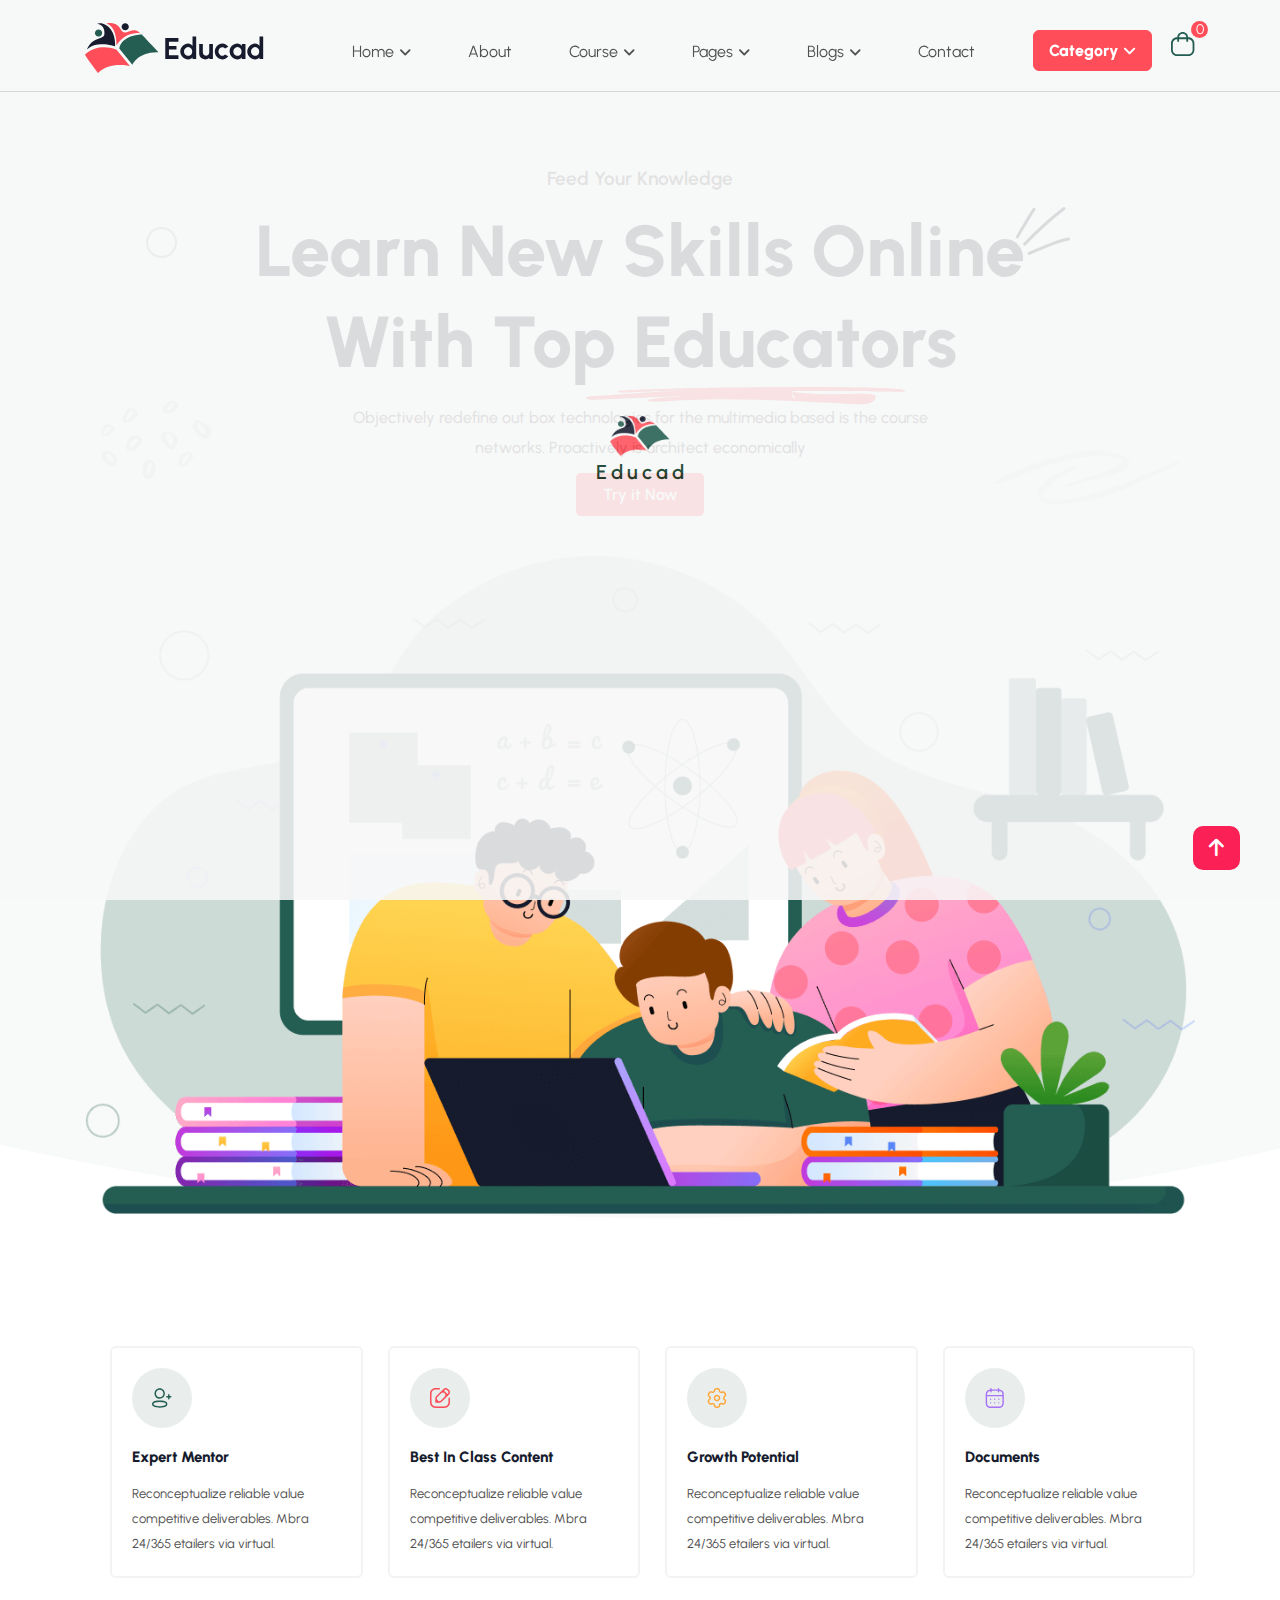
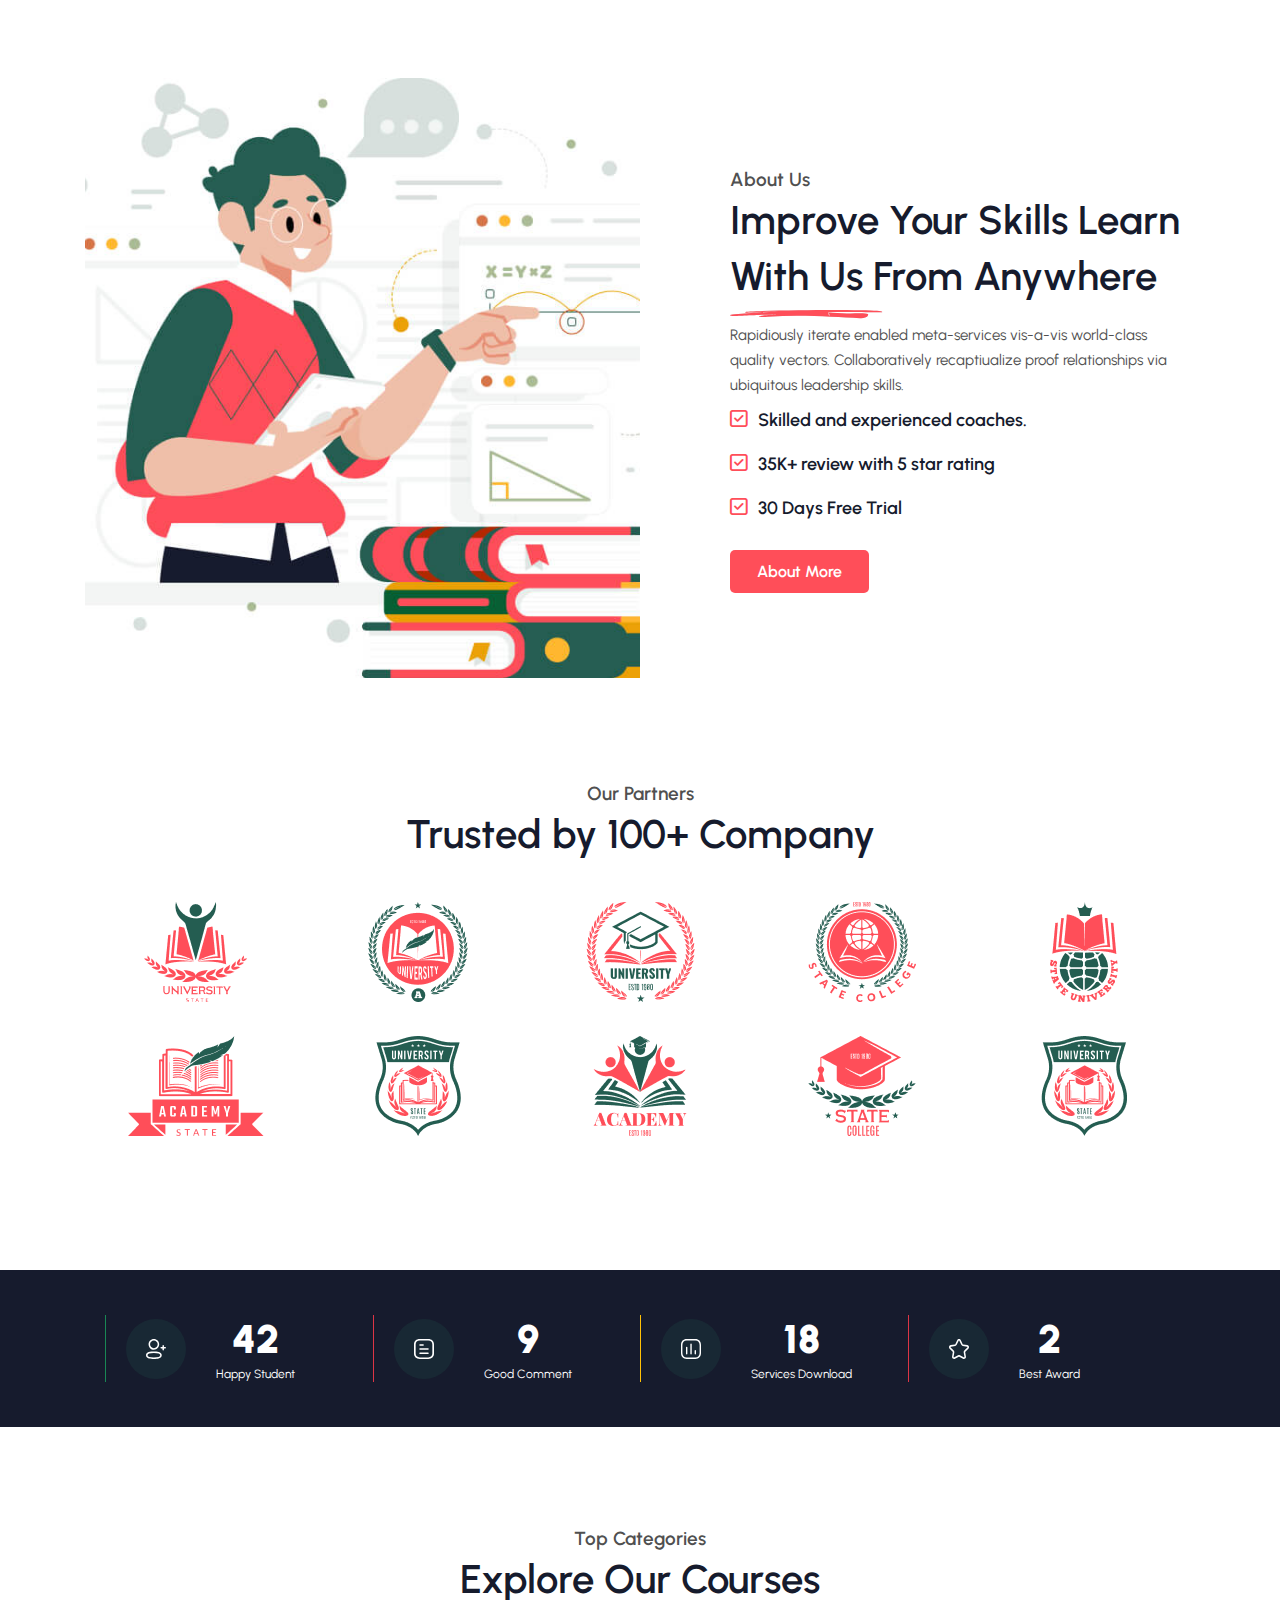
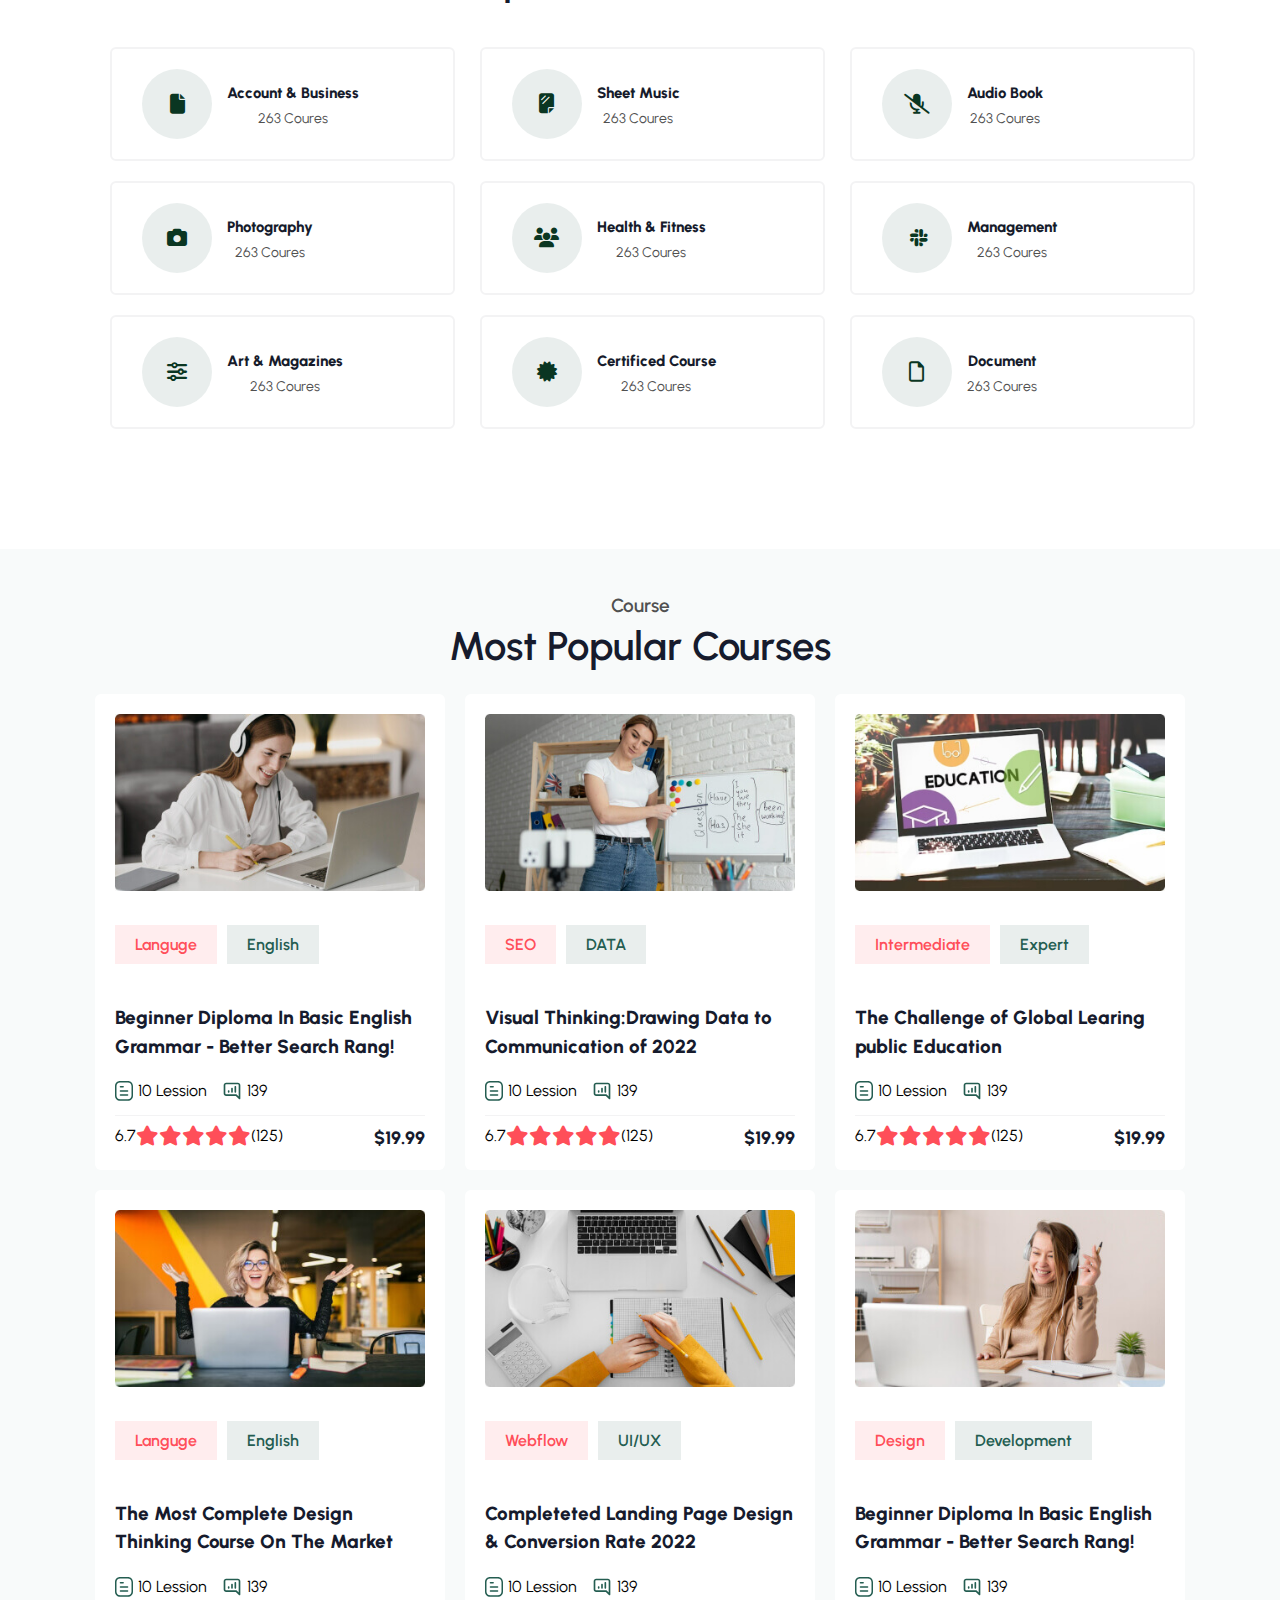
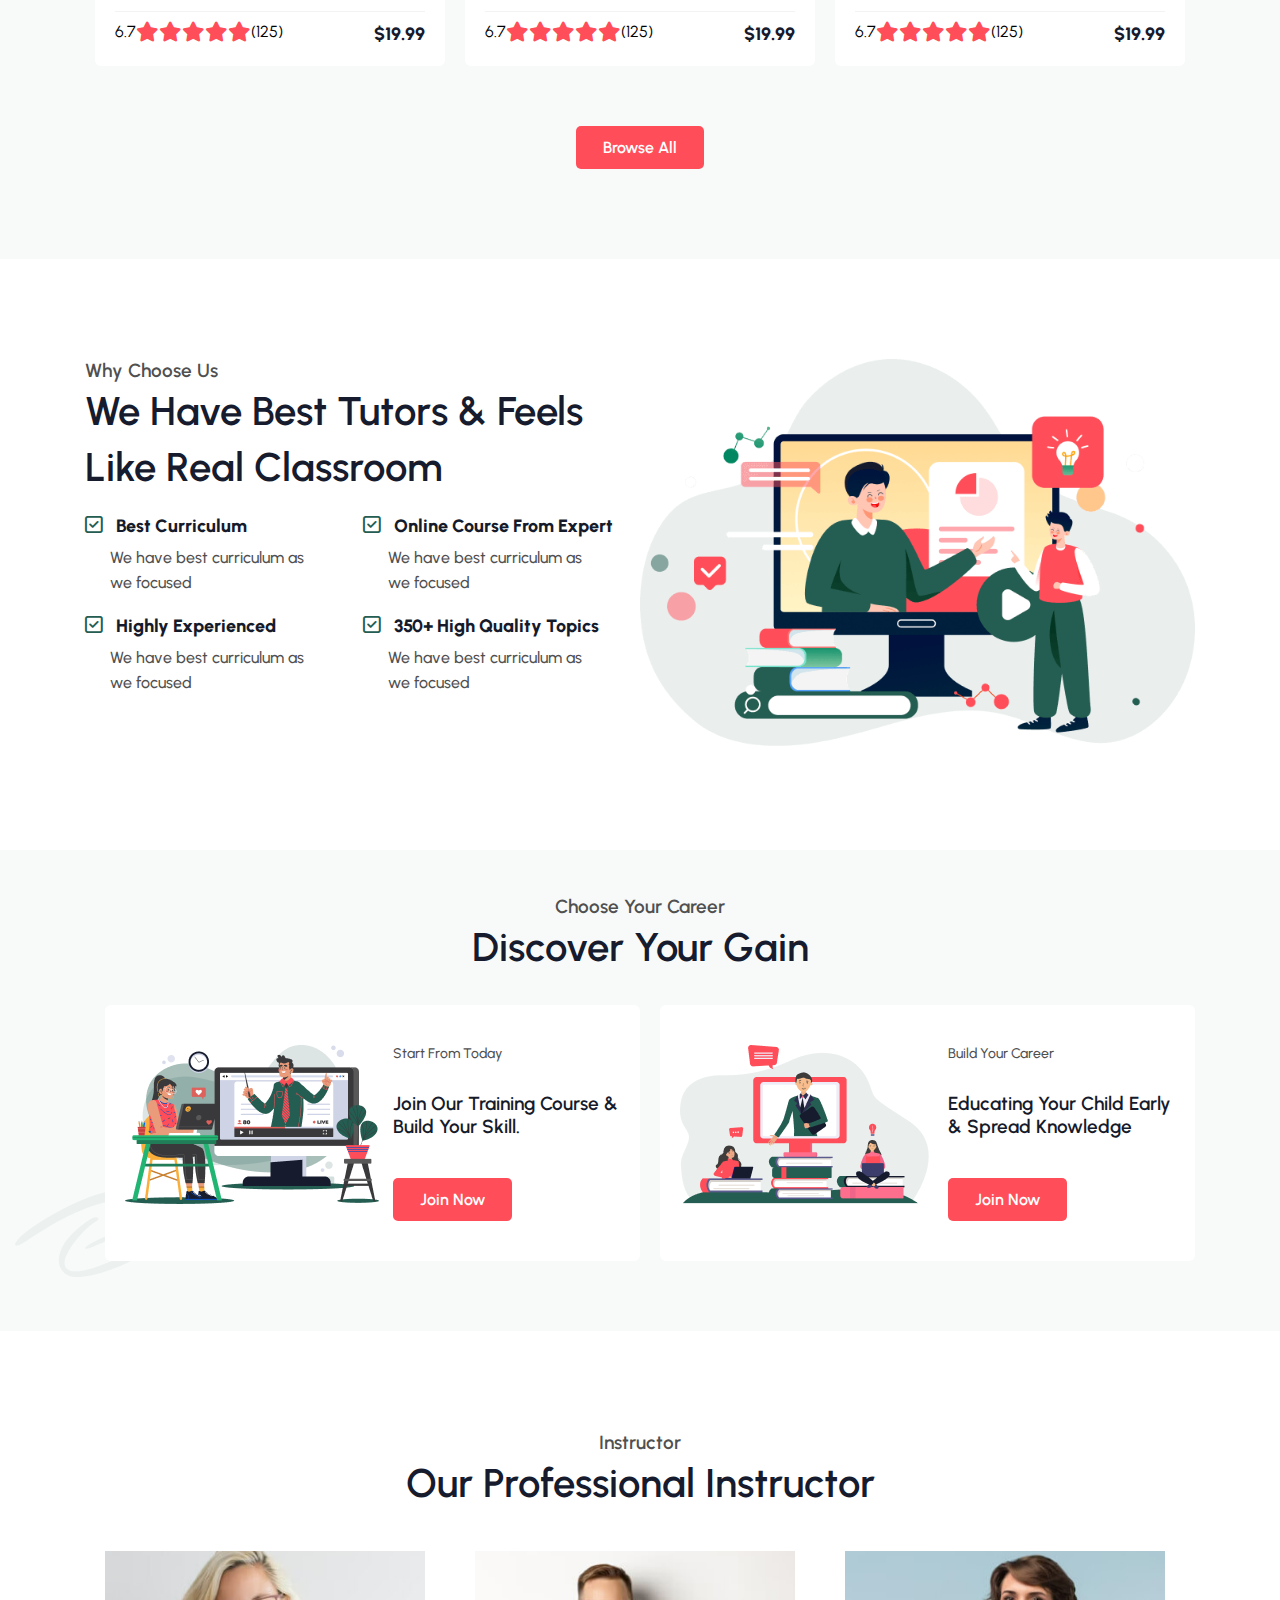
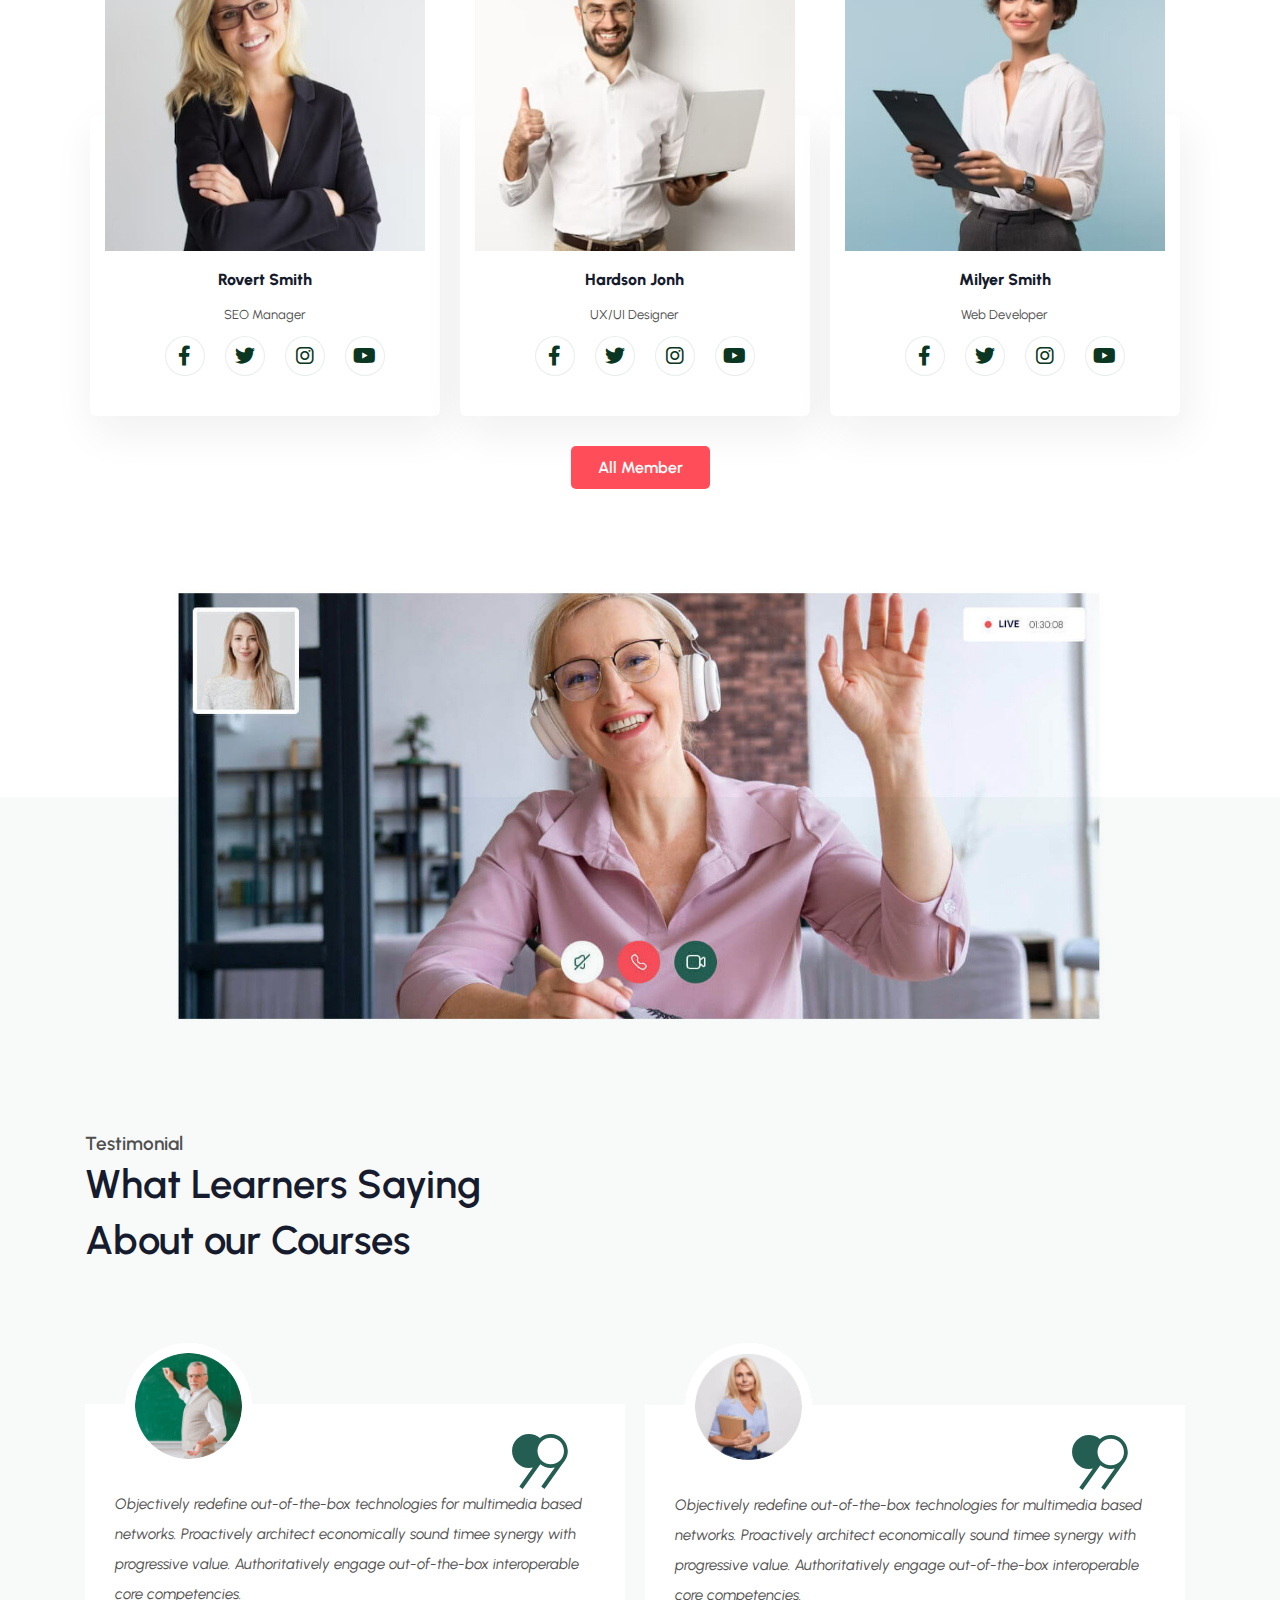
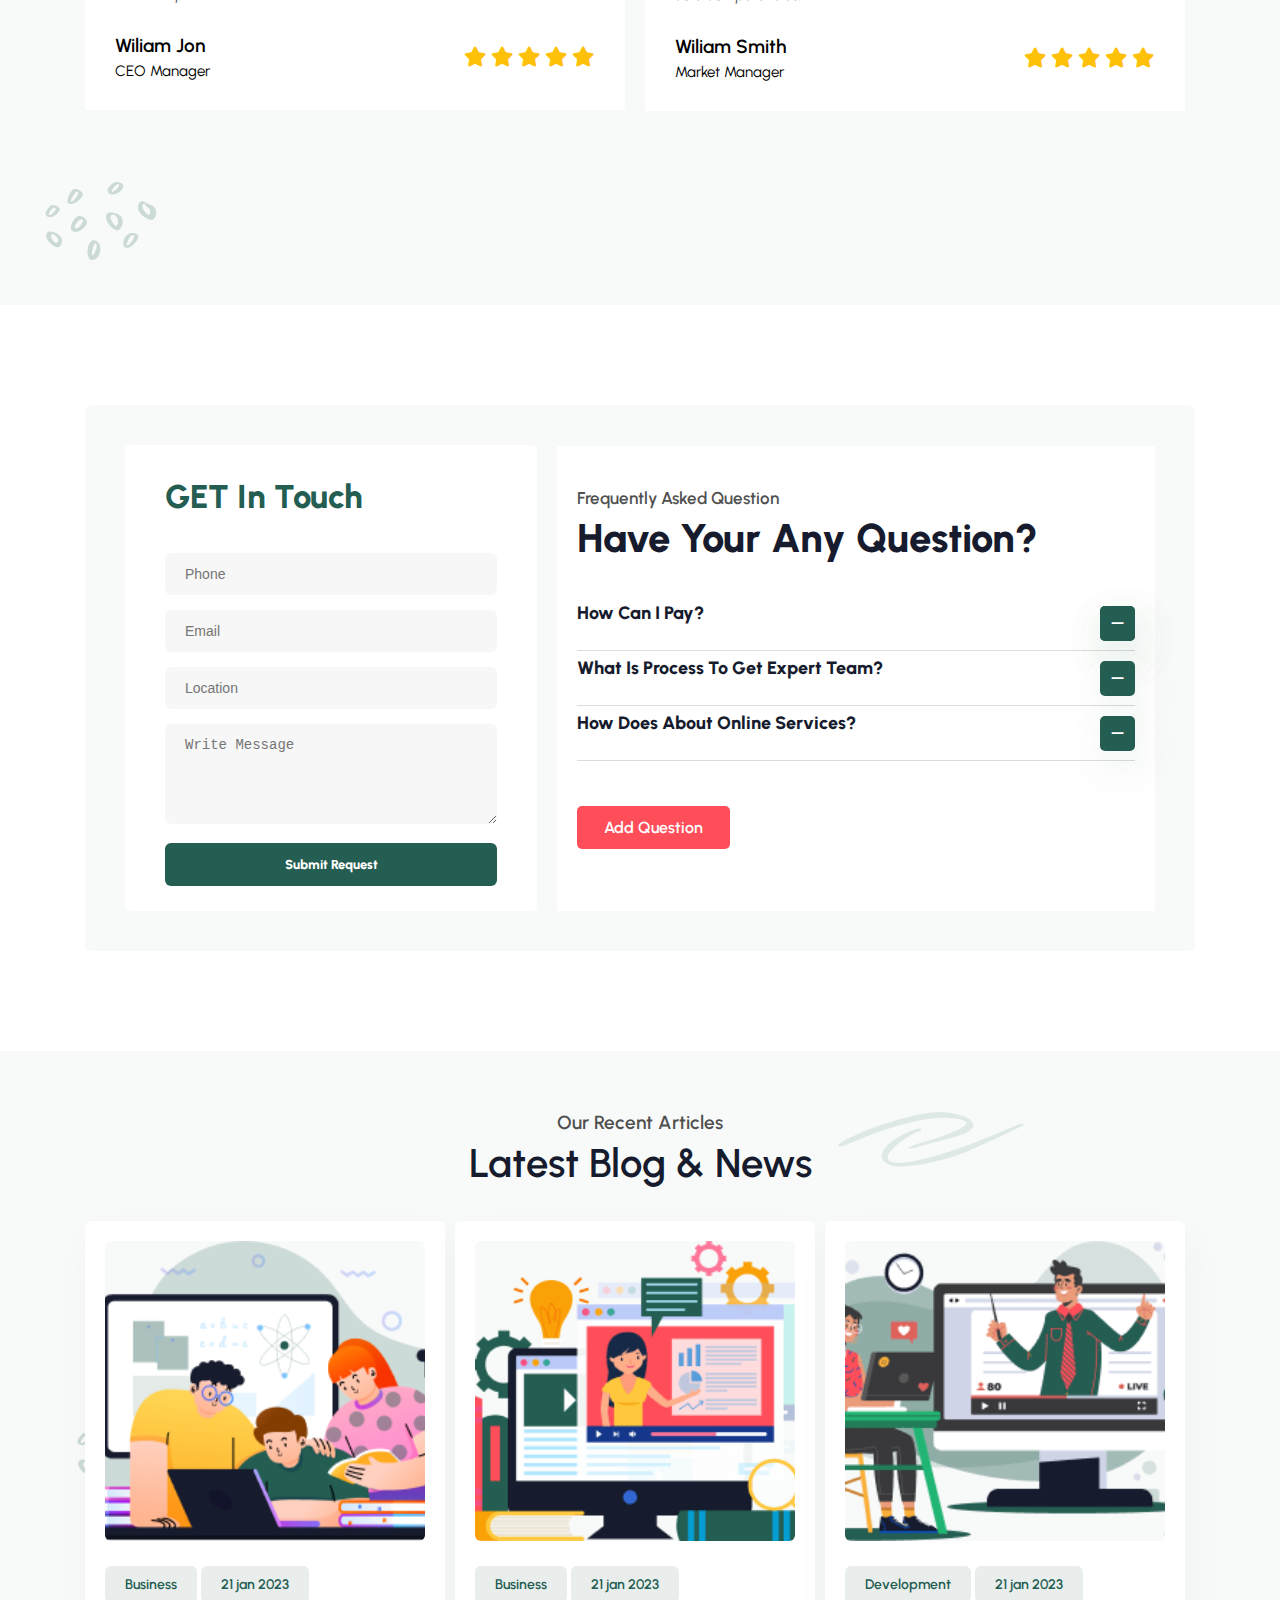
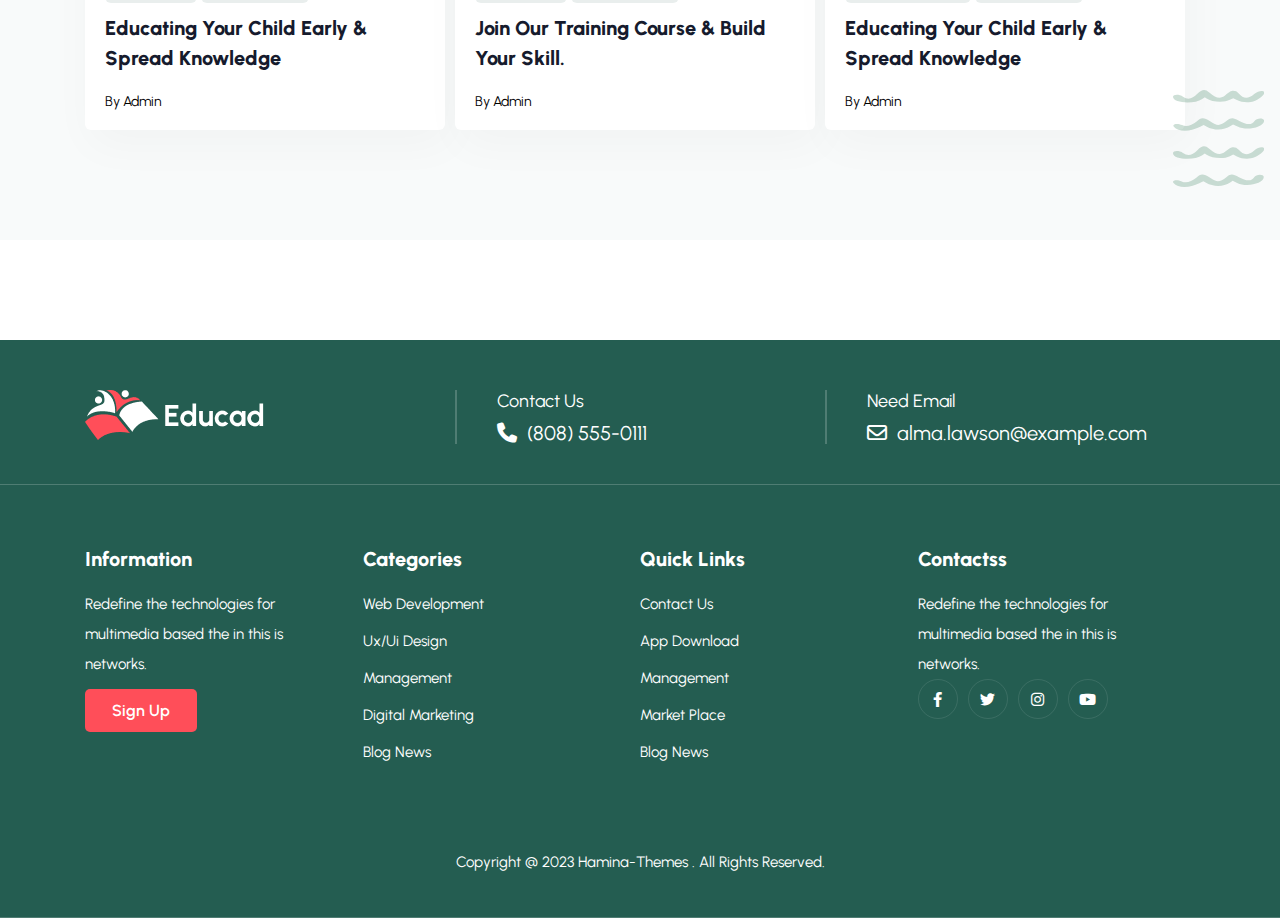
<file: index.html>
<!DOCTYPE html>
<html lang="en">

<head>
    <meta charset="UTF-8">
    <meta name="viewport" content="width=device-width, initial-scale=1.0">
    <title>Document</title>
    <link rel="stylesheet" type="text/css" href="css/animate.css">
    <link rel="stylesheet" type="text/css" href="css/owl.carousel.min.css">
    <link rel="stylesheet" type="text/css" href="css/owl.theme.default.min.css">
    <link rel="stylesheet" type="text/css" href="icon/fontawesome/css/all.min.css">
    <link rel="stylesheet" type="text/css" href="font/urbanist/stylesheet.css">
    <link rel="stylesheet" type="text/css" href="css/style.css">
    <link rel="stylesheet" type="text/css" href="css/media.css">
</head>

<body>

    <!-- PRELODER -->

     <div class="overlay">
        <div class="loadder">
            <div class="icon text-center">
                <img src="img/loader.png" alt="loder" title="loader" width="60">
            </div> 
             <div class="txt-loading">
                <span data-text-preloader="E" class="letters-loading">E</span>
                <span data-text-preloader="d" class="letters-loading">d</span>
                <span data-text-preloader="u" class="letters-loading">u</span>
                <span data-text-preloader="c" class="letters-loading">c</span>
                <span data-text-preloader="a" class="letters-loading">a</span>
                <span data-text-preloader="d" class="letters-loading">d</span>
            </div>
        </div>
    </div> 

   <!-- PRELOSER END  -->
   
    <header>
        <div class="container">
            <div class="d-flex justify-between align-center" id="top">
                <a href="javscript:void(0)">
                    <img src="img/logo.svg" alt="logo-img" title="logo-img" />
                </a>
                <nav class="text-center">
                    <ul class="d-flex align-center">
                        <li class="drp1">
                            <a href="javascript:void(0)">Home<i class="fa-solid fa-angle-down"></i></a>
                            <div class="drp-menu1 text-center">
                                <ul>
                                    <li>
                                        <a href="javascript:void(0)">Home1</a>
                                    </li>
                                    <li>
                                        <a href="javascript:void(0)">Home2</a>
                                    </li>
                                    <li>
                                        <a href="javascript:void(0)">Home3</a>
                                    </li>
                                </ul>
                            </div>
                        </li>
                        <li>
                            <a href="javascript:void(0)">About</a>
                        </li>
                        <li class="course-sub-menu">
                            <a href="javascript:void(0)">Course<i class="fa-solid fa-angle-down"></i></a>
                            <div class="sub-menu1">
                                <ul>
                                    <li>
                                        <a href="javascript:void(0)">Course List</a>
                                    </li>
                                    <li>
                                        <a href="javascript:void(0)">Course Grid</a>
                                    </li>
                                    <li>
                                        <a href="javascript:void(0)">Course Detail</a>
                                    </li>
                                </ul>
                            </div>
                        </li>
                        <li class="pages-sub-menu">
                            <a href="javascript:void(0)">Pages<i class="fa-solid fa-angle-down"></i></a>
                            <div class="sub-menu2">
                                <ul>
                                    <li>
                                        <a href="javascript:void(0)">Faq</a>
                                    </li>
                                    <li>
                                        <a href="javascript:void(0)">Inastuctor</a>
                                    </li>
                                    <li>
                                        <a href="javascript:void(0)">Insructor Details</a>
                                    </li>
                                    <li>
                                        <a href="javascript:void(0)">Sop</a>
                                    </li>
                                    <li>
                                        <a href="javascript:void(0)">Login</a>
                                    </li>
                                    <li>
                                        <a href="javascript:void(0)">Sign up</a>
                                    </li>
                                    <li>
                                        <a href="javascript:void(0)">Cart</a>
                                    </li>
                                    <li>
                                        <a href="javascript:void(0)">Check Out</a>
                                    </li>
                                    <li>
                                        <a href="javascript:void(0)">Error</a>
                                    </li>
                                </ul>
                            </div>
                        </li>
                        <li class="blog-sub-menu">
                            <a href="javascript:void(0)">Blogs<i class="fa-solid fa-angle-down"></i></a>
                            <div class="sub-menu3">
                                <ul>
                                    <li>
                                        <a href="javascript:void(0)">Block List</a>
                                    </li>
                                    <li>
                                        <a href="javascript:void(0)">Block Grid</a>
                                    </li>
                                    <li>
                                        <a href="javascript:void(0)">Block Detail</a>
                                    </li>
                                </ul>
                           </div>
                        </li>
                        <li>
                            <a href="javascript:void(0)">Contact</a>
                        </li>
                    </nav>
                <div class="header-icon">
                    <a href="javascript:void(0)"class="header-button">Category<i class="fa-solid fa-angle-down"></i></a>
                    <a href="javascript:void(0)" class="shopping-cart position-relative"><img src="img/cart.svg" alt="cart"
                        title="cart" />
                    <span class="position-absolute">0</span>
                   </a>
                </div>
                <a href="javascript:void(0)" class="toggle-menu"><i class="fa-solid fa-bars"></i></a>
                <a href="javascript:void(0)" class="close-btn"><i class="fa-solid fa-xmark"></i></a>
            </div>
        </div>
    </header>

    <!-- BANNER -->

    <main>
        <section class="banner text-center">
            <div class="container">
                <div class="banner-content position-relative  wow bounceInUp" data-wow-duration="2s">
                    <h6>Feed Your Knowledge</h6>
                    <h1 class="position-relative">Learn New Skills Online With Top Educators</h1>
                    <div class="banner-shap4">
                    <img src="img/bnr-shap4.svg" alt="shap4" title="shap4" class="position-absolute"/>
                    </div>
                    <div class="banner-shap5">
                        <img src="img/bnr-shap5.svg" alt="shap5" title="shap5" />
                    </div>
                    <p>Objectively redefine out box technologies for the multimedia based is the course networks.
                        Proactively is architect economically</p>
                    <a href="javascript:void(0)">Try it Now</a>
                </div>
                <div class="banner-shap1 position-absolute">
                    <img src="img/bnr-shap1.svg" alt="shap-round" title="shap-round">
                </div>
                <div class="banner-shap2">
                    <img src="img/bnr-shap2.svg" alt="shap2" title="shap2" />
                </div>
                <div class="banner-shap3">
                    <img src="img/bnr-shap3.svg" alt="shap3" title="shap3" />
                </div>
                <div class="banner-img">
                    <img src="img/hero-main-banner-1.png" title="banner-bg" alt="banner-bg" width="100%"/>
                </div>
            </div>
        </section>

        <!-- FEATURES -->

        <section class="features">
            <div class="container">
                <div class="row">
                    <div class="w-4 w-lg-3 w-xs-1 w-iphone-1 w-sm-2">
                        <div class="features-items">
                            <div class="fetures-icon">
                                <img src="img/feature-icon1.svg" alt="features-icon1" title="features-icon1"/>
                            </div>
                            <div class="features-content">
                                <h3>Expert Mentor</h3>
                                <p>Reconceptualize reliable value competitive deliverables. Mbra 24/365 etailers via
                                    virtual.</p>
                            </div>
                        </div>
                    </div>
                    <div class="w-4 w-lg-3 w-xs-1 w-iphone-1 w-sm-2">
                        <div class="features-items">
                            <div class="fetures-icon">
                                <img src="img/feature-icon2.svg" alt="features-icon1" title="features-icon1"/>
                            </div>
                            <div class="features-content">
                                <h3>Best In Class Content</h3>
                                <p>Reconceptualize reliable value competitive deliverables. Mbra 24/365 etailers via
                                    virtual.</p>
                            </div>
                        </div>
                    </div>
                    <div class="w-4 w-lg-3 w-xs-1 w-iphone-1 w-sm-2">
                        <div class="features-items">
                            <div class="fetures-icon">
                                <img src="img/feature-icon3.svg" alt="features-icon1" title="features-icon1" />
                            </div>
                            <div class="features-content">
                                <h3>Growth Potential</h3>
                                <p>Reconceptualize reliable value competitive deliverables. Mbra 24/365 etailers via
                                    virtual.</p>
                            </div>
                        </div>
                    </div>
                    <div class="w-4 w-lg-3 w-xs-1 w-iphone-1 w-sm-2">
                        <div class="features-items">
                            <div class="fetures-icon">
                                <img src="img/feature-icon4.svg" alt="features-icon1" title="features-icon1" />
                            </div>
                            <div class="features-content">
                                <h3>Documents</h3>
                                <p>Reconceptualize reliable value competitive deliverables. Mbra 24/365 etailers via
                                    virtual.</p>
                            </div>
                        </div>
                    </div>
                </div>
            </div>
        </section>

        <!-- ABOUT US -->

        <section class="about-us">
            <div class="container">
                <div class="row align-center">
                    <div class="w-2 w-lg-2 w-pro-1">
                        <div class="about-us-img wow slideInLeft" data-wow-duration="2s">
                            <img src="img/about-1.png" alt="about-1" title="about-1" height="600px" width="100%" />
                        </div>
                    </div>
                    <div class="w-2 w-lg-2 w-pro-1">
                        <div class="about-us-content wow slideInRight" data-wow-duration="2s">
                            <h6>About Us</h6>
                            <h2>Improve Your Skills Learn With Us From Anywhere</h2>
                            <div class="ab-shape-img">
                                <img src="img/line-ab-2.svg" />
                            </div>
                            <p>Rapidiously iterate enabled meta-services vis-a-vis world-class quality vectors.
                                Collaboratively recaptiualize proof relationships via ubiquitous leadership skills.</p>
                            <ul>
                                <li><i class="fa-regular fa-square-check"></i>Skilled and experienced coaches.</li>
                                <li><i class="fa-regular fa-square-check"></i>35K+ review with 5 star rating</li>
                                <li><i class="fa-regular fa-square-check"></i>30 Days Free Trial</li>
                            </ul>
                            <a href="javascript:void(0)">About More</a>
                        </div>
                    </div>
                </div>
            </div>
        </section>

        <!-- PARTNER -->

        <section class="partner">
            <div class="container">
                <div class="partner-title text-center wow bounceInUp" data-wow-duration="2s">
                    <h6>Our Partners</h6>
                    <h2>Trusted by 100+ Company</h2>
                </div>
                <div class="partner-inner text-center">
                    <div class="row">
                        <div class="w-5 w-xs-3 w-sm-3 w-air-3 w-iphone-2">
                            <div class="partner-items">
                                <img src="img/partner-1.png" alt="partner-1" title="partner-1" />
                            </div>
                        </div>
                        <div class="w-5 w-xs-3 w-sm-3 w-air-3 w-iphone-2">
                            <div class="partner-items">
                                <img src="img/partner-2.png" alt="partner-2" title="partner-2" />
                            </div>
                        </div>
                        <div class="w-5 w-xs-3 w-sm-3 w-air-3 w-iphone-2">
                            <div class="partner-items">
                                <img src="img/partner-3.png" alt="partner-3" title="partner-3" />
                            </div>
                        </div>
                        <div class="w-5 w-xs-3 w-sm-3 w-air-3 w-iphone-2">
                            <div class="partner-items">
                                <img src="img/partner-4.png" alt="partner-4" title="partner-4" />
                            </div>
                        </div>
                        <div class="w-5 w-xs-3 w-sm-3 w-air-3 w-iphone-2">
                            <div class="partner-items">
                                <img src="img/partner-5.png" alt="partner-5" title="partner-5" />
                            </div>
                        </div>
                        <div class="w-5 w-xs-3 w-sm-3 w-air-3 w-iphone-2">
                            <div class="partner-items">
                                <img src="img/partner-6.png" alt="partner-6" title="partner-6" />
                            </div>
                        </div>
                        <div class="w-5 w-xs-3 w-sm-3 w-air-3 w-iphone-2">
                            <div class="partner-items">
                                <img src="img/partner-7.png" alt="partner-7" title="partner-7" />
                            </div>
                        </div>
                        <div class="w-5 w-xs-3 w-sm-3 w-air-3 w-iphone-2">
                            <div class="partner-items">
                                <img src="img/partner-8.png" alt="partner-8" title="partner-8" />
                            </div>
                        </div>
                        <div class="w-5 w-xs-3 w-sm-3 w-air-3 w-iphone-2">
                            <div class="partner-items">
                                <img src="img/partner-9.png" alt="partner-9" title="partner-9" />
                            </div>
                        </div>
                        <div class="w-5 w-xs-3 w-sm-3 w-air-3 w-iphone-2">
                            <div class="partner-items">
                                <img src="img/partner-10.png" alt="partner-10" title="partner-10" />
                            </div>
                        </div>
                    </div>
                </div>
            </div>
        </section>

        <!-- COUNTER -->

        <section class="valuation">
            <div class="container">
                   <div class="valuation-inner text-center">
                        <div class="row">
                            <div class="w-4 w-sm-2 w-xs-2 w-air-2 w-iphone-1 w-lg-3">
                                <div class="valuation-items d-flex align-center">
                                    <div class="counter-icon">
                                        <img src="img/counter-img1.svg" alt="counter-img1" title="counter-img1"
                                            height="20px" width="20px" />
                                    </div>
                                    <div class="counter-content">
                                        <h2 id="student">0</h2>
                                        <span>Happy Student</span>
                                    </div>
                                </div>
                            </div>
                            <div class="w-4 w-sm-2 w-xs-2 w-air-2 w-iphone-1 w-lg-3">
                                <div class="valuation-items d-flex align-center">
                                    <div class="counter-icon">
                                        <img src="img/counter-img2.svg" alt="counter-img2" title="counter-img2"
                                            height="20px" width="20px" />
                                    </div>
                                    <div class="counter-content">
                                        <h2 id="comment">0</h2>
                                        <span>Good Comment</span>
                                    </div>
                                </div>
                            </div>
                            <div class="w-4 w-sm-2 w-xs-2 w-air-2 w-iphone-1 w-lg-3">
                                <div class="valuation-items d-flex align-center">
                                    <div class="counter-icon">
                                        <img src="img/counter-img3.svg" alt="counter-img3" title="counter-img3"
                                            height="20px" width="20px" />
                                    </div>
                                    <div class="counter-content">
                                        <h2 id="services">0</h2>
                                        <span>Services Download</span>
                                    </div>
                                </div>
                            </div>
                            <div class="w-4 w-sm-2 w-xs-2 w-air-2 w-iphone-1 w-lg-3">
                                <div class="valuation-items d-flex align-center">
                                    <div class="counter-icon">
                                        <img src="img/counter-img4.svg" alt="counter-img4" title="counter-img4"
                                            height="20px" width="20px" />
                                    </div>
                                    <div class="counter-content">
                                        <h2 id="award">0</h2>
                                        <span>Best Award</span>
                                    </div>
                                </div>
                            </div>
                        </div>
                    </div>
                </div>
            </div>
        </section>

        <!-- CATEGORY -->

        <section class="category">
            <div class="container">
                <div class="category-title text-center wow bounceInUp" data-wow-duration="2">
                    <h6>Top Categories</h6>
                    <h2>Explore Our Courses</h2>
                </div>
                <div class="category-inner text-center wow bounceInUp" data-wow-duration="3s">
                    <div class="row">
                        <div class="w-3 w-sm-2 w-xs-2 w-air-2 w-iphone-1">
                            <div class="category-items d-flex align-center">
                                <div class="category-items-icon">
                                    <a href="javascript:void(0)">
                                        <i class="fa-solid fa-file"></i>
                                    </a>
                                </div>
                                <div class="category-content">
                                    <a href="javascript:void(0)">
                                        <h4>Account & Business</h4>
                                    </a>
                                    <p>263 Coures</p>
                                </div>
                            </div>
                        </div>
                        <div class="w-3 w-sm-2 w-xs-2 w-air-2 w-iphone-1">
                            <div class="category-items d-flex align-center">
                                <div class="category-items-icon">
                                    <a href="javascript:void(0)">
                                        <i class="fa-solid fa-sheet-plastic"></i>
                                    </a>
                                </div>
                                <div class="category-content">
                                    <a href="javascript:void(0)">
                                        <h4>Sheet Music</h4>
                                    </a>
                                    <p>263 Coures</p>
                                </div>
                            </div>
                        </div>
                        <div class="w-3 w-sm-2 w-xs-2 w-air-2 w-iphone-1">
                            <div class="category-items d-flex align-center">
                                <div class="category-items-icon">
                                    <a href="javascript:void(0)">
                                        <i class="fa-solid fa-microphone-slash"></i>
                                    </a>
                                </div>
                                <div class="category-content">
                                    <a href="javascript:void(0)">
                                        <h4>Audio Book</h4>
                                    </a>
                                    <p>263 Coures</p>
                                </div>
                            </div>
                        </div>
                        <div class="w-3 w-sm-2 w-xs-2 w-air-2 w-iphone-1">
                            <div class="category-items d-flex align-center">
                                <div class="category-items-icon">
                                    <a href="javascript:void(0)">
                                        <i class="fa-solid fa-camera"></i>
                                    </a>
                                </div>
                                <div class="category-content">
                                    <a href="javascript:void(0)">
                                        <h4>Photography</h4>
                                    </a>
                                    <p>263 Coures</p>
                                </div>
                            </div>
                        </div>
                        <div class="w-3 w-sm-2 w-xs-2 w-air-2 w-iphone-1">
                            <div class="category-items d-flex align-center">
                                <div class="category-items-icon">
                                    <a href="javascript:void(0)">
                                        <i class="fa-solid fa-users"></i>
                                    </a>
                                </div>
                                <div class="category-content">
                                    <a href="javascript:void(0)">
                                        <h4>Health & Fitness</h4>
                                    </a>
                                    <p>263 Coures</p>
                                </div>
                            </div>
                        </div>
                        <div class="w-3 w-sm-2 w-xs-2 w-air-2 w-iphone-1">
                            <div class="category-items d-flex align-center">
                                <div class="category-items-icon">
                                    <a href="javascript:void(0)">
                                        <i class="fa-solid fa-grid-2"></i>
                                        <i class="fa-brands fa-slack"></i>
                                    </a>
                                </div>
                                <div class="category-content">
                                    <a href="javascript:void(0)">
                                        <h4>Management</h4>
                                    </a>
                                    <p>263 Coures</p>
                                </div>
                            </div>
                        </div>
                        <div class="w-3 w-sm-2 w-xs-2 w-air-2 w-iphone-1">
                            <div class="category-items d-flex align-center">
                                <div class="category-items-icon">
                                    <a href="javascript:void(0)">
                                        <i class="fa-solid fa-sliders"></i>
                                    </a>
                                </div>
                                <div class="category-content">
                                    <a href="javascript:void(0)">
                                        <h4>Art & Magazines</h4>
                                    </a>
                                    <p>263 Coures</p>
                                </div>
                            </div>
                        </div>
                        <div class="w-3 w-sm-2 w-xs-2 w-air-2 w-iphone-1">
                            <div class="category-items d-flex align-center">
                                <div class="category-items-icon">
                                    <a href="javascript:void(0)">
                                        <i class="fa-solid fa-certificate"></i>
                                    </a>
                                </div>
                                <div class="category-content">
                                    <a href="javascript:void(0)">
                                        <h4>Certificed Course</h4>
                                    </a>
                                    <p>263 Coures</p>
                                </div>
                            </div>
                        </div>
                        <div class="w-3 w-sm-2 w-xs-2 w-air-2 w-iphone-1">
                            <div class="category-items d-flex align-center">
                                <div class="category-items-icon">
                                    <a href="javascript:void(0)">
                                        <i class="fa-regular fa-file"></i>
                                    </a>
                                </div>
                                <div class="category-content">
                                    <a href="javascript:void(0)">
                                        <h4>Document</h4>
                                    </a>
                                    <p>263 Coures</p>
                                </div>
                            </div>
                        </div>
                    </div>
                </div>
            </div>
        </section>

        <!-- COURSE -->

        <section class="course">
            <div class="container">
                <div class="course-title text-center">
                    <h6>Course</h6>
                    <h2>Most Popular Courses</h2>
                </div>
                <div class="course-inner">
                    <div class="row">
                        <div class="w-3 w-sm-1 w-xs-1 w-pro-2">
                           <div class="course-items">
                                <img src="img/course-thumb-1.jpg" alt="course-thumb-1" title="course-theme-1"
                                width="100%" />
                                <ul class="d-flex">
                                    <li><a href="javascript:void(0)" class="category-1">Languge</a></li>
                                    <li><a href="javascript:void(0)" class="category-2">English</a></li>
                                </ul>
                                <h2><a href="javascript:void(0)">
                                    Beginner Diploma In Basic English Grammar - Better Search Rang!
                                </a></h2>
                                <div class="meta d-flex">
                                    <ul class="d-flex">
                                        <li class="c-icon1"><img src="img/course-category-icon1.svg"></li>
                                        <li><span>10 Lession</span></li>
                                    </ul>
                                    <ul class="d-flex">
                                        <li><img src="img/course-category-icon2.svg"></li>
                                        <li><span>139</span></li>
                                    </ul>
                                </div>
                             <div class="course-ratting-icon d-flex justify-between">
                                    <ul class="d-flex">
                                        <li><span>6.7</span></li>
                                        <li><i class="fa-solid fa-star"></i></li>
                                        <li><i class="fa-solid fa-star"></i></li>
                                        <li><i class="fa-solid fa-star"></i></li>
                                        <li><i class="fa-solid fa-star"></i></li>
                                        <li><i class="fa-solid fa-star"></i></li>
                                        <li><span>(125)</span></li>
                                    </ul>
                                  <p>$19.99</p>
                               </div>
                            </div>
                        </div>
                        <div class="w-3 w-sm-1 w-xs-1 w-pro-2">
                           <div class="course-items">
                            <img src="img/course-thumb-2.jpg" alt="course-thumb-2" title="course-theme-2"
                            width="100%" />
                                    <ul class="d-flex">
                                        <li><a href="javascript:void(0)" class="category-1">SEO</a></li>
                                        <li><a href="javascript:void(0)" class="category-2">DATA</a></li>
                                    </ul>
                                    <h2><a href="javascript:void(0)">Visual Thinking:Drawing Data to Communication of 2022</a></h2>
                                    <div class="meta d-flex">
                                        <ul class="d-flex">
                                            <li><img src="img/course-category-icon1.svg"></li>
                                            <li><span>10 Lession</span></li>
                                        </ul>
                                        <ul class="d-flex">
                                            <li><img src="img/course-category-icon2.svg"></li>
                                            <li><span>139</span></li>
                                        </ul>
                                    </div>
                                 <div class="course-ratting-icon d-flex justify-between">
                                        <ul class="d-flex">
                                            <li><span>6.7</span></li>
                                            <li><i class="fa-solid fa-star"></i></li>
                                            <li><i class="fa-solid fa-star"></i></li>
                                            <li><i class="fa-solid fa-star"></i></li>
                                            <li><i class="fa-solid fa-star"></i></li>
                                            <li><i class="fa-solid fa-star"></i></li>
                                            <li><span>(125)</span></li>
                                        </ul>
                                      <p>$19.99</p>
                                   </div>
                                </div>
                            </div>
                        <div class="w-3 w-sm-1 w-xs-1 w-pro-2">
                            <div class="course-items">
                                <img src="img/course-thumb-3.jpg" alt="course-thumb-3" title="course-theme-3"
                                width="100%" />
                                <ul class="d-flex">
                                    <li><a href="javascript:void(0)" class="category-1">Intermediate</a></li>
                                    <li><a href="javascript:void(0)" class="category-2">Expert</a></li>
                                </ul>
                                <h2><a href="javascript:void(0)">
                                    The Challenge of Global Learing public Education
                                </a></h2>
                                <div class="meta d-flex">
                                    <ul class="d-flex">
                                        <li><img src="img/course-category-icon1.svg"></li>
                                        <li><span>10 Lession</span></li>
                                    </ul>
                                    <ul class="d-flex">
                                        <li><img src="img/course-category-icon2.svg"></li>
                                        <li><span>139</span></li>
                                    </ul>
                                </div>
                             <div class="course-ratting-icon d-flex justify-between">
                                    <ul class="d-flex">
                                        <li><span>6.7</span></li>
                                        <li><i class="fa-solid fa-star"></i></li>
                                        <li><i class="fa-solid fa-star"></i></li>
                                        <li><i class="fa-solid fa-star"></i></li>
                                        <li><i class="fa-solid fa-star"></i></li>
                                        <li><i class="fa-solid fa-star"></i></li>
                                        <li><span>(125)</span></li>
                                    </ul>
                                  <p>$19.99</p>
                               </div>
                            </div>
                            </div>
                            <div class="w-3 w-sm-1 w-xs-1 w-pro-2">
                                <div class="course-items">
                                     <img src="img/course-thumb-4.jpg" alt="course-thumb-4" title="course-theme-4"
                                     width="100%" />
                                     <ul class="d-flex">
                                         <li><a href="javascript:void(0)" class="category-1">Languge</a></li>
                                         <li><a href="javascript:void(0)" class="category-2">English</a></li>
                                     </ul>
                                     <h2><a href="javascript:void(0)">
                                         The Most Complete Design Thinking Course On The Market
                                     </a></h2>
                                     <div class="meta d-flex">
                                         <ul class="d-flex">
                                             <li><img src="img/course-category-icon1.svg"></li>
                                             <li><span>10 Lession</span></li>
                                         </ul>
                                         <ul class="d-flex">
                                             <li><img src="img/course-category-icon2.svg"></li>
                                             <li><span>139</span></li>
                                         </ul>
                                     </div>
                                  <div class="course-ratting-icon d-flex justify-between">
                                         <ul class="d-flex">
                                             <li><span>6.7</span></li>
                                             <li><i class="fa-solid fa-star"></i></li>
                                             <li><i class="fa-solid fa-star"></i></li>
                                             <li><i class="fa-solid fa-star"></i></li>
                                             <li><i class="fa-solid fa-star"></i></li>
                                             <li><i class="fa-solid fa-star"></i></li>
                                             <li><span>(125)</span></li>
                                         </ul>
                                       <p>$19.99</p>
                                    </div>
                                 </div>
                             </div>
                             <div class="w-3 w-sm-1 w-xs-1 w-pro-2">
                                <div class="course-items">
                                     <img src="img/course-thumb-5.jpg" alt="course-thumb-5" title="course-theme-5"
                                     width="100%" />
                                     <ul class="d-flex">
                                         <li><a href="javascript:void(0)" class="category-1">Webflow</a></li>
                                         <li><a href="javascript:void(0)" class="category-2">UI/UX</a></li>
                                     </ul>
                                     <h2><a href="javascript:void(0)">
                                        Completeted Landing Page Design & Conversion Rate 2022
                                     </a></h2>
                                     <div class="meta d-flex">
                                         <ul class="d-flex">
                                             <li><img src="img/course-category-icon1.svg"></li>
                                             <li><span>10 Lession</span></li>
                                         </ul>
                                         <ul class="d-flex">
                                             <li><img src="img/course-category-icon2.svg"></li>
                                             <li><span>139</span></li>
                                         </ul>
                                     </div>
                                  <div class="course-ratting-icon d-flex justify-between">
                                         <ul class="d-flex">
                                             <li><span>6.7</span></li>
                                             <li><i class="fa-solid fa-star"></i></li>
                                             <li><i class="fa-solid fa-star"></i></li>
                                             <li><i class="fa-solid fa-star"></i></li>
                                             <li><i class="fa-solid fa-star"></i></li>
                                             <li><i class="fa-solid fa-star"></i></li>
                                             <li><span>(125)</span></li>
                                         </ul>
                                       <p>$19.99</p>
                                    </div>
                                 </div>
                             </div>
                             <div class="w-3 w-sm-1 w-xs-1 w-pro-2">
                                <div class="course-items">
                                     <img src="img/course-thumb-6.jpg" alt="course-thumb-6" title="course-theme-6"
                                     width="100%" />
                                     <ul class="d-flex">
                                         <li><a href="javascript:void(0)" class="category-1">Design</a></li>
                                         <li><a href="javascript:void(0)" class="category-2">Development</a></li>
                                     </ul>
                                     <h2><a href="javascript:void(0)">
                                         Beginner Diploma In Basic English Grammar - Better Search Rang!
                                     </a></h2>
                                     <div class="meta d-flex">
                                         <ul class="d-flex">
                                             <li><img src="img/course-category-icon1.svg"></li>
                                             <li><span>10 Lession</span></li>
                                         </ul>
                                         <ul class="d-flex">
                                             <li><img src="img/course-category-icon2.svg"></li>
                                             <li><span>139</span></li>
                                         </ul>
                                     </div>
                                  <div class="course-ratting-icon d-flex justify-between">
                                         <ul class="d-flex">
                                             <li><span>6.7</span></li>
                                             <li><i class="fa-solid fa-star"></i></li>
                                             <li><i class="fa-solid fa-star"></i></li>
                                             <li><i class="fa-solid fa-star"></i></li>
                                             <li><i class="fa-solid fa-star"></i></li>
                                             <li><i class="fa-solid fa-star"></i></li>
                                             <li><span>(125)</span></li>
                                         </ul>
                                       <p>$19.99</p>
                                    </div>
                                 </div>
                             </div>
                        </div>
                       <div class="course-button"><a href="javascript:void()">Browse All</a></div>
                </div>
            </div>
            </section>
                        
        <!--  why-choose-us -->

        <section class="why-choose-us">
            <div class="container">
                <div class="row">
                    <div class="w-2 w-sm-1 w-xs-1 w-air-1">
                        <div class="why-choose-content wow slideInLeft" data-wow-duration="2s">
                            <div class="why-choose-content-title">
                                <h6>Why Choose Us</h6>
                                <h2>We Have Best Tutors & Feels Like Real Classroom</h2>
                            </div>
                            <div class="why-choose-content-inner">
                                <div class="row">
                                    <div class="w-2 w-xs-2 w-iphone-1">
                                        <div class="why-choose-content-items">
                                            <ul class="d-flex">
                                                <li><i class="fa-regular fa-square-check"></i></li>
                                                <li>Best Curriculum</li>
                                            </ul>
                                            <p>We have best curriculum as we focused</p>
                                        </div>
                                    </div>
                                    <div class="w-2 w-xs-2 w-iphone-1">
                                        <div class="why-choose-content-items">
                                            <ul class="d-flex">
                                                <li><i class="fa-regular fa-square-check"></i></li>
                                                <li>Online Course From Expert</li>
                                            </ul>
                                            <p>We have best curriculum as we focused</p>
                                        </div>
                                    </div>
                                    <div class="w-2 w-xs-2 w-iphone-1">
                                        <div class="why-choose-content-items">
                                            <ul class="d-flex">
                                                <li><i class="fa-regular fa-square-check"></i></li>
                                                <li>Highly Experienced</li>
                                            </ul>
                                            <p>We have best curriculum as we focused</p>
                                        </div>
                                    </div>
                                    <div class="w-2 w-xs-2 w-iphone-1">
                                        <div class="why-choose-content-items">
                                            <ul class="d-flex">
                                                <li><i class="fa-regular fa-square-check"></i></li>
                                                <li>350+ High Quality Topics</li>
                                            </ul>
                                            <p>We have best curriculum as we focused</p>
                                        </div>
                                    </div>
                                </div>
                            </div>
                        </div>
                    </div>
                    <div class="w-2 w-sm-1 w-xs-1 w-air-1 w-iphone-1">
                        <div class="why-choose-img wow slideInRight" data-wow-duration="2s">
                            <img src="img/about-us-img.png" alt="about-1" title="about-1" width="100%" />
                        </div>
                    </div>
                </div>
            </div>
        </section>

        <!-- CAREER SECTION -->

        <section class="career">
            <div class="container">
                <div class="career-title text-center wow bounceInUp" data-wow-duration="2s">
                    <h6>Choose Your Career</h6>
                    <h2>Discover Your Gain</h2>
                </div>
                <div class="career-shap1">
                    <img src="img/career-bg-shap1.svg" alt="career-bg-shap1" title="career-bg-shap1" />
                </div>
                <div class="career-inner wow bounceInUp" data-wow-duration="3s">
                    <div class="row">
                        <div class="w-2 w-lg-2 w-xs-1 w-sm-1">
                            <div class="career-items d-flex align-center">
                               <div class="row">
                                <div class="w-2 w-xs-1 w-air-1">
                                    <div class="career-img">
                                        <img src="img/career-img1.png" alt="career-img1" title="career-img1" />
                                    </div>
                                </div>
                               <div class="w-2 w-xs-1">
                                <div class="career-content w-air-1">
                                    <ul>
                                        <li>
                                            <h6>Start From Today</h6>
                                        </li>
                                        <li>
                                            <p href="javascript:void(0)">Join Our Training Course & Build Your Skill.
                                            </p>
                                        </li>
                                        <li><a href="javascript:void(0)">Join Now</a></li>
                                    </ul>
                                </div>
                               </div>
                            </div>
                               </div>
                        </div>
                        <div class="w-2 w-lg-2 w-xs-1 w-sm-1">
                            <div class="career-items d-flex align-center">
                                <div class="row">
                                    <div class="w-2 w-xs-1 w-air-1">
                                        <div class="career-img">
                                            <img src="img/career-img2.png" alt="career-img2" title="career-img2" />
                                        </div>
                                    </div>
                                    <div class="w-2 w-xs-1 w-air-1">
                                        <div class="career-content">
                                            <ul>
                                                <li>
                                                    <h6>Build Your Career</h6>
                                                </li>
                                                <li>
                                                    <p href="javascript:void(0)">Educating Your Child Early & Spread Knowledge
                                                    </p>
                                                </li>
                                                <li><a href="javascript:void(0)">Join Now</a></li>
                                            </ul>
                                        </div>
                                    </div>
                                </div>
                            </div>
                        </div>
                    </div>
                </div>
            </div>
        </section>

        <!-- TEAM ISTRUCTOR SECTION -->

        <section class="team-instructor">
            <div class="container">
                <div class="team-instructor-title text-center">
                    <h6>Instructor</h6>
                    <h2>Our Professional Instructor</h2>
                </div>
                <div class="team-instructor-inner">
                    <div class="row">
                        <div class="w-3 w-lg-3 w-xs-1 w-sm-2 w-air-2">
                            <div class="team-intructor-items">
                                <div class="team-instructor-img">
                                    <img src="img/team-instructor-1.jpg" alt="team-instructor-1"
                                        title="team-instructor-1" />
                                </div>
                                <div class="team-instructor-content text-center">
                                    <h3><a href="javascript:void(0)">Rovert Smith</a></h3>
                                    <p>SEO Manager</p>
                                    <div class="team-icon d-flex justify-center">
                                        <a href="javascript:void(0)"><i class="fa-brands fa-facebook-f"></i></a>
                                        <a href="javascript:void(0)"><i class="fa-brands fa-twitter"></i></a>
                                        <a href="javascript:void(0)"><i class="fa-brands fa-instagram"></i></a>
                                        <a href="javascript:void(0)"><i class="fa-brands fa-youtube"></i></a>
                                    </div>
                                </div>
                            </div>
                        </div>
                        <div class="w-3 w-lg-3 w-xs-1 w-sm-2 w-air-2">
                            <div class="team-intructor-items">
                                <div class="team-instructor-img">
                                    <img src="img/team-instructor-2.jpg" alt="team-instructor-2"
                                        title="team-instructor-2" />
                                </div>
                                <div class="team-instructor-content text-center">
                                    <h3><a href="javascript:void(0)">Hardson Jonh</a></h3>
                                    <p>UX/UI Designer</p>
                                    <div class="team-icon d-flex justify-center">
                                        <a href="javascript:void(0)"><i class="fa-brands fa-facebook-f"></i></a>
                                        <a href="javascript:void(0)"><i class="fa-brands fa-twitter"></i></a>
                                        <a href="javascript:void(0)"><i class="fa-brands fa-instagram"></i></a>
                                        <a href="javascript:void(0)"><i class="fa-brands fa-youtube"></i></a>
                                    </div>
                                </div>
                            </div>
                        </div>
                        <div class="w-3 w-lg-3 w-xs-1 w-sm-2 w-air-2">
                            <div class="team-intructor-items">
                                <div class="team-instructor-img">
                                    <img src="img/team-instructor-3.jpg" alt="team-instructor-3"
                                        title="team-instructor-3" />
                                </div>
                                <div class="team-instructor-content text-center">
                                    <h3><a href="javascript:void(0)">Milyer Smith</a></h3>
                                    <p>Web Developer</p>
                                    <div class="team-icon d-flex justify-center">
                                        <a href="javascript:void(0)"><i class="fa-brands fa-facebook-f"></i></a>
                                        <a href="javascript:void(0)"><i class="fa-brands fa-twitter"></i></a>
                                        <a href="javascript:void(0)"><i class="fa-brands fa-instagram"></i></a>
                                        <a href="javascript:void(0)"><i class="fa-brands fa-youtube"></i></a>
                                    </div>
                                </div>
                            </div>
                        </div>
                    </div>
                    <div class="team-button">
                        <a href="javascript:void(0)">All Member</a>
                    </div>
                </div>
            </div>
        </section>

        <!-- LIVE VIDEO SECTION -->

        <section class="live-video">
            <div class="container">
                <div class="video-img wow bounceIn" data-wow-duration="3s">
                    <img src="img/video-img-1.jpg" alt="video-img-1" title="video-img-1" width="100%" />
                </div>
            </div>
        </section>

        <!-- TESTIMONIAL -->

        <section class="testimonial">
            <div class="container">
                <div class="testimonial-title">
                    <h6>Testimonial</h6>
                    <h2>What Learners Saying About our Courses</h2>
                </div>

                <div class="owl-carousel owl-theme">
                    <div class="testimonial-items">
                        <div class="item">
                            <div class="testimonial-img">
                                <img src="img/testimonial-img2.png" alt="testimonial-img1" title="testimonial-img1" />
                            </div>
                            <div class="testmonial-content">
                                <div class="content-img d-flex">
                                    <img src="img/testimonial-shap.svg" alt="" />
                                </div>
                                <p> Objectively redefine out-of-the-box technologies for multimedia based
                                    networks.
                                    Proactively architect economically sound timee synergy with
                                    progressive value.
                                    Authoritatively engage out-of-the-box interoperable core
                                    competencies.</p>
                                <ul class="d-flex justify-between align-center">
                                    <li>
                                        <h3>Wiliam Jon</h3>
                                        <span>CEO Manager</span>
                                    </li>
                                    <li>
                                        <i class="fa-solid fa-star"></i>
                                        <i class="fa-solid fa-star"></i>
                                        <i class="fa-solid fa-star"></i>
                                        <i class="fa-solid fa-star"></i>
                                        <i class="fa-solid fa-star"></i>
                                    </li>
                                </ul>
                            </div>

                        </div>
                    </div>
                    <div class="testimonial-items">
                        <div class="testimonial-img">
                            <img src="img/testimonial-img1.png" alt="testimonial-img1" title="testimonial-img1" />
                        </div>
                        <div class="testmonial-content">
                            <div class="content-img d-flex">
                                <img src="img/testimonial-shap.svg" alt="" />
                            </div>
                            <p> Objectively redefine out-of-the-box technologies for multimedia based
                                networks.
                                Proactively architect economically sound timee synergy with
                                progressive value.
                                Authoritatively engage out-of-the-box interoperable core
                                competencies.</p>
                            <ul class="d-flex justify-between align-center">
                                <li>
                                    <h3>Wiliam Smith</h3>
                                    <span>Market Manager</span>
                                </li>
                                <li>
                                    <i class="fa-solid fa-star"></i>
                                    <i class="fa-solid fa-star"></i>
                                    <i class="fa-solid fa-star"></i>
                                    <i class="fa-solid fa-star"></i>
                                    <i class="fa-solid fa-star"></i>
                                </li>
                            </ul>
                        </div>
                    </div>
                    <div class="testimonial-items">
                        <div class="testimonial-img">
                            <img src="img/testimonial-img2.png" alt="testimonial-img1" title="testimonial-img1" />
                        </div>
                        <div class="testmonial-content">
                            <div class="content-img d-flex">
                                <img src="img/testimonial-shap.svg" alt="" />
                            </div>
                            <p> Objectively redefine out-of-the-box technologies for multimedia based
                                networks.
                                Proactively architect economically sound timee synergy with
                                progressive value.
                                Authoritatively engage out-of-the-box interoperable core
                                competencies.</p>
                            <ul class="d-flex justify-between align-center">
                                <li>
                                    <h3>Wiliam Jon</h3>
                                    <span>CEO Manager</span>
                                </li>
                                <li>
                                    <i class="fa-solid fa-star"></i>
                                    <i class="fa-solid fa-star"></i>
                                    <i class="fa-solid fa-star"></i>
                                    <i class="fa-solid fa-star"></i>
                                    <i class="fa-solid fa-star"></i>
                                </li>
                            </ul>
                        </div>
                    </div>
                    <div class="testimonial-items">
                        <div class="testimonial-img">
                            <img src="img/testimonial-img1.png" alt="testimonial-img1" title="testimonial-img1" />
                        </div>
                        <div class="testmonial-content">
                            <div class="content-img d-flex">
                                <img src="img/testimonial-shap.svg" alt="" />
                            </div>
                            <p> Objectively redefine out-of-the-box technologies for multimedia based
                                networks.
                                Proactively architect economically sound timee synergy with
                                progressive value.
                                Authoritatively engage out-of-the-box interoperable core
                                competencies.</p>
                            <ul class="d-flex justify-between align-center">
                                <li>
                                    <h3>Wiliam Smith</h3>
                                    <span>Market Manager</span>
                                </li>
                                <li>
                                    <i class="fa-solid fa-star"></i>
                                    <i class="fa-solid fa-star"></i>
                                    <i class="fa-solid fa-star"></i>
                                    <i class="fa-solid fa-star"></i>
                                    <i class="fa-solid fa-star"></i>
                                </li>
                            </ul>
                        </div>
                    </div>
                </div>
            </div>
            <img src="img/bnr-shap2.svg" alt="" class="bnr-sharp">
            </div>
        </section>

        <!-- QUESTION SECTION -->

        <section class="get-in-touch">
            <div class="container">
                <div class="question-inner">
                    <div class="row align-center">
                        <div class="w-40 w-sm-1 w-xs-1 w-air-1">
                            <div class="contact-form wow slideInLeft" data-wow-duration="2s">
                                <h2>GET In Touch</h2>
                                <form>
                                    <input type="text" placeholder="Phone">
                                    <input type="email" placeholder="Email">
                                    <input type="text" placeholder="Location">
                                    <textarea placeholder="Write Message" style="height:100px"></textarea>
                                    <button>Submit Request</button>
                                </form>
                            </div>
                        </div>
                        <div class="w-60 w-sm-1 w-xs-1 w-air-1">
                            <div class="faq">
                                <h6>Frequently Asked Question</h6>
                                <h2>Have Your Any Question?</h2>
                                <div class="faq-items">
                                    <div class="faq-question">
                                        <h3><a href="javascript:void(0)">How Can I Pay?<i class="fa-solid fa-plus"></i>
                                                <i class="fa-solid fa-minus plus-icon"></i>
                                            </a></h3>
                                        <div class="faq-contant">
                                            <p>Globally engineer high-payoff potentialities with impactful e-business.
                                                Interactively leverage existing backward-compatible ideas with
                                                user-centric e-services. Globally enhance.
                                            </p>
                                        </div>
                                    </div>
                                    <div class="faq-question">
                                        <h3><a href="javascript:void(0)">
                                                What Is Process To Get Expert Team?<i
                                                    class="fa-solid fa-minus plus-icon"></i></a></h3>
                                        <div class="faq-contant">
                                            <p>Globally engineer high-payoff potentialities with impactful e-business.
                                                Interactively leverage existing backward-compatible ideas with
                                                user-centric e-services. Globally enhance.
                                            </p>
                                        </div>
                                    </div>
                                    <div class="faq-question">
                                        <h3><a href="javascript:void(0)">How Does About Online Services?<i
                                                    class="fa-solid fa-minus plus-icon"></i></a></h3>
                                        <div class="faq-contant">
                                            <p>Globally engineer high-payoff potentialities with impactful e-business.
                                                Interactively leverage existing backward-compatible ideas with
                                                user-centric e-services. Globally enhance.
                                            </p>
                                        </div>
                                    </div>
                                    <div class="faq-button">
                                        <a href="javascript:void(0)">Add Question</a>
                                    </div>
                                </div>
                            </div>
                        </div>
                    </div>
                </div>
        </section>

        <!-- BLOG SECTION -->

        <section class="blog">
            <div class="container">
                <div class="blog-title text-center">
                    <h6>Our Recent Articles</h6>
                    <h2>Latest Blog & News</h2>
                </div>
                <div class="blog-shap-img1">
                    <img src="img/bnr-shap3.svg" alt="bnr-shap3" title="bnr-shap3"/>
                </div>
                <div class="blog-shap-img2">
                    <img src="img/bnr-shap2.svg" alt="bnr-shap3" title="bnr-shap3" />
                </div>
                <div class="blog-inner">
                    <div class="row">
                        <div class="w-3 w-lg-3 w-sm-1 w-xs-1 w-air-2">
                            <div class="blog-items">
                                <div class="blog-img">
                                    <img src="img/blog-1.png" alt="blog1" title="blog1" width="100%" height="300px"/>
                                </div>
                                <div class="blog-content">
                                    <div class="class-date">
                                        <a href="javascript:void(0)">Business</a>
                                        <a href="javascript:void(0)">21 jan 2023</a>
                                    </div>
                                </div>
                                <div class="blog-content-title">
                                    <a href="javascript:void(0)">Educating Your Child Early & Spread Knowledge</a>
                                </div>
                                <p>By Admin</p>
                            </div>
                        </div>
                        <div class="w-3 w-lg-3 w-sm-1 w-xs-1 w-air-2">
                            <div class="blog-items">
                                <div class="blog-img">
                                    <img src="img/blog-2.png" alt="blog2" title="blog2" width="100%" height="300px">
                                </div>
                                <div class="blog-content">
                                    <div class="class-date">
                                        <a href="javascript:void(0)">Business</a>
                                        <a href="javascript:void(0)">21 jan 2023</a>
                                    </div>
                                </div>
                                <div class="blog-content-title">
                                    <a href="javascript:void(0)">Join Our Training Course & Build Your Skill.</a>
                                </div>
                                <p>By Admin</p>
                            </div>
                        </div>
                        <div class="w-3 w-lg-3 w-sm-1 w-xs-1 w-air-2">
                            <div class="blog-items">
                                <div class="blog-img">
                                    <img src="img/blog-3.png" alt="blog3" title="blog3" width="100%" height="300px"/>
                                </div>
                                <div class="blog-content">
                                    <div class="class-date">
                                        <a href="javascript:void(0)">Development</a>
                                        <a href="javascript:void(0)">21 jan 2023</a>
                                    </div>
                                </div>
                                <div class="blog-content-title">
                                    <a href="javascript:void(0)">Educating Your Child Early & Spread Knowledge</a>
                                </div>
                                <p>By Admin</p>
                            </div>
                        </div>
                    </div>
                </div>
            </div>
        </section>
    </main>

    <!-- FOOTER -->

    <footer>
        <div class="contact">
            <div class="container">
                <div class="row">
                    <div class="w-3 w-xs-1 w-air-2">
                        <div class="contact-items">
                            <img src="img/footer-Logo (2).png" alt="logo" title="logo" />
                        </div>
                    </div>
                    <div class="w-3 w-xs-1 w-air-2">
                        <div class="contact-items">
                            <p>Contact Us</p>
                            <span><i class="fa-solid fa-phone"></i></span><a href="javscript:void(0)">(808) 555-0111</a>
                        </div>
                    </div>
                    <div class="w-3 w-xs-1 w-air-2">
                        <div class="contact-items">
                            <p>Need Email</p>
                            <span><i class="fa-regular fa-envelope"></i></span><a
                                href="javscript:void(0)">alma.lawson@example.com</a>
                        </div>
                    </div>
                </div>
            </div>
        </div>
        <div class="footer-inner">
            <div class="container">
                <div class="row">
                    <div class="w-4 w-sm-3 w-xs-1">
                        <div class="footer-items">
                            <h6>Information</h6>
                            <p>Redefine the technologies for multimedia based the in this is networks.</p>
                            <div class="footer-inner-botton">
                                <a href="javascript:void(0)">Sign Up</a>
                            </div>

                        </div>
                    </div>
                    <div class="w-4 w-sm-3 w-xs-1">
                        <div class="footer-items">
                            <h6>Categories</h6>
                            <ul>
                                <li><a href="javascript:void(0)">Web Development</a></li>
                                <li><a href="javascript:void(0)">Ux/Ui Design</a></li>
                                <li><a href="javascript:void(0)">Management</a></li>
                                <li><a href="javascript:void(0)">Digital Marketing</a></li>
                                <li><a href="javascript:void(0)">Blog News</a></li>
                            </ul>
                        </div>
                    </div>
                    <div class="w-4 w-sm-3 w-xs-1">
                            <div class="footer-items">
                                <h6>Quick Links</h6>
                                <ul>
                                    <li><a href="javascript:void(0)">Contact Us</a></li>
                                    <li><a href="javascript:void(0)">App Download</a></li>
                                    <li><a href="javascript:void(0)">Management</a></li>
                                    <li><a href="javascript:void(0)">Market Place</a></li>
                                    <li><a href="javascript:void(0)">Blog News</a></li>
                                </ul>
                            </div>
                        </div>
                    <div class="w-4 w-sm-3 w-xs-1">
                          <div class="footer-items">
                                <h6>Contactss</h6>
                                <p>Redefine the technologies for multimedia based the in this is networks.</p>
                                <div class="footer-icon d-flex">
                                    <a href="jvascript:void(0)"><i class="fa-brands fa-facebook-f"></i></a>
                                    <a href="jvascript:void(0)"><i class="fa-brands fa-twitter"></i></a>
                                    <a href="javascript:void(0)"><i class="fa-brands fa-instagram"></i></a>
                                    <a href="javascript:void(0)"><i class="fa-brands fa-youtube"></i></a>
                                </div>
                            </div>
                        </div>
                    </div>
                </div>
            </div>
        </div>

          <!-- COPYRIGHT -->

       <div class="copyright text-center"><p>Copyright @ 2023 Hamina-Themes . All Rights Reserved.</p></div>
    </footer>

    <!-- BACK-TO-TOP-BUTTON -->

    <a href="#top" class="back-to-top"><i class="fa-sharp fa-solid fa-arrow-up"></i></a>
    <!-- <script src="js/wow.min.js"></script> -->
    <script src="js/jquery-3.6.4.min.js"></script>
    <script src="js/custom-js.js"></script>
    <script src="js/owl.carousel.min.js"></script>
    <script>
        
        // CAROUSEL

        $('.owl-carousel').owlCarousel({
            margin: 10,
            responsiveClass: true,
            loop: true,
            autoplay: true,
            autoplayTimeout: 2000,
            loop: true,
            dots: false,
            responsive: {
                0: {
                    items: 1,
                },
                767: {
                    items: 1,
                },
                820:{
                    items:2,
                },
                991:{
                    items:2,
                },
                1000: {
                    items: 2,
                }
            }
        })
        new WOW().init();
    </script>
</body>

</html>
</file>
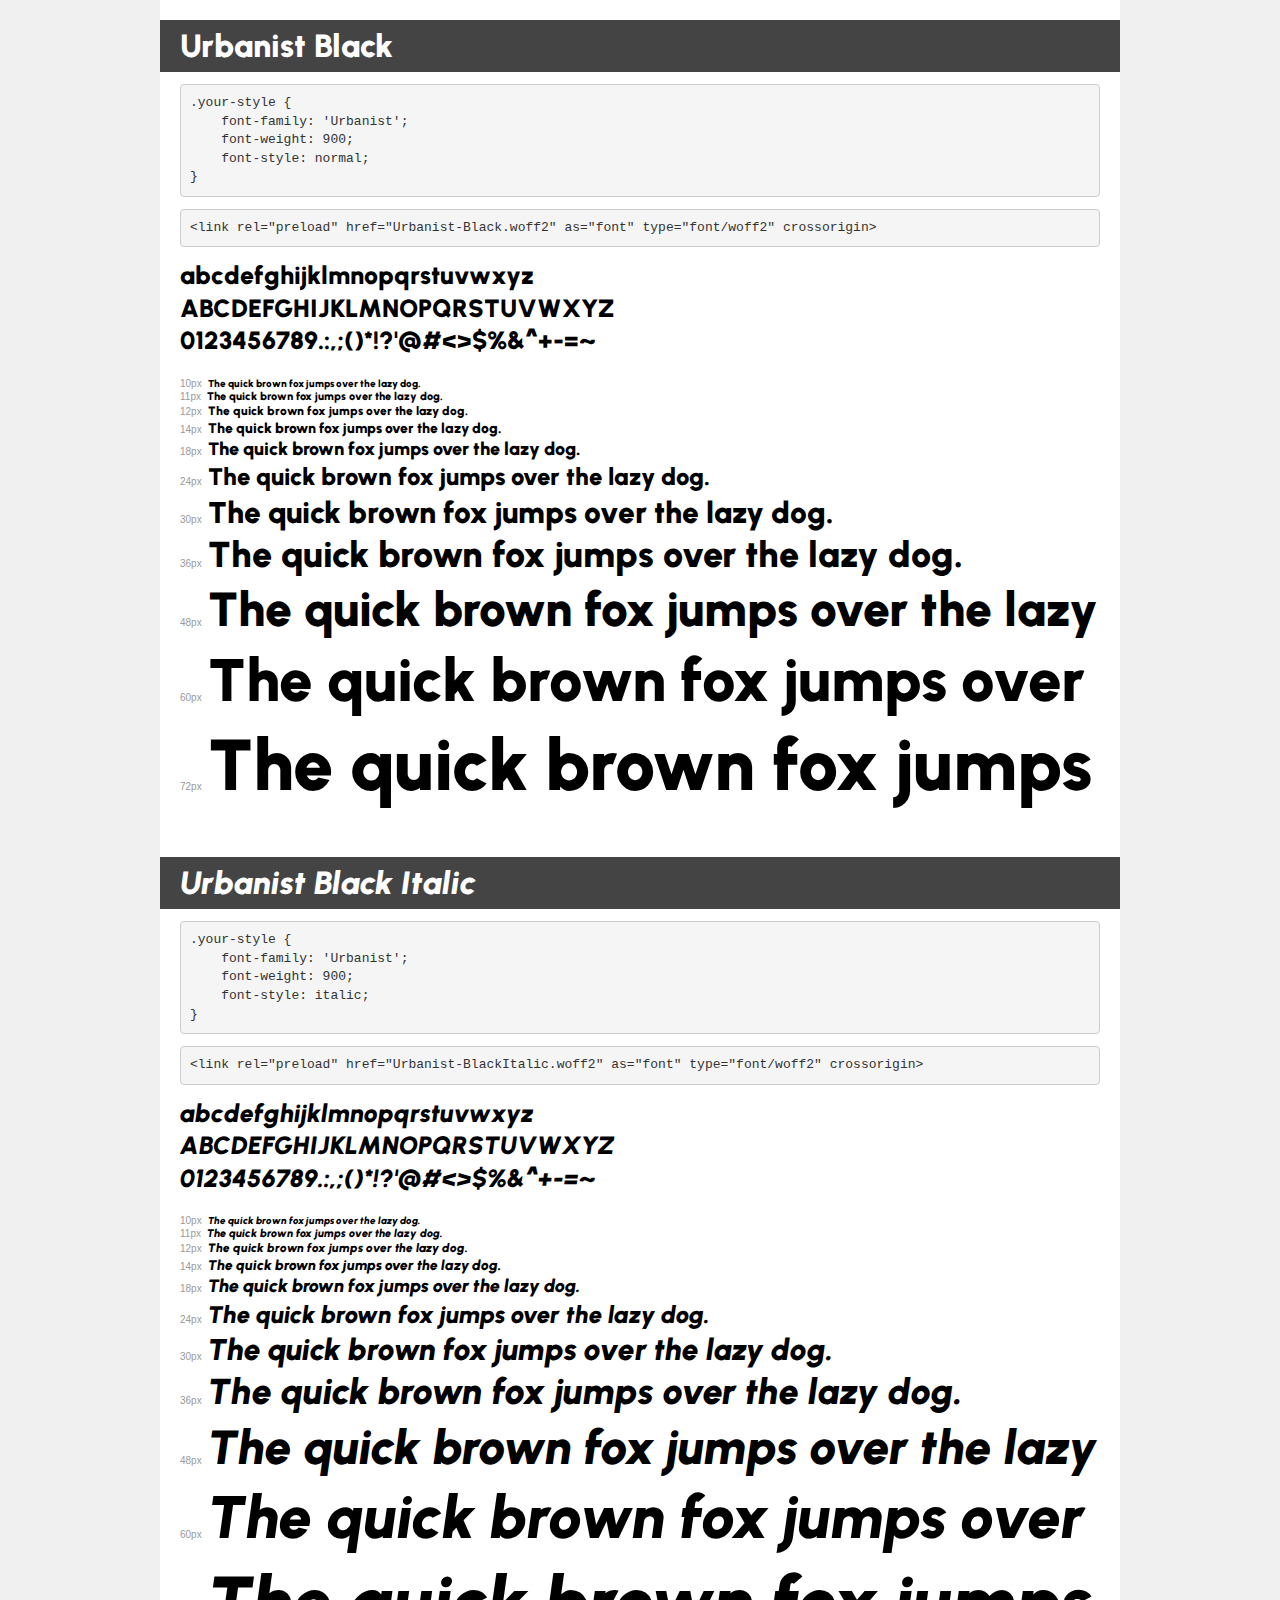
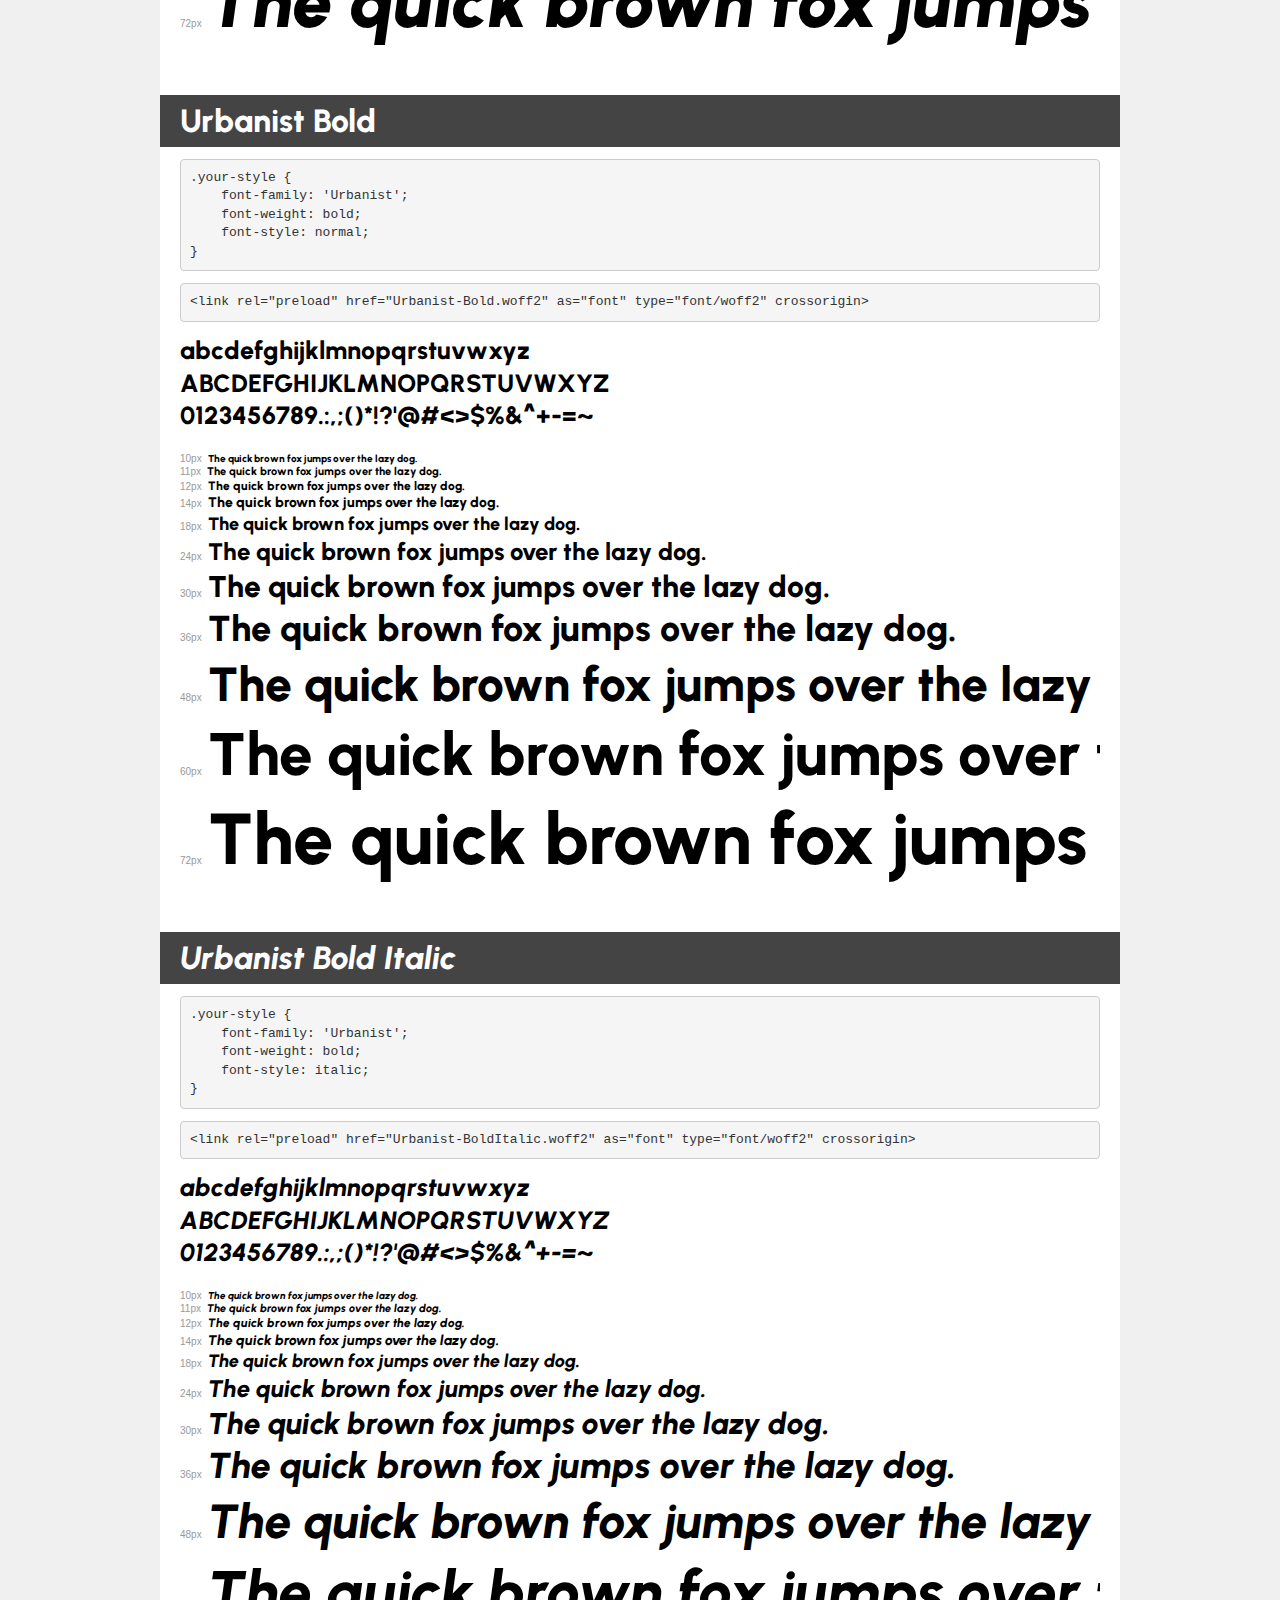
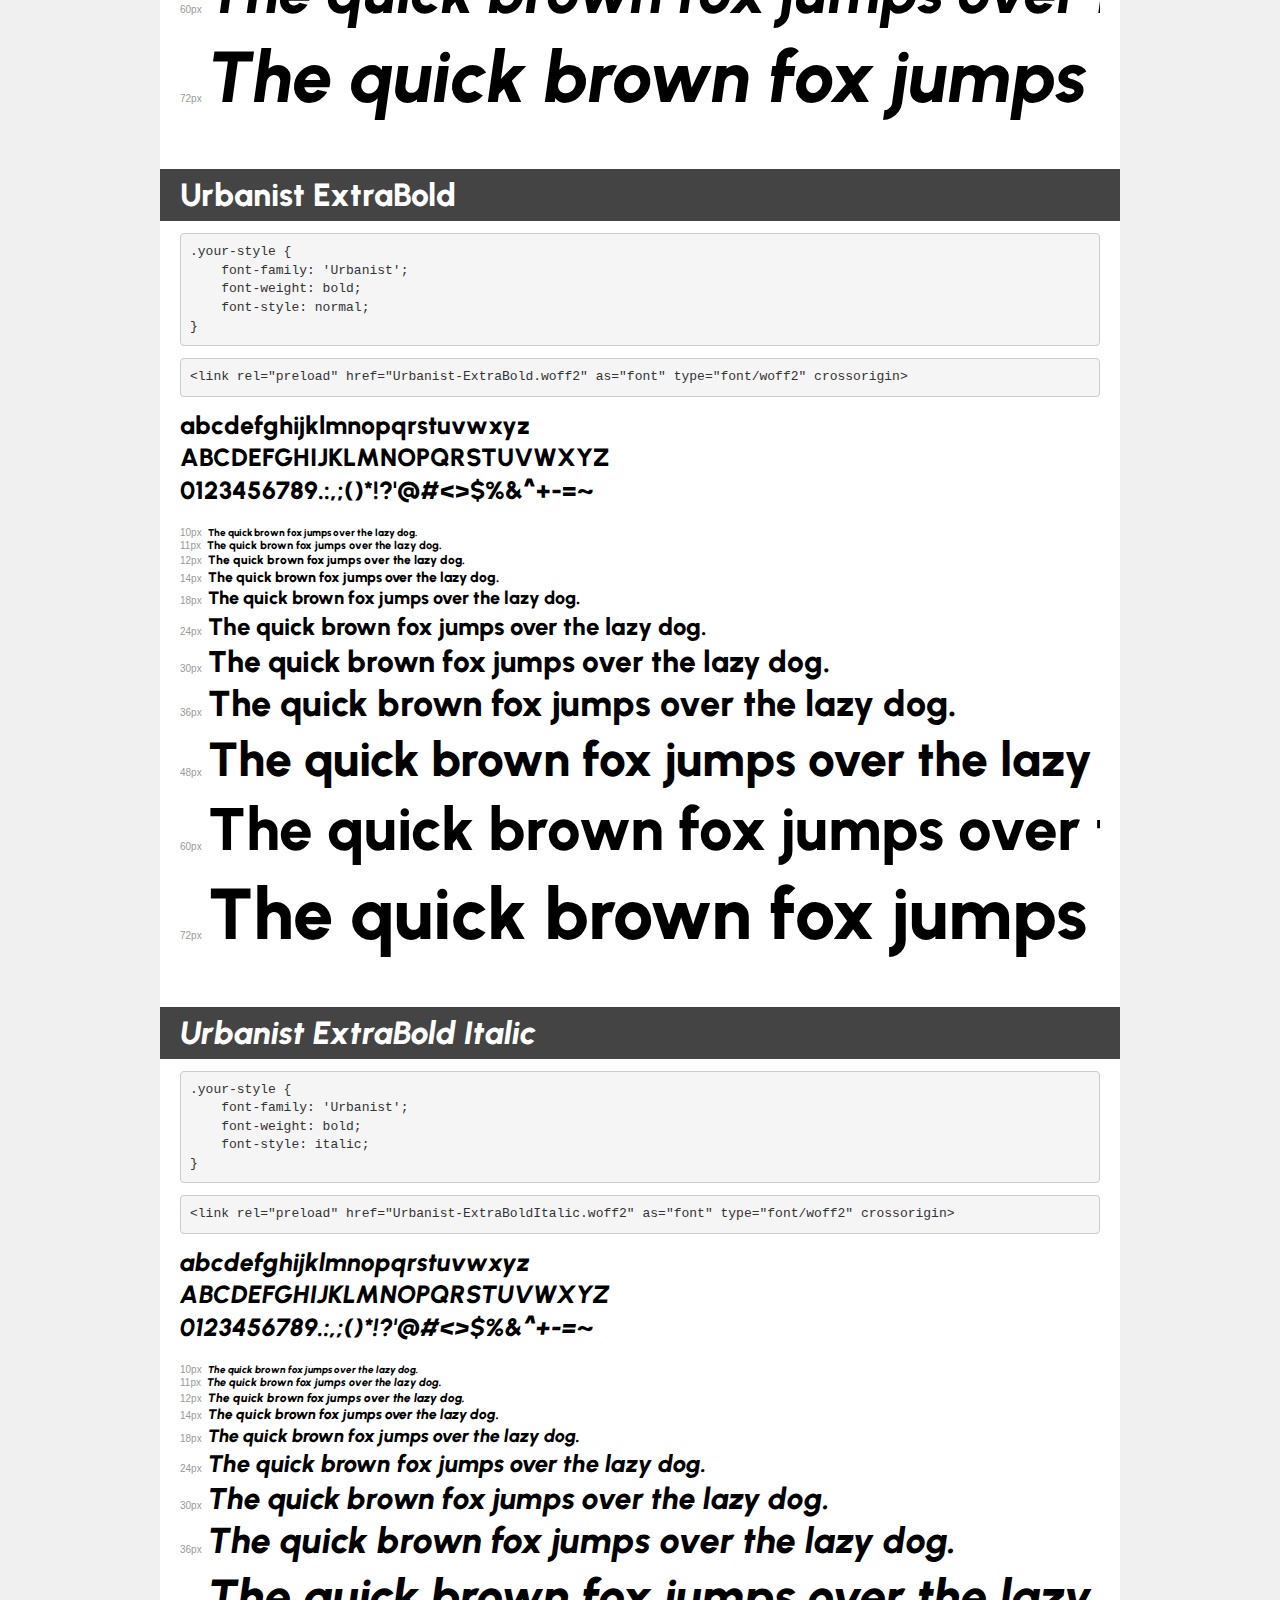
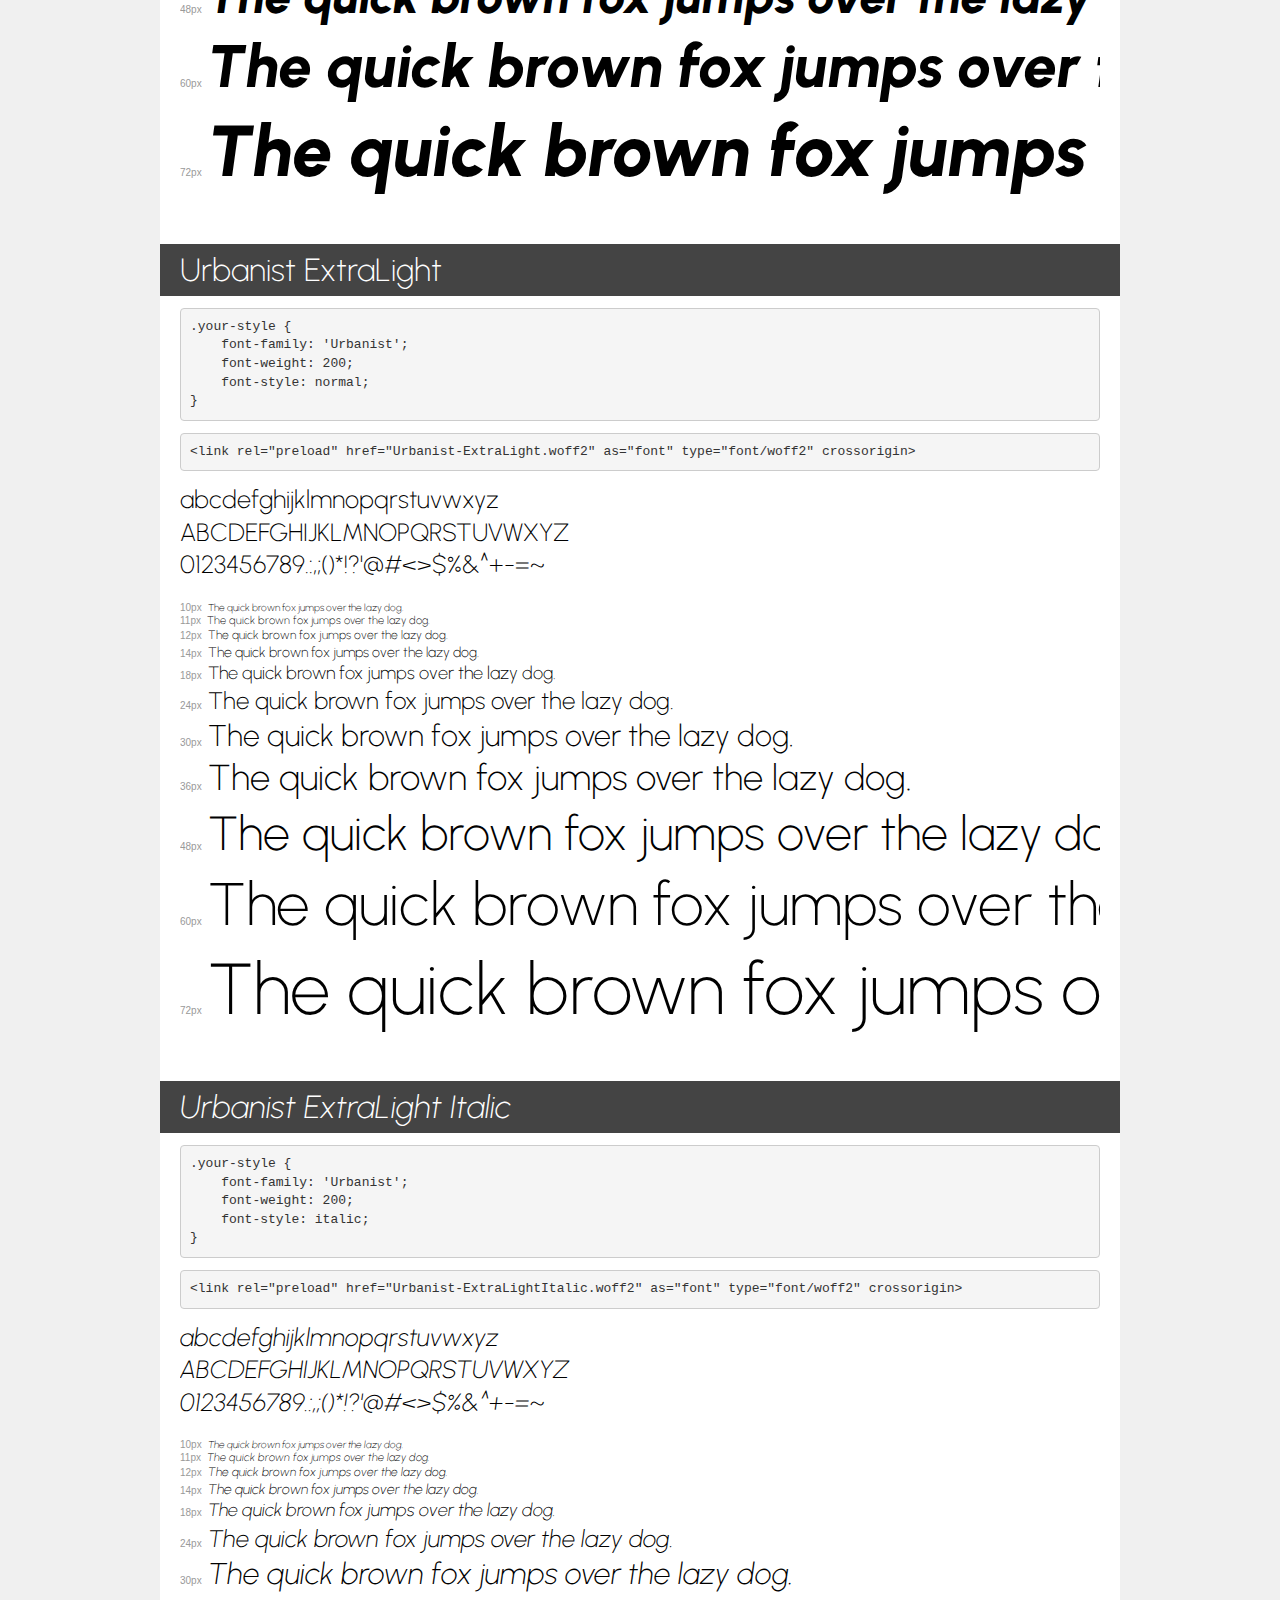
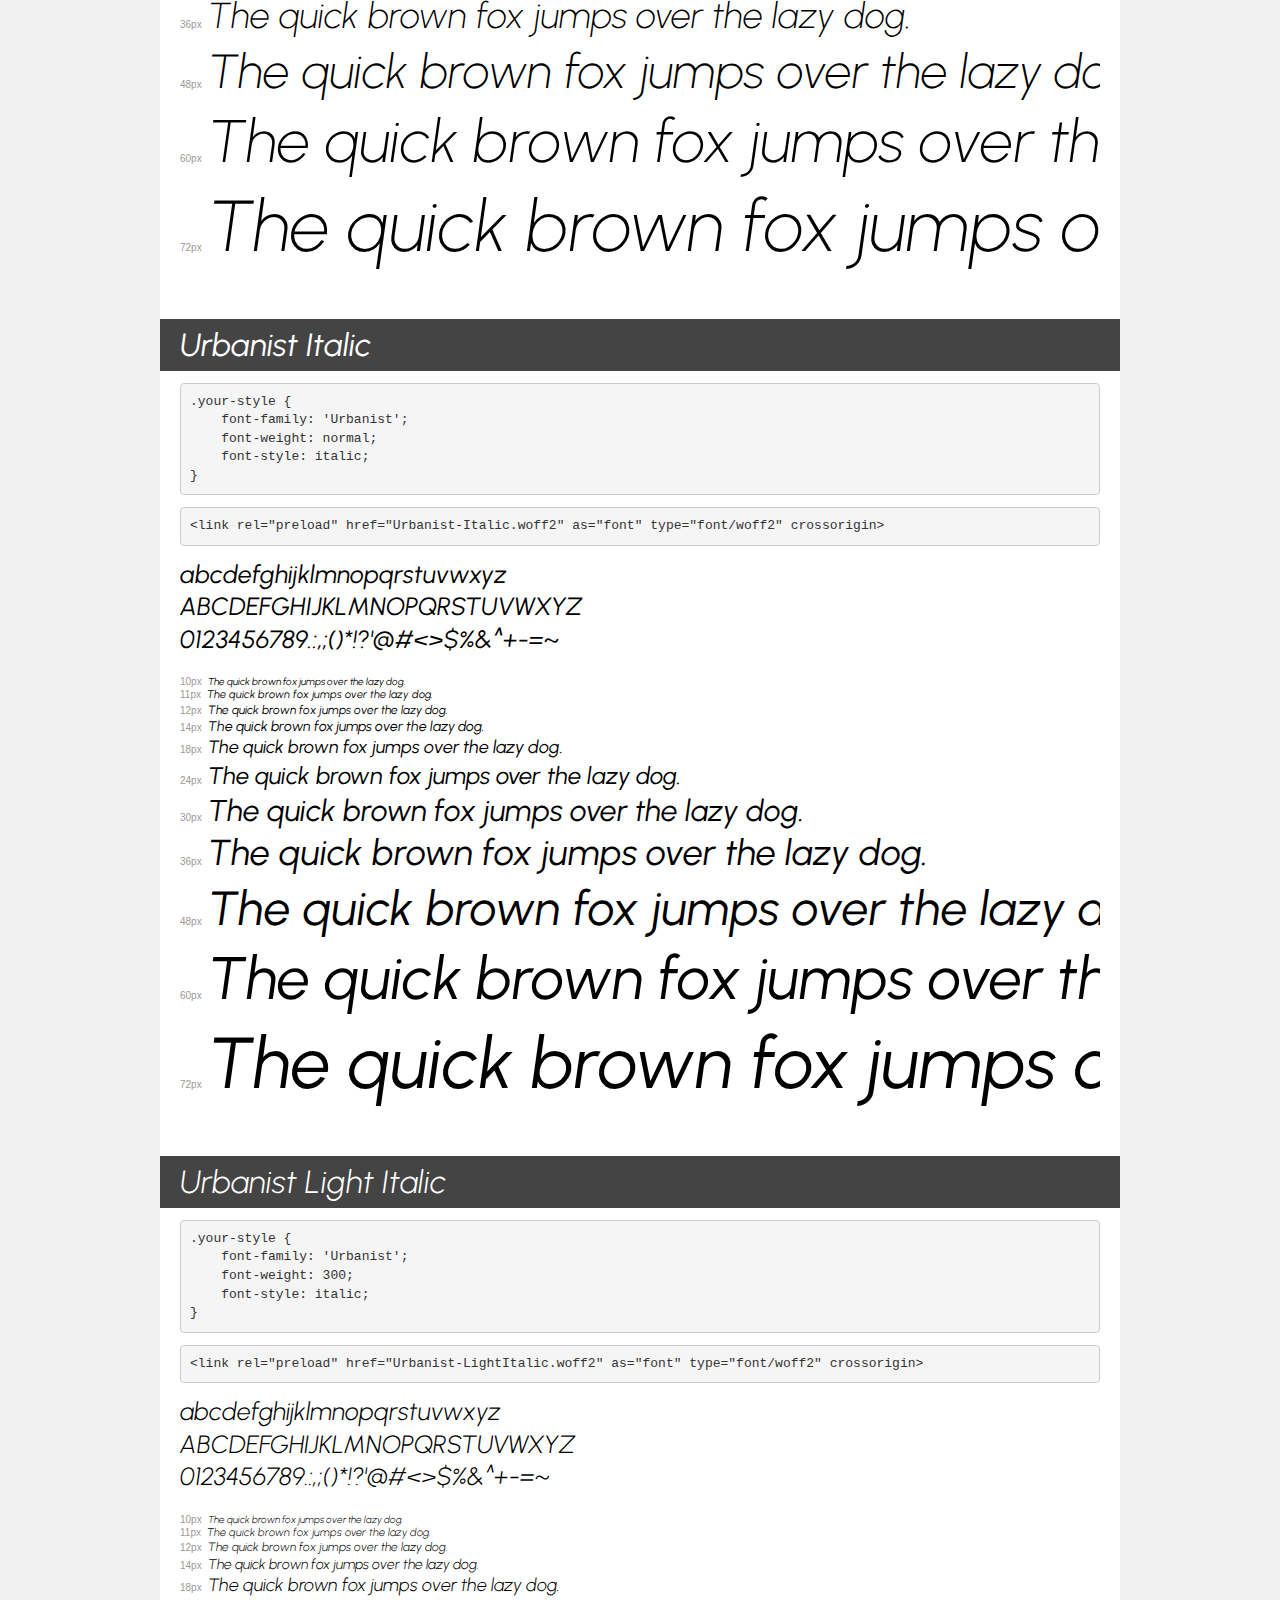
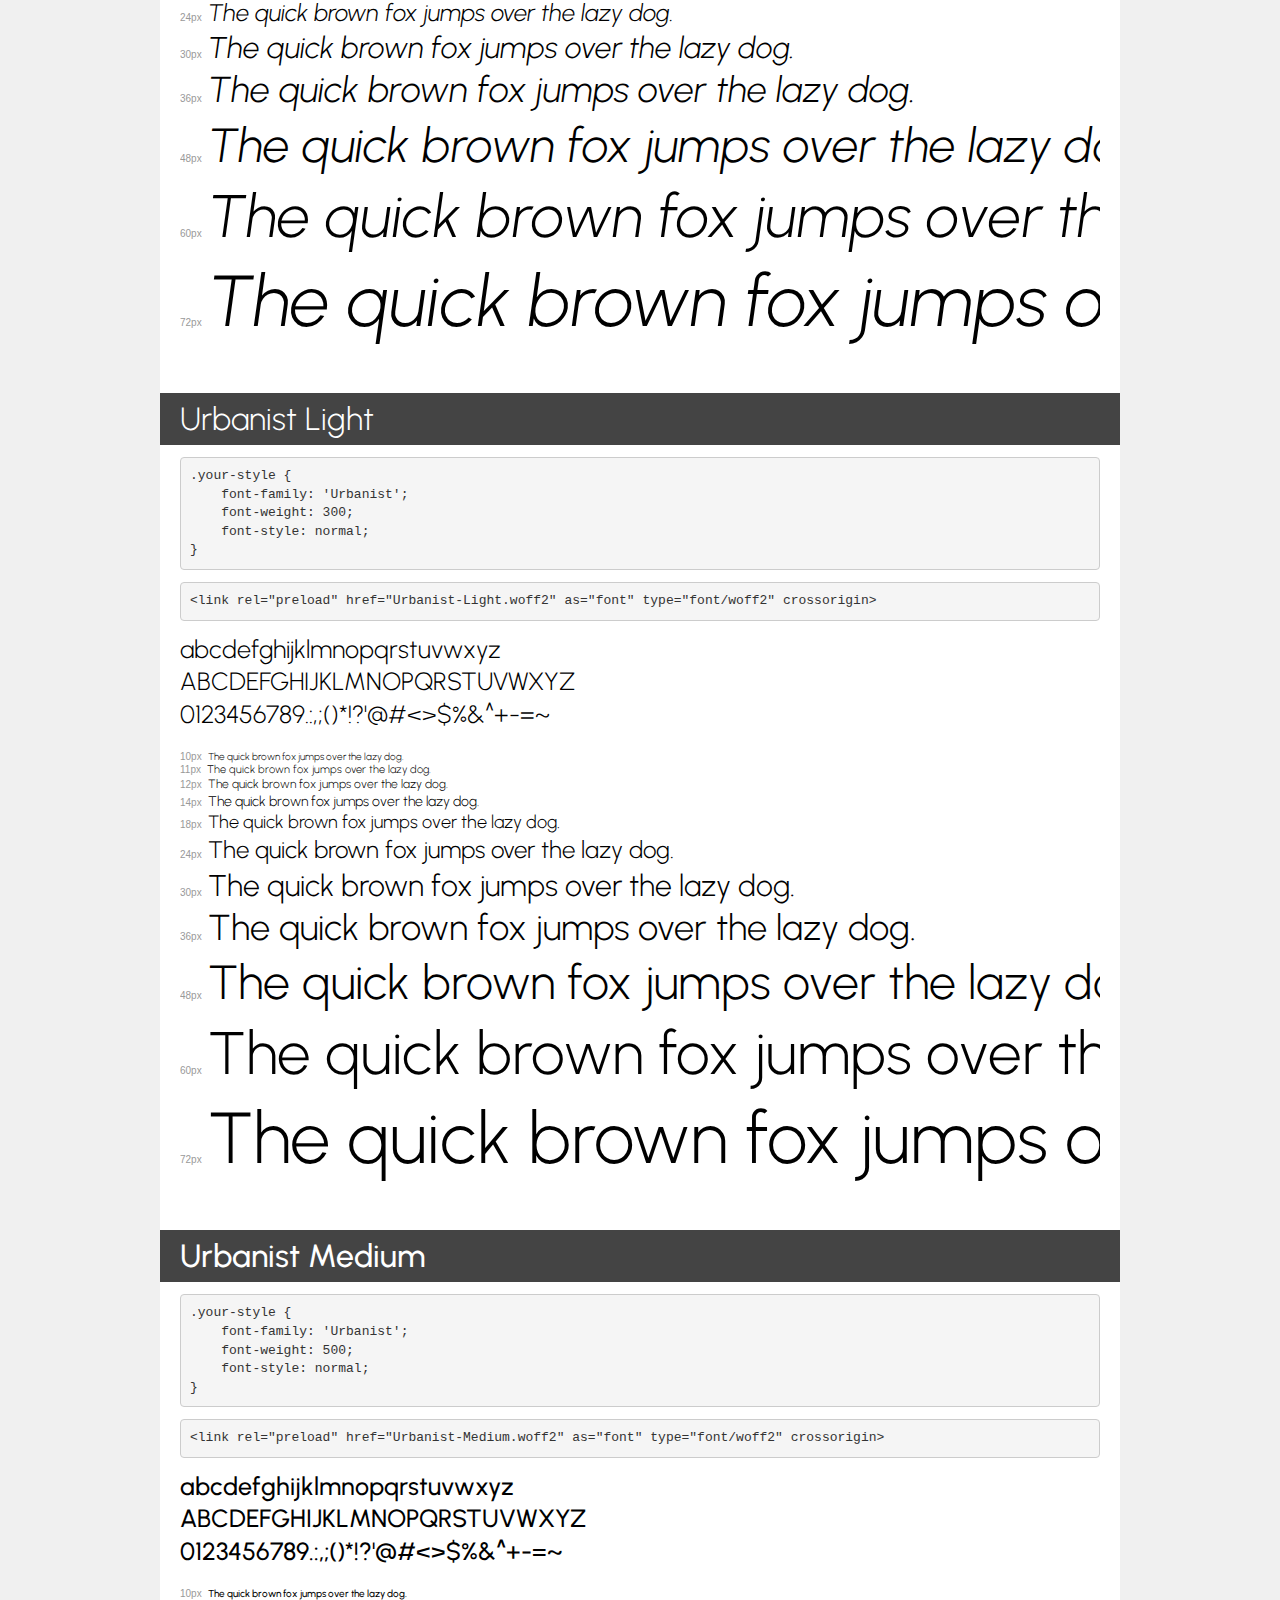
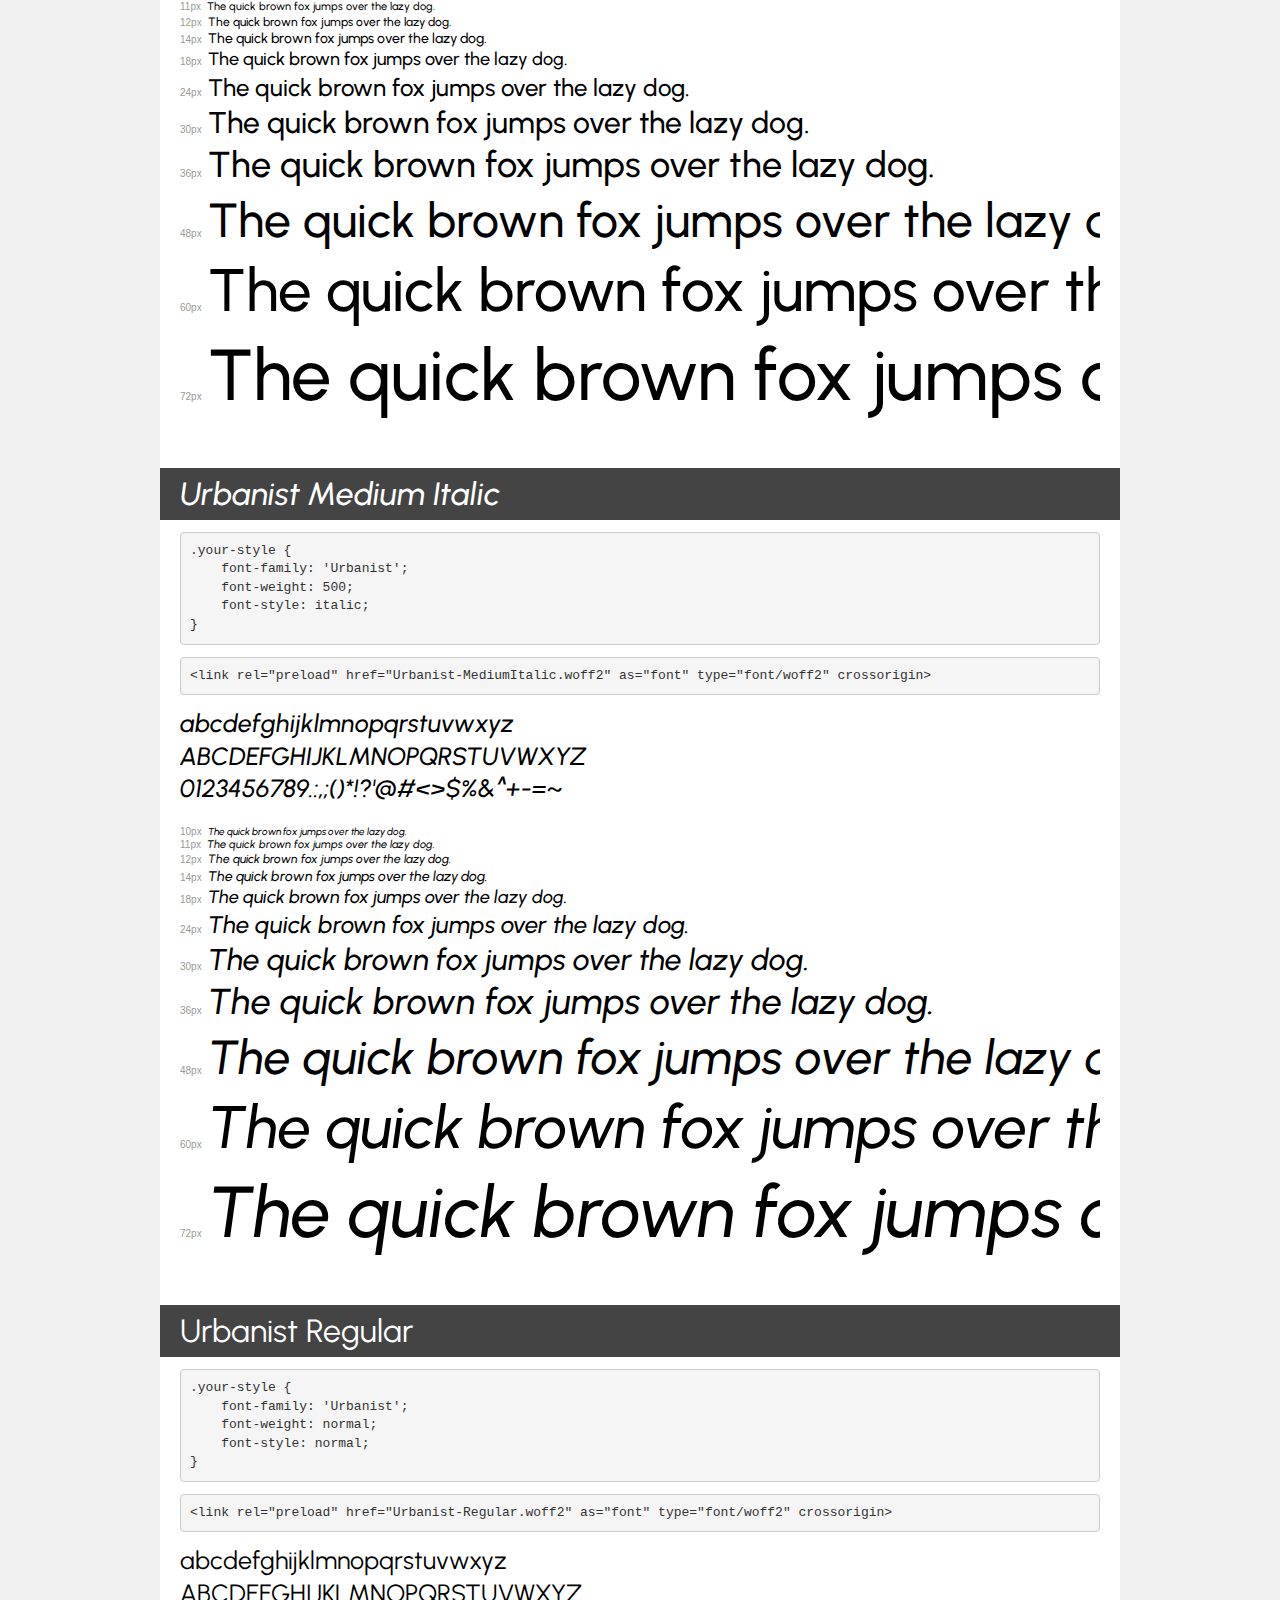
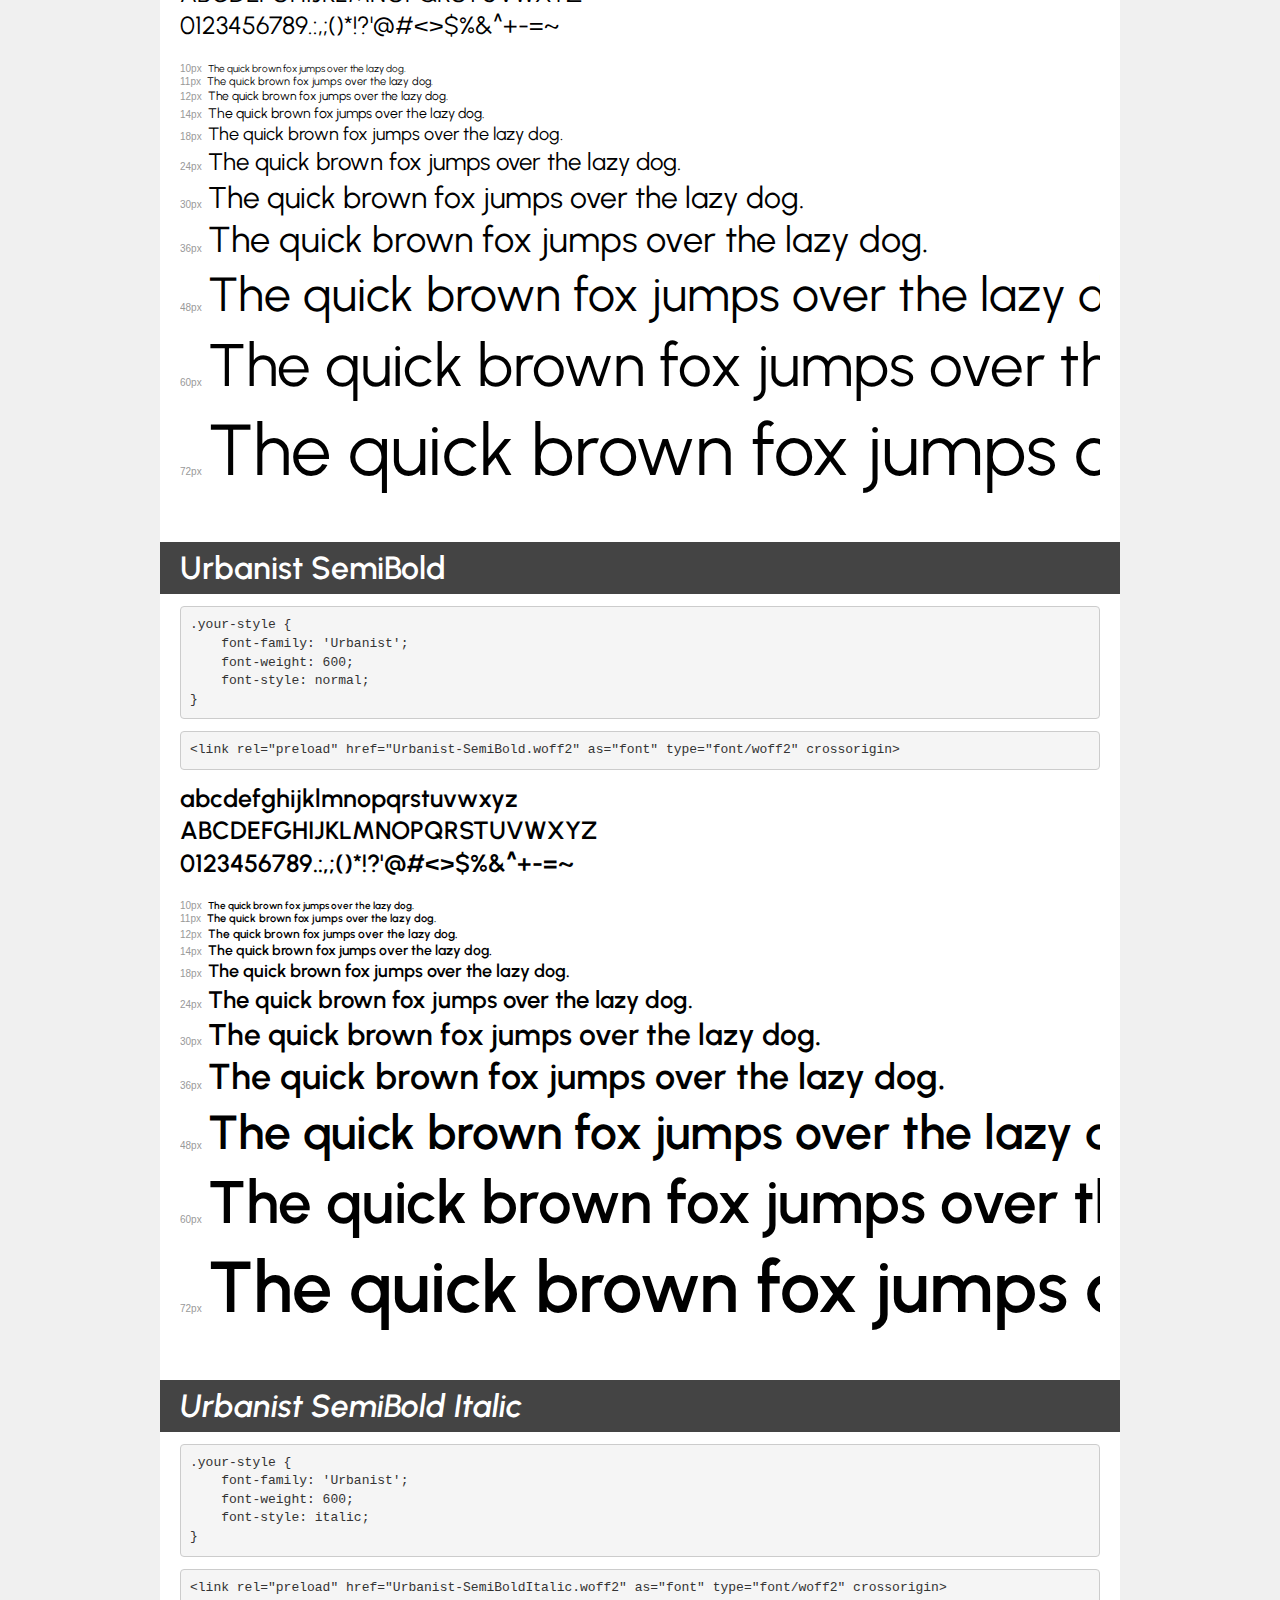
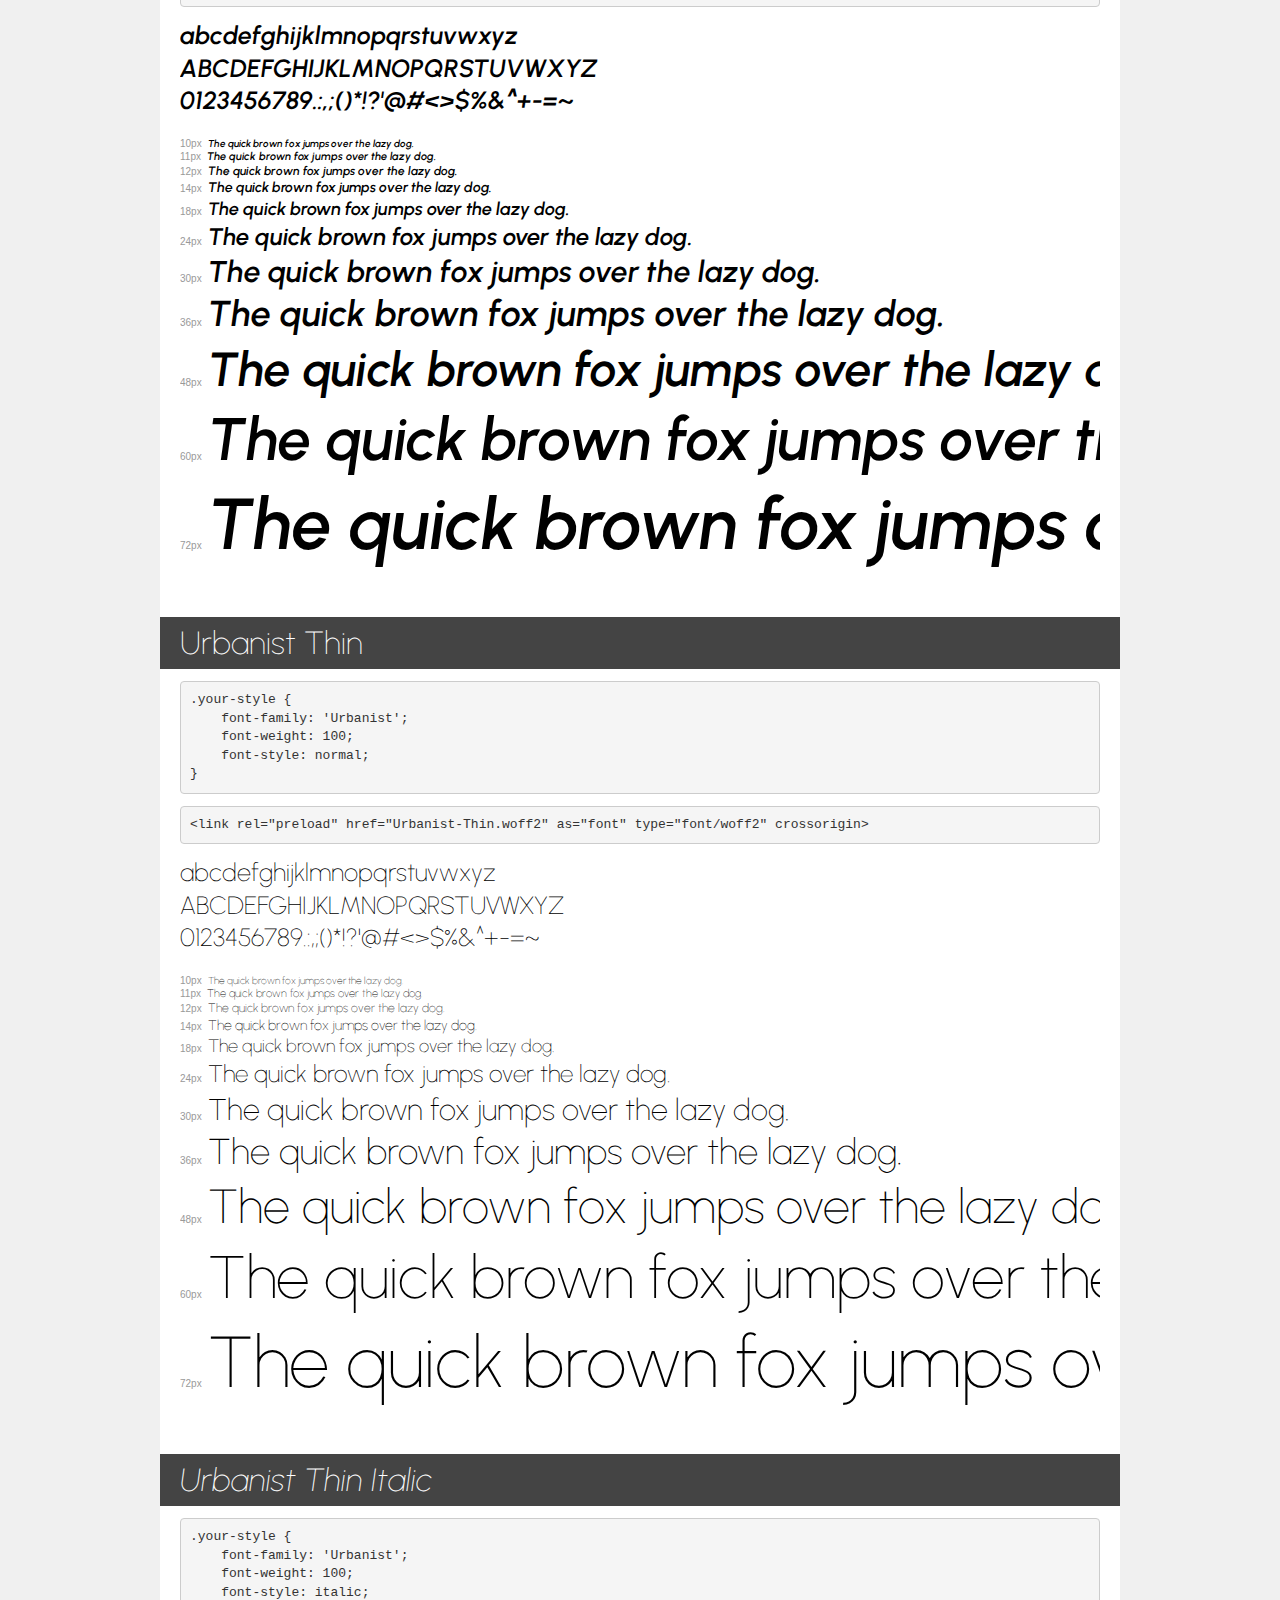
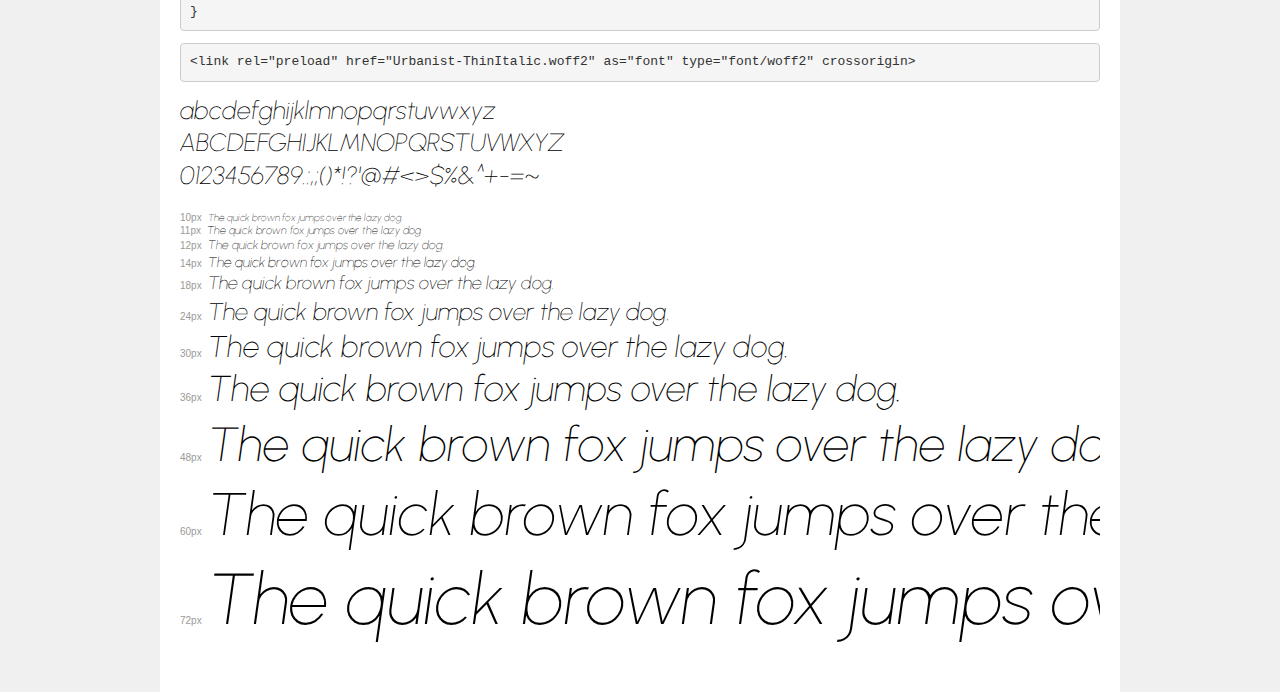
<file: font/urbanist/demo.html>
<!DOCTYPE html>
<html lang="en">
<head>
    <meta charset="utf-8">
    <meta http-equiv="X-UA-Compatible" content="IE=edge">
    <meta name="viewport" content="width=device-width, initial-scale=1">
    <meta name="robots" content="noindex, noarchive">
    <meta name="format-detection" content="telephone=no">
    <title>Transfonter demo</title>
    <link href="stylesheet.css" rel="stylesheet">
    <style>
        /*
        http://meyerweb.com/eric/tools/css/reset/
        v2.0 | 20110126
        License: none (public domain)
        */
        html, body, div, span, applet, object, iframe,
        h1, h2, h3, h4, h5, h6, p, blockquote, pre,
        a, abbr, acronym, address, big, cite, code,
        del, dfn, em, img, ins, kbd, q, s, samp,
        small, strike, strong, sub, sup, tt, var,
        b, u, i, center,
        dl, dt, dd, ol, ul, li,
        fieldset, form, label, legend,
        table, caption, tbody, tfoot, thead, tr, th, td,
        article, aside, canvas, details, embed,
        figure, figcaption, footer, header, hgroup,
        menu, nav, output, ruby, section, summary,
        time, mark, audio, video {
            margin: 0;
            padding: 0;
            border: 0;
            font-size: 100%;
            font: inherit;
            vertical-align: baseline;
        }
        /* HTML5 display-role reset for older browsers */
        article, aside, details, figcaption, figure,
        footer, header, hgroup, menu, nav, section {
            display: block;
        }
        body {
            line-height: 1;
        }
        ol, ul {
            list-style: none;
        }
        blockquote, q {
            quotes: none;
        }
        blockquote:before, blockquote:after,
        q:before, q:after {
            content: '';
            content: none;
        }
        table {
            border-collapse: collapse;
            border-spacing: 0;
        }
        /* demo styles */
        body {
            background: #f0f0f0;
            color: #000;
        }
        .page {
            background: #fff;
            width: 920px;
            margin: 0 auto;
            padding: 20px 20px 0 20px;
            overflow: hidden;
        }
        .font-container {
            overflow-x: auto;
            overflow-y: hidden;
            margin-bottom: 40px;
            line-height: 1.3;
            white-space: nowrap;
            padding-bottom: 5px;
        }
        h1 {
            position: relative;
            background: #444;
            font-size: 32px;
            color: #fff;
            padding: 10px 20px;
            margin: 0 -20px 12px -20px;
        }
        .letters {
            font-size: 25px;
            margin-bottom: 20px;
        }
        .s10:before {
            content: '10px';
        }
        .s11:before {
            content: '11px';
        }
        .s12:before {
            content: '12px';
        }
        .s14:before {
            content: '14px';
        }
        .s18:before {
            content: '18px';
        }
        .s24:before {
            content: '24px';
        }
        .s30:before {
            content: '30px';
        }
        .s36:before {
            content: '36px';
        }
        .s48:before {
            content: '48px';
        }
        .s60:before {
            content: '60px';
        }
        .s72:before {
            content: '72px';
        }
        .s10:before, .s11:before, .s12:before, .s14:before,
        .s18:before, .s24:before, .s30:before, .s36:before,
        .s48:before, .s60:before, .s72:before {
            font-family: Arial, sans-serif;
            font-size: 10px;
            font-weight: normal;
            font-style: normal;
            color: #999;
            padding-right: 6px;
        }
        pre {
            display: block;
            padding: 9px;
            margin: 0 0 12px;
            font-family: Monaco, Menlo, Consolas, "Courier New", monospace;
            font-size: 13px;
            line-height: 1.428571429;
            color: #333;
            font-weight: normal;
            font-style: normal;
            background-color: #f5f5f5;
            border: 1px solid #ccc;
            overflow-x: auto;
            border-radius: 4px;
        }
        /* responsive */
        @media (max-width: 959px) {
            .page {
                width: auto;
                margin: 0;
            }
        }
    </style>
</head>
<body>
<div class="page">
    <div class="demo">
        <h1 style="font-family: 'Urbanist'; font-weight: 900; font-style: normal;">Urbanist Black</h1>
        <pre title="Usage">.your-style {
    font-family: 'Urbanist';
    font-weight: 900;
    font-style: normal;
}</pre>
        <pre title="Preload (optional)">
&lt;link rel=&quot;preload&quot; href=&quot;Urbanist-Black.woff2&quot; as=&quot;font&quot; type=&quot;font/woff2&quot; crossorigin&gt;</pre>
        <div class="font-container" style="font-family: 'Urbanist'; font-weight: 900; font-style: normal;">
            <p class="letters">
                abcdefghijklmnopqrstuvwxyz<br>
ABCDEFGHIJKLMNOPQRSTUVWXYZ<br>
                0123456789.:,;()*!?'@#&lt;&gt;$%&^+-=~
            </p>
            <p class="s10" style="font-size: 10px;">The quick brown fox jumps over the lazy dog.</p>
            <p class="s11" style="font-size: 11px;">The quick brown fox jumps over the lazy dog.</p>
            <p class="s12" style="font-size: 12px;">The quick brown fox jumps over the lazy dog.</p>
            <p class="s14" style="font-size: 14px;">The quick brown fox jumps over the lazy dog.</p>
            <p class="s18" style="font-size: 18px;">The quick brown fox jumps over the lazy dog.</p>
            <p class="s24" style="font-size: 24px;">The quick brown fox jumps over the lazy dog.</p>
            <p class="s30" style="font-size: 30px;">The quick brown fox jumps over the lazy dog.</p>
            <p class="s36" style="font-size: 36px;">The quick brown fox jumps over the lazy dog.</p>
            <p class="s48" style="font-size: 48px;">The quick brown fox jumps over the lazy dog.</p>
            <p class="s60" style="font-size: 60px;">The quick brown fox jumps over the lazy dog.</p>
            <p class="s72" style="font-size: 72px;">The quick brown fox jumps over the lazy dog.</p>
        </div>
    </div>

    <div class="demo">
        <h1 style="font-family: 'Urbanist'; font-weight: 900; font-style: italic;">Urbanist Black Italic</h1>
        <pre title="Usage">.your-style {
    font-family: 'Urbanist';
    font-weight: 900;
    font-style: italic;
}</pre>
        <pre title="Preload (optional)">
&lt;link rel=&quot;preload&quot; href=&quot;Urbanist-BlackItalic.woff2&quot; as=&quot;font&quot; type=&quot;font/woff2&quot; crossorigin&gt;</pre>
        <div class="font-container" style="font-family: 'Urbanist'; font-weight: 900; font-style: italic;">
            <p class="letters">
                abcdefghijklmnopqrstuvwxyz<br>
ABCDEFGHIJKLMNOPQRSTUVWXYZ<br>
                0123456789.:,;()*!?'@#&lt;&gt;$%&^+-=~
            </p>
            <p class="s10" style="font-size: 10px;">The quick brown fox jumps over the lazy dog.</p>
            <p class="s11" style="font-size: 11px;">The quick brown fox jumps over the lazy dog.</p>
            <p class="s12" style="font-size: 12px;">The quick brown fox jumps over the lazy dog.</p>
            <p class="s14" style="font-size: 14px;">The quick brown fox jumps over the lazy dog.</p>
            <p class="s18" style="font-size: 18px;">The quick brown fox jumps over the lazy dog.</p>
            <p class="s24" style="font-size: 24px;">The quick brown fox jumps over the lazy dog.</p>
            <p class="s30" style="font-size: 30px;">The quick brown fox jumps over the lazy dog.</p>
            <p class="s36" style="font-size: 36px;">The quick brown fox jumps over the lazy dog.</p>
            <p class="s48" style="font-size: 48px;">The quick brown fox jumps over the lazy dog.</p>
            <p class="s60" style="font-size: 60px;">The quick brown fox jumps over the lazy dog.</p>
            <p class="s72" style="font-size: 72px;">The quick brown fox jumps over the lazy dog.</p>
        </div>
    </div>

    <div class="demo">
        <h1 style="font-family: 'Urbanist'; font-weight: bold; font-style: normal;">Urbanist Bold</h1>
        <pre title="Usage">.your-style {
    font-family: 'Urbanist';
    font-weight: bold;
    font-style: normal;
}</pre>
        <pre title="Preload (optional)">
&lt;link rel=&quot;preload&quot; href=&quot;Urbanist-Bold.woff2&quot; as=&quot;font&quot; type=&quot;font/woff2&quot; crossorigin&gt;</pre>
        <div class="font-container" style="font-family: 'Urbanist'; font-weight: bold; font-style: normal;">
            <p class="letters">
                abcdefghijklmnopqrstuvwxyz<br>
ABCDEFGHIJKLMNOPQRSTUVWXYZ<br>
                0123456789.:,;()*!?'@#&lt;&gt;$%&^+-=~
            </p>
            <p class="s10" style="font-size: 10px;">The quick brown fox jumps over the lazy dog.</p>
            <p class="s11" style="font-size: 11px;">The quick brown fox jumps over the lazy dog.</p>
            <p class="s12" style="font-size: 12px;">The quick brown fox jumps over the lazy dog.</p>
            <p class="s14" style="font-size: 14px;">The quick brown fox jumps over the lazy dog.</p>
            <p class="s18" style="font-size: 18px;">The quick brown fox jumps over the lazy dog.</p>
            <p class="s24" style="font-size: 24px;">The quick brown fox jumps over the lazy dog.</p>
            <p class="s30" style="font-size: 30px;">The quick brown fox jumps over the lazy dog.</p>
            <p class="s36" style="font-size: 36px;">The quick brown fox jumps over the lazy dog.</p>
            <p class="s48" style="font-size: 48px;">The quick brown fox jumps over the lazy dog.</p>
            <p class="s60" style="font-size: 60px;">The quick brown fox jumps over the lazy dog.</p>
            <p class="s72" style="font-size: 72px;">The quick brown fox jumps over the lazy dog.</p>
        </div>
    </div>

    <div class="demo">
        <h1 style="font-family: 'Urbanist'; font-weight: bold; font-style: italic;">Urbanist Bold Italic</h1>
        <pre title="Usage">.your-style {
    font-family: 'Urbanist';
    font-weight: bold;
    font-style: italic;
}</pre>
        <pre title="Preload (optional)">
&lt;link rel=&quot;preload&quot; href=&quot;Urbanist-BoldItalic.woff2&quot; as=&quot;font&quot; type=&quot;font/woff2&quot; crossorigin&gt;</pre>
        <div class="font-container" style="font-family: 'Urbanist'; font-weight: bold; font-style: italic;">
            <p class="letters">
                abcdefghijklmnopqrstuvwxyz<br>
ABCDEFGHIJKLMNOPQRSTUVWXYZ<br>
                0123456789.:,;()*!?'@#&lt;&gt;$%&^+-=~
            </p>
            <p class="s10" style="font-size: 10px;">The quick brown fox jumps over the lazy dog.</p>
            <p class="s11" style="font-size: 11px;">The quick brown fox jumps over the lazy dog.</p>
            <p class="s12" style="font-size: 12px;">The quick brown fox jumps over the lazy dog.</p>
            <p class="s14" style="font-size: 14px;">The quick brown fox jumps over the lazy dog.</p>
            <p class="s18" style="font-size: 18px;">The quick brown fox jumps over the lazy dog.</p>
            <p class="s24" style="font-size: 24px;">The quick brown fox jumps over the lazy dog.</p>
            <p class="s30" style="font-size: 30px;">The quick brown fox jumps over the lazy dog.</p>
            <p class="s36" style="font-size: 36px;">The quick brown fox jumps over the lazy dog.</p>
            <p class="s48" style="font-size: 48px;">The quick brown fox jumps over the lazy dog.</p>
            <p class="s60" style="font-size: 60px;">The quick brown fox jumps over the lazy dog.</p>
            <p class="s72" style="font-size: 72px;">The quick brown fox jumps over the lazy dog.</p>
        </div>
    </div>

    <div class="demo">
        <h1 style="font-family: 'Urbanist'; font-weight: bold; font-style: normal;">Urbanist ExtraBold</h1>
        <pre title="Usage">.your-style {
    font-family: 'Urbanist';
    font-weight: bold;
    font-style: normal;
}</pre>
        <pre title="Preload (optional)">
&lt;link rel=&quot;preload&quot; href=&quot;Urbanist-ExtraBold.woff2&quot; as=&quot;font&quot; type=&quot;font/woff2&quot; crossorigin&gt;</pre>
        <div class="font-container" style="font-family: 'Urbanist'; font-weight: bold; font-style: normal;">
            <p class="letters">
                abcdefghijklmnopqrstuvwxyz<br>
ABCDEFGHIJKLMNOPQRSTUVWXYZ<br>
                0123456789.:,;()*!?'@#&lt;&gt;$%&^+-=~
            </p>
            <p class="s10" style="font-size: 10px;">The quick brown fox jumps over the lazy dog.</p>
            <p class="s11" style="font-size: 11px;">The quick brown fox jumps over the lazy dog.</p>
            <p class="s12" style="font-size: 12px;">The quick brown fox jumps over the lazy dog.</p>
            <p class="s14" style="font-size: 14px;">The quick brown fox jumps over the lazy dog.</p>
            <p class="s18" style="font-size: 18px;">The quick brown fox jumps over the lazy dog.</p>
            <p class="s24" style="font-size: 24px;">The quick brown fox jumps over the lazy dog.</p>
            <p class="s30" style="font-size: 30px;">The quick brown fox jumps over the lazy dog.</p>
            <p class="s36" style="font-size: 36px;">The quick brown fox jumps over the lazy dog.</p>
            <p class="s48" style="font-size: 48px;">The quick brown fox jumps over the lazy dog.</p>
            <p class="s60" style="font-size: 60px;">The quick brown fox jumps over the lazy dog.</p>
            <p class="s72" style="font-size: 72px;">The quick brown fox jumps over the lazy dog.</p>
        </div>
    </div>

    <div class="demo">
        <h1 style="font-family: 'Urbanist'; font-weight: bold; font-style: italic;">Urbanist ExtraBold Italic</h1>
        <pre title="Usage">.your-style {
    font-family: 'Urbanist';
    font-weight: bold;
    font-style: italic;
}</pre>
        <pre title="Preload (optional)">
&lt;link rel=&quot;preload&quot; href=&quot;Urbanist-ExtraBoldItalic.woff2&quot; as=&quot;font&quot; type=&quot;font/woff2&quot; crossorigin&gt;</pre>
        <div class="font-container" style="font-family: 'Urbanist'; font-weight: bold; font-style: italic;">
            <p class="letters">
                abcdefghijklmnopqrstuvwxyz<br>
ABCDEFGHIJKLMNOPQRSTUVWXYZ<br>
                0123456789.:,;()*!?'@#&lt;&gt;$%&^+-=~
            </p>
            <p class="s10" style="font-size: 10px;">The quick brown fox jumps over the lazy dog.</p>
            <p class="s11" style="font-size: 11px;">The quick brown fox jumps over the lazy dog.</p>
            <p class="s12" style="font-size: 12px;">The quick brown fox jumps over the lazy dog.</p>
            <p class="s14" style="font-size: 14px;">The quick brown fox jumps over the lazy dog.</p>
            <p class="s18" style="font-size: 18px;">The quick brown fox jumps over the lazy dog.</p>
            <p class="s24" style="font-size: 24px;">The quick brown fox jumps over the lazy dog.</p>
            <p class="s30" style="font-size: 30px;">The quick brown fox jumps over the lazy dog.</p>
            <p class="s36" style="font-size: 36px;">The quick brown fox jumps over the lazy dog.</p>
            <p class="s48" style="font-size: 48px;">The quick brown fox jumps over the lazy dog.</p>
            <p class="s60" style="font-size: 60px;">The quick brown fox jumps over the lazy dog.</p>
            <p class="s72" style="font-size: 72px;">The quick brown fox jumps over the lazy dog.</p>
        </div>
    </div>

    <div class="demo">
        <h1 style="font-family: 'Urbanist'; font-weight: 200; font-style: normal;">Urbanist ExtraLight</h1>
        <pre title="Usage">.your-style {
    font-family: 'Urbanist';
    font-weight: 200;
    font-style: normal;
}</pre>
        <pre title="Preload (optional)">
&lt;link rel=&quot;preload&quot; href=&quot;Urbanist-ExtraLight.woff2&quot; as=&quot;font&quot; type=&quot;font/woff2&quot; crossorigin&gt;</pre>
        <div class="font-container" style="font-family: 'Urbanist'; font-weight: 200; font-style: normal;">
            <p class="letters">
                abcdefghijklmnopqrstuvwxyz<br>
ABCDEFGHIJKLMNOPQRSTUVWXYZ<br>
                0123456789.:,;()*!?'@#&lt;&gt;$%&^+-=~
            </p>
            <p class="s10" style="font-size: 10px;">The quick brown fox jumps over the lazy dog.</p>
            <p class="s11" style="font-size: 11px;">The quick brown fox jumps over the lazy dog.</p>
            <p class="s12" style="font-size: 12px;">The quick brown fox jumps over the lazy dog.</p>
            <p class="s14" style="font-size: 14px;">The quick brown fox jumps over the lazy dog.</p>
            <p class="s18" style="font-size: 18px;">The quick brown fox jumps over the lazy dog.</p>
            <p class="s24" style="font-size: 24px;">The quick brown fox jumps over the lazy dog.</p>
            <p class="s30" style="font-size: 30px;">The quick brown fox jumps over the lazy dog.</p>
            <p class="s36" style="font-size: 36px;">The quick brown fox jumps over the lazy dog.</p>
            <p class="s48" style="font-size: 48px;">The quick brown fox jumps over the lazy dog.</p>
            <p class="s60" style="font-size: 60px;">The quick brown fox jumps over the lazy dog.</p>
            <p class="s72" style="font-size: 72px;">The quick brown fox jumps over the lazy dog.</p>
        </div>
    </div>

    <div class="demo">
        <h1 style="font-family: 'Urbanist'; font-weight: 200; font-style: italic;">Urbanist ExtraLight Italic</h1>
        <pre title="Usage">.your-style {
    font-family: 'Urbanist';
    font-weight: 200;
    font-style: italic;
}</pre>
        <pre title="Preload (optional)">
&lt;link rel=&quot;preload&quot; href=&quot;Urbanist-ExtraLightItalic.woff2&quot; as=&quot;font&quot; type=&quot;font/woff2&quot; crossorigin&gt;</pre>
        <div class="font-container" style="font-family: 'Urbanist'; font-weight: 200; font-style: italic;">
            <p class="letters">
                abcdefghijklmnopqrstuvwxyz<br>
ABCDEFGHIJKLMNOPQRSTUVWXYZ<br>
                0123456789.:,;()*!?'@#&lt;&gt;$%&^+-=~
            </p>
            <p class="s10" style="font-size: 10px;">The quick brown fox jumps over the lazy dog.</p>
            <p class="s11" style="font-size: 11px;">The quick brown fox jumps over the lazy dog.</p>
            <p class="s12" style="font-size: 12px;">The quick brown fox jumps over the lazy dog.</p>
            <p class="s14" style="font-size: 14px;">The quick brown fox jumps over the lazy dog.</p>
            <p class="s18" style="font-size: 18px;">The quick brown fox jumps over the lazy dog.</p>
            <p class="s24" style="font-size: 24px;">The quick brown fox jumps over the lazy dog.</p>
            <p class="s30" style="font-size: 30px;">The quick brown fox jumps over the lazy dog.</p>
            <p class="s36" style="font-size: 36px;">The quick brown fox jumps over the lazy dog.</p>
            <p class="s48" style="font-size: 48px;">The quick brown fox jumps over the lazy dog.</p>
            <p class="s60" style="font-size: 60px;">The quick brown fox jumps over the lazy dog.</p>
            <p class="s72" style="font-size: 72px;">The quick brown fox jumps over the lazy dog.</p>
        </div>
    </div>

    <div class="demo">
        <h1 style="font-family: 'Urbanist'; font-weight: normal; font-style: italic;">Urbanist Italic</h1>
        <pre title="Usage">.your-style {
    font-family: 'Urbanist';
    font-weight: normal;
    font-style: italic;
}</pre>
        <pre title="Preload (optional)">
&lt;link rel=&quot;preload&quot; href=&quot;Urbanist-Italic.woff2&quot; as=&quot;font&quot; type=&quot;font/woff2&quot; crossorigin&gt;</pre>
        <div class="font-container" style="font-family: 'Urbanist'; font-weight: normal; font-style: italic;">
            <p class="letters">
                abcdefghijklmnopqrstuvwxyz<br>
ABCDEFGHIJKLMNOPQRSTUVWXYZ<br>
                0123456789.:,;()*!?'@#&lt;&gt;$%&^+-=~
            </p>
            <p class="s10" style="font-size: 10px;">The quick brown fox jumps over the lazy dog.</p>
            <p class="s11" style="font-size: 11px;">The quick brown fox jumps over the lazy dog.</p>
            <p class="s12" style="font-size: 12px;">The quick brown fox jumps over the lazy dog.</p>
            <p class="s14" style="font-size: 14px;">The quick brown fox jumps over the lazy dog.</p>
            <p class="s18" style="font-size: 18px;">The quick brown fox jumps over the lazy dog.</p>
            <p class="s24" style="font-size: 24px;">The quick brown fox jumps over the lazy dog.</p>
            <p class="s30" style="font-size: 30px;">The quick brown fox jumps over the lazy dog.</p>
            <p class="s36" style="font-size: 36px;">The quick brown fox jumps over the lazy dog.</p>
            <p class="s48" style="font-size: 48px;">The quick brown fox jumps over the lazy dog.</p>
            <p class="s60" style="font-size: 60px;">The quick brown fox jumps over the lazy dog.</p>
            <p class="s72" style="font-size: 72px;">The quick brown fox jumps over the lazy dog.</p>
        </div>
    </div>

    <div class="demo">
        <h1 style="font-family: 'Urbanist'; font-weight: 300; font-style: italic;">Urbanist Light Italic</h1>
        <pre title="Usage">.your-style {
    font-family: 'Urbanist';
    font-weight: 300;
    font-style: italic;
}</pre>
        <pre title="Preload (optional)">
&lt;link rel=&quot;preload&quot; href=&quot;Urbanist-LightItalic.woff2&quot; as=&quot;font&quot; type=&quot;font/woff2&quot; crossorigin&gt;</pre>
        <div class="font-container" style="font-family: 'Urbanist'; font-weight: 300; font-style: italic;">
            <p class="letters">
                abcdefghijklmnopqrstuvwxyz<br>
ABCDEFGHIJKLMNOPQRSTUVWXYZ<br>
                0123456789.:,;()*!?'@#&lt;&gt;$%&^+-=~
            </p>
            <p class="s10" style="font-size: 10px;">The quick brown fox jumps over the lazy dog.</p>
            <p class="s11" style="font-size: 11px;">The quick brown fox jumps over the lazy dog.</p>
            <p class="s12" style="font-size: 12px;">The quick brown fox jumps over the lazy dog.</p>
            <p class="s14" style="font-size: 14px;">The quick brown fox jumps over the lazy dog.</p>
            <p class="s18" style="font-size: 18px;">The quick brown fox jumps over the lazy dog.</p>
            <p class="s24" style="font-size: 24px;">The quick brown fox jumps over the lazy dog.</p>
            <p class="s30" style="font-size: 30px;">The quick brown fox jumps over the lazy dog.</p>
            <p class="s36" style="font-size: 36px;">The quick brown fox jumps over the lazy dog.</p>
            <p class="s48" style="font-size: 48px;">The quick brown fox jumps over the lazy dog.</p>
            <p class="s60" style="font-size: 60px;">The quick brown fox jumps over the lazy dog.</p>
            <p class="s72" style="font-size: 72px;">The quick brown fox jumps over the lazy dog.</p>
        </div>
    </div>

    <div class="demo">
        <h1 style="font-family: 'Urbanist'; font-weight: 300; font-style: normal;">Urbanist Light</h1>
        <pre title="Usage">.your-style {
    font-family: 'Urbanist';
    font-weight: 300;
    font-style: normal;
}</pre>
        <pre title="Preload (optional)">
&lt;link rel=&quot;preload&quot; href=&quot;Urbanist-Light.woff2&quot; as=&quot;font&quot; type=&quot;font/woff2&quot; crossorigin&gt;</pre>
        <div class="font-container" style="font-family: 'Urbanist'; font-weight: 300; font-style: normal;">
            <p class="letters">
                abcdefghijklmnopqrstuvwxyz<br>
ABCDEFGHIJKLMNOPQRSTUVWXYZ<br>
                0123456789.:,;()*!?'@#&lt;&gt;$%&^+-=~
            </p>
            <p class="s10" style="font-size: 10px;">The quick brown fox jumps over the lazy dog.</p>
            <p class="s11" style="font-size: 11px;">The quick brown fox jumps over the lazy dog.</p>
            <p class="s12" style="font-size: 12px;">The quick brown fox jumps over the lazy dog.</p>
            <p class="s14" style="font-size: 14px;">The quick brown fox jumps over the lazy dog.</p>
            <p class="s18" style="font-size: 18px;">The quick brown fox jumps over the lazy dog.</p>
            <p class="s24" style="font-size: 24px;">The quick brown fox jumps over the lazy dog.</p>
            <p class="s30" style="font-size: 30px;">The quick brown fox jumps over the lazy dog.</p>
            <p class="s36" style="font-size: 36px;">The quick brown fox jumps over the lazy dog.</p>
            <p class="s48" style="font-size: 48px;">The quick brown fox jumps over the lazy dog.</p>
            <p class="s60" style="font-size: 60px;">The quick brown fox jumps over the lazy dog.</p>
            <p class="s72" style="font-size: 72px;">The quick brown fox jumps over the lazy dog.</p>
        </div>
    </div>

    <div class="demo">
        <h1 style="font-family: 'Urbanist'; font-weight: 500; font-style: normal;">Urbanist Medium</h1>
        <pre title="Usage">.your-style {
    font-family: 'Urbanist';
    font-weight: 500;
    font-style: normal;
}</pre>
        <pre title="Preload (optional)">
&lt;link rel=&quot;preload&quot; href=&quot;Urbanist-Medium.woff2&quot; as=&quot;font&quot; type=&quot;font/woff2&quot; crossorigin&gt;</pre>
        <div class="font-container" style="font-family: 'Urbanist'; font-weight: 500; font-style: normal;">
            <p class="letters">
                abcdefghijklmnopqrstuvwxyz<br>
ABCDEFGHIJKLMNOPQRSTUVWXYZ<br>
                0123456789.:,;()*!?'@#&lt;&gt;$%&^+-=~
            </p>
            <p class="s10" style="font-size: 10px;">The quick brown fox jumps over the lazy dog.</p>
            <p class="s11" style="font-size: 11px;">The quick brown fox jumps over the lazy dog.</p>
            <p class="s12" style="font-size: 12px;">The quick brown fox jumps over the lazy dog.</p>
            <p class="s14" style="font-size: 14px;">The quick brown fox jumps over the lazy dog.</p>
            <p class="s18" style="font-size: 18px;">The quick brown fox jumps over the lazy dog.</p>
            <p class="s24" style="font-size: 24px;">The quick brown fox jumps over the lazy dog.</p>
            <p class="s30" style="font-size: 30px;">The quick brown fox jumps over the lazy dog.</p>
            <p class="s36" style="font-size: 36px;">The quick brown fox jumps over the lazy dog.</p>
            <p class="s48" style="font-size: 48px;">The quick brown fox jumps over the lazy dog.</p>
            <p class="s60" style="font-size: 60px;">The quick brown fox jumps over the lazy dog.</p>
            <p class="s72" style="font-size: 72px;">The quick brown fox jumps over the lazy dog.</p>
        </div>
    </div>

    <div class="demo">
        <h1 style="font-family: 'Urbanist'; font-weight: 500; font-style: italic;">Urbanist Medium Italic</h1>
        <pre title="Usage">.your-style {
    font-family: 'Urbanist';
    font-weight: 500;
    font-style: italic;
}</pre>
        <pre title="Preload (optional)">
&lt;link rel=&quot;preload&quot; href=&quot;Urbanist-MediumItalic.woff2&quot; as=&quot;font&quot; type=&quot;font/woff2&quot; crossorigin&gt;</pre>
        <div class="font-container" style="font-family: 'Urbanist'; font-weight: 500; font-style: italic;">
            <p class="letters">
                abcdefghijklmnopqrstuvwxyz<br>
ABCDEFGHIJKLMNOPQRSTUVWXYZ<br>
                0123456789.:,;()*!?'@#&lt;&gt;$%&^+-=~
            </p>
            <p class="s10" style="font-size: 10px;">The quick brown fox jumps over the lazy dog.</p>
            <p class="s11" style="font-size: 11px;">The quick brown fox jumps over the lazy dog.</p>
            <p class="s12" style="font-size: 12px;">The quick brown fox jumps over the lazy dog.</p>
            <p class="s14" style="font-size: 14px;">The quick brown fox jumps over the lazy dog.</p>
            <p class="s18" style="font-size: 18px;">The quick brown fox jumps over the lazy dog.</p>
            <p class="s24" style="font-size: 24px;">The quick brown fox jumps over the lazy dog.</p>
            <p class="s30" style="font-size: 30px;">The quick brown fox jumps over the lazy dog.</p>
            <p class="s36" style="font-size: 36px;">The quick brown fox jumps over the lazy dog.</p>
            <p class="s48" style="font-size: 48px;">The quick brown fox jumps over the lazy dog.</p>
            <p class="s60" style="font-size: 60px;">The quick brown fox jumps over the lazy dog.</p>
            <p class="s72" style="font-size: 72px;">The quick brown fox jumps over the lazy dog.</p>
        </div>
    </div>

    <div class="demo">
        <h1 style="font-family: 'Urbanist'; font-weight: normal; font-style: normal;">Urbanist Regular</h1>
        <pre title="Usage">.your-style {
    font-family: 'Urbanist';
    font-weight: normal;
    font-style: normal;
}</pre>
        <pre title="Preload (optional)">
&lt;link rel=&quot;preload&quot; href=&quot;Urbanist-Regular.woff2&quot; as=&quot;font&quot; type=&quot;font/woff2&quot; crossorigin&gt;</pre>
        <div class="font-container" style="font-family: 'Urbanist'; font-weight: normal; font-style: normal;">
            <p class="letters">
                abcdefghijklmnopqrstuvwxyz<br>
ABCDEFGHIJKLMNOPQRSTUVWXYZ<br>
                0123456789.:,;()*!?'@#&lt;&gt;$%&^+-=~
            </p>
            <p class="s10" style="font-size: 10px;">The quick brown fox jumps over the lazy dog.</p>
            <p class="s11" style="font-size: 11px;">The quick brown fox jumps over the lazy dog.</p>
            <p class="s12" style="font-size: 12px;">The quick brown fox jumps over the lazy dog.</p>
            <p class="s14" style="font-size: 14px;">The quick brown fox jumps over the lazy dog.</p>
            <p class="s18" style="font-size: 18px;">The quick brown fox jumps over the lazy dog.</p>
            <p class="s24" style="font-size: 24px;">The quick brown fox jumps over the lazy dog.</p>
            <p class="s30" style="font-size: 30px;">The quick brown fox jumps over the lazy dog.</p>
            <p class="s36" style="font-size: 36px;">The quick brown fox jumps over the lazy dog.</p>
            <p class="s48" style="font-size: 48px;">The quick brown fox jumps over the lazy dog.</p>
            <p class="s60" style="font-size: 60px;">The quick brown fox jumps over the lazy dog.</p>
            <p class="s72" style="font-size: 72px;">The quick brown fox jumps over the lazy dog.</p>
        </div>
    </div>

    <div class="demo">
        <h1 style="font-family: 'Urbanist'; font-weight: 600; font-style: normal;">Urbanist SemiBold</h1>
        <pre title="Usage">.your-style {
    font-family: 'Urbanist';
    font-weight: 600;
    font-style: normal;
}</pre>
        <pre title="Preload (optional)">
&lt;link rel=&quot;preload&quot; href=&quot;Urbanist-SemiBold.woff2&quot; as=&quot;font&quot; type=&quot;font/woff2&quot; crossorigin&gt;</pre>
        <div class="font-container" style="font-family: 'Urbanist'; font-weight: 600; font-style: normal;">
            <p class="letters">
                abcdefghijklmnopqrstuvwxyz<br>
ABCDEFGHIJKLMNOPQRSTUVWXYZ<br>
                0123456789.:,;()*!?'@#&lt;&gt;$%&^+-=~
            </p>
            <p class="s10" style="font-size: 10px;">The quick brown fox jumps over the lazy dog.</p>
            <p class="s11" style="font-size: 11px;">The quick brown fox jumps over the lazy dog.</p>
            <p class="s12" style="font-size: 12px;">The quick brown fox jumps over the lazy dog.</p>
            <p class="s14" style="font-size: 14px;">The quick brown fox jumps over the lazy dog.</p>
            <p class="s18" style="font-size: 18px;">The quick brown fox jumps over the lazy dog.</p>
            <p class="s24" style="font-size: 24px;">The quick brown fox jumps over the lazy dog.</p>
            <p class="s30" style="font-size: 30px;">The quick brown fox jumps over the lazy dog.</p>
            <p class="s36" style="font-size: 36px;">The quick brown fox jumps over the lazy dog.</p>
            <p class="s48" style="font-size: 48px;">The quick brown fox jumps over the lazy dog.</p>
            <p class="s60" style="font-size: 60px;">The quick brown fox jumps over the lazy dog.</p>
            <p class="s72" style="font-size: 72px;">The quick brown fox jumps over the lazy dog.</p>
        </div>
    </div>

    <div class="demo">
        <h1 style="font-family: 'Urbanist'; font-weight: 600; font-style: italic;">Urbanist SemiBold Italic</h1>
        <pre title="Usage">.your-style {
    font-family: 'Urbanist';
    font-weight: 600;
    font-style: italic;
}</pre>
        <pre title="Preload (optional)">
&lt;link rel=&quot;preload&quot; href=&quot;Urbanist-SemiBoldItalic.woff2&quot; as=&quot;font&quot; type=&quot;font/woff2&quot; crossorigin&gt;</pre>
        <div class="font-container" style="font-family: 'Urbanist'; font-weight: 600; font-style: italic;">
            <p class="letters">
                abcdefghijklmnopqrstuvwxyz<br>
ABCDEFGHIJKLMNOPQRSTUVWXYZ<br>
                0123456789.:,;()*!?'@#&lt;&gt;$%&^+-=~
            </p>
            <p class="s10" style="font-size: 10px;">The quick brown fox jumps over the lazy dog.</p>
            <p class="s11" style="font-size: 11px;">The quick brown fox jumps over the lazy dog.</p>
            <p class="s12" style="font-size: 12px;">The quick brown fox jumps over the lazy dog.</p>
            <p class="s14" style="font-size: 14px;">The quick brown fox jumps over the lazy dog.</p>
            <p class="s18" style="font-size: 18px;">The quick brown fox jumps over the lazy dog.</p>
            <p class="s24" style="font-size: 24px;">The quick brown fox jumps over the lazy dog.</p>
            <p class="s30" style="font-size: 30px;">The quick brown fox jumps over the lazy dog.</p>
            <p class="s36" style="font-size: 36px;">The quick brown fox jumps over the lazy dog.</p>
            <p class="s48" style="font-size: 48px;">The quick brown fox jumps over the lazy dog.</p>
            <p class="s60" style="font-size: 60px;">The quick brown fox jumps over the lazy dog.</p>
            <p class="s72" style="font-size: 72px;">The quick brown fox jumps over the lazy dog.</p>
        </div>
    </div>

    <div class="demo">
        <h1 style="font-family: 'Urbanist'; font-weight: 100; font-style: normal;">Urbanist Thin</h1>
        <pre title="Usage">.your-style {
    font-family: 'Urbanist';
    font-weight: 100;
    font-style: normal;
}</pre>
        <pre title="Preload (optional)">
&lt;link rel=&quot;preload&quot; href=&quot;Urbanist-Thin.woff2&quot; as=&quot;font&quot; type=&quot;font/woff2&quot; crossorigin&gt;</pre>
        <div class="font-container" style="font-family: 'Urbanist'; font-weight: 100; font-style: normal;">
            <p class="letters">
                abcdefghijklmnopqrstuvwxyz<br>
ABCDEFGHIJKLMNOPQRSTUVWXYZ<br>
                0123456789.:,;()*!?'@#&lt;&gt;$%&^+-=~
            </p>
            <p class="s10" style="font-size: 10px;">The quick brown fox jumps over the lazy dog.</p>
            <p class="s11" style="font-size: 11px;">The quick brown fox jumps over the lazy dog.</p>
            <p class="s12" style="font-size: 12px;">The quick brown fox jumps over the lazy dog.</p>
            <p class="s14" style="font-size: 14px;">The quick brown fox jumps over the lazy dog.</p>
            <p class="s18" style="font-size: 18px;">The quick brown fox jumps over the lazy dog.</p>
            <p class="s24" style="font-size: 24px;">The quick brown fox jumps over the lazy dog.</p>
            <p class="s30" style="font-size: 30px;">The quick brown fox jumps over the lazy dog.</p>
            <p class="s36" style="font-size: 36px;">The quick brown fox jumps over the lazy dog.</p>
            <p class="s48" style="font-size: 48px;">The quick brown fox jumps over the lazy dog.</p>
            <p class="s60" style="font-size: 60px;">The quick brown fox jumps over the lazy dog.</p>
            <p class="s72" style="font-size: 72px;">The quick brown fox jumps over the lazy dog.</p>
        </div>
    </div>

    <div class="demo">
        <h1 style="font-family: 'Urbanist'; font-weight: 100; font-style: italic;">Urbanist Thin Italic</h1>
        <pre title="Usage">.your-style {
    font-family: 'Urbanist';
    font-weight: 100;
    font-style: italic;
}</pre>
        <pre title="Preload (optional)">
&lt;link rel=&quot;preload&quot; href=&quot;Urbanist-ThinItalic.woff2&quot; as=&quot;font&quot; type=&quot;font/woff2&quot; crossorigin&gt;</pre>
        <div class="font-container" style="font-family: 'Urbanist'; font-weight: 100; font-style: italic;">
            <p class="letters">
                abcdefghijklmnopqrstuvwxyz<br>
ABCDEFGHIJKLMNOPQRSTUVWXYZ<br>
                0123456789.:,;()*!?'@#&lt;&gt;$%&^+-=~
            </p>
            <p class="s10" style="font-size: 10px;">The quick brown fox jumps over the lazy dog.</p>
            <p class="s11" style="font-size: 11px;">The quick brown fox jumps over the lazy dog.</p>
            <p class="s12" style="font-size: 12px;">The quick brown fox jumps over the lazy dog.</p>
            <p class="s14" style="font-size: 14px;">The quick brown fox jumps over the lazy dog.</p>
            <p class="s18" style="font-size: 18px;">The quick brown fox jumps over the lazy dog.</p>
            <p class="s24" style="font-size: 24px;">The quick brown fox jumps over the lazy dog.</p>
            <p class="s30" style="font-size: 30px;">The quick brown fox jumps over the lazy dog.</p>
            <p class="s36" style="font-size: 36px;">The quick brown fox jumps over the lazy dog.</p>
            <p class="s48" style="font-size: 48px;">The quick brown fox jumps over the lazy dog.</p>
            <p class="s60" style="font-size: 60px;">The quick brown fox jumps over the lazy dog.</p>
            <p class="s72" style="font-size: 72px;">The quick brown fox jumps over the lazy dog.</p>
        </div>
    </div>

</div>
</body>
</html>
</file>
<file: font/urbanist/stylesheet.css>
@font-face {
    font-family: 'Urbanist';
    src: url('Urbanist-Black.woff2') format('woff2'),
        url('Urbanist-Black.woff') format('woff');
    font-weight: 900;
    font-style: normal;
    font-display: swap;
}

@font-face {
    font-family: 'Urbanist';
    src: url('Urbanist-BlackItalic.woff2') format('woff2'),
        url('Urbanist-BlackItalic.woff') format('woff');
    font-weight: 900;
    font-style: italic;
    font-display: swap;
}

@font-face {
    font-family: 'Urbanist';
    src: url('Urbanist-Bold.woff2') format('woff2'),
        url('Urbanist-Bold.woff') format('woff');
    font-weight: bold;
    font-style: normal;
    font-display: swap;
}

@font-face {
    font-family: 'Urbanist';
    src: url('Urbanist-BoldItalic.woff2') format('woff2'),
        url('Urbanist-BoldItalic.woff') format('woff');
    font-weight: bold;
    font-style: italic;
    font-display: swap;
}

@font-face {
    font-family: 'Urbanist';
    src: url('Urbanist-ExtraBold.woff2') format('woff2'),
        url('Urbanist-ExtraBold.woff') format('woff');
    font-weight: bold;
    font-style: normal;
    font-display: swap;
}

@font-face {
    font-family: 'Urbanist';
    src: url('Urbanist-ExtraBoldItalic.woff2') format('woff2'),
        url('Urbanist-ExtraBoldItalic.woff') format('woff');
    font-weight: bold;
    font-style: italic;
    font-display: swap;
}

@font-face {
    font-family: 'Urbanist';
    src: url('Urbanist-ExtraLight.woff2') format('woff2'),
        url('Urbanist-ExtraLight.woff') format('woff');
    font-weight: 200;
    font-style: normal;
    font-display: swap;
}

@font-face {
    font-family: 'Urbanist';
    src: url('Urbanist-ExtraLightItalic.woff2') format('woff2'),
        url('Urbanist-ExtraLightItalic.woff') format('woff');
    font-weight: 200;
    font-style: italic;
    font-display: swap;
}

@font-face {
    font-family: 'Urbanist';
    src: url('Urbanist-Italic.woff2') format('woff2'),
        url('Urbanist-Italic.woff') format('woff');
    font-weight: normal;
    font-style: italic;
    font-display: swap;
}

@font-face {
    font-family: 'Urbanist';
    src: url('Urbanist-LightItalic.woff2') format('woff2'),
        url('Urbanist-LightItalic.woff') format('woff');
    font-weight: 300;
    font-style: italic;
    font-display: swap;
}

@font-face {
    font-family: 'Urbanist';
    src: url('Urbanist-Light.woff2') format('woff2'),
        url('Urbanist-Light.woff') format('woff');
    font-weight: 300;
    font-style: normal;
    font-display: swap;
}

@font-face {
    font-family: 'Urbanist';
    src: url('Urbanist-Medium.woff2') format('woff2'),
        url('Urbanist-Medium.woff') format('woff');
    font-weight: 500;
    font-style: normal;
    font-display: swap;
}

@font-face {
    font-family: 'Urbanist';
    src: url('Urbanist-MediumItalic.woff2') format('woff2'),
        url('Urbanist-MediumItalic.woff') format('woff');
    font-weight: 500;
    font-style: italic;
    font-display: swap;
}

@font-face {
    font-family: 'Urbanist';
    src: url('Urbanist-Regular.woff2') format('woff2'),
        url('Urbanist-Regular.woff') format('woff');
    font-weight: normal;
    font-style: normal;
    font-display: swap;
}

@font-face {
    font-family: 'Urbanist';
    src: url('Urbanist-SemiBold.woff2') format('woff2'),
        url('Urbanist-SemiBold.woff') format('woff');
    font-weight: 600;
    font-style: normal;
    font-display: swap;
}

@font-face {
    font-family: 'Urbanist';
    src: url('Urbanist-SemiBoldItalic.woff2') format('woff2'),
        url('Urbanist-SemiBoldItalic.woff') format('woff');
    font-weight: 600;
    font-style: italic;
    font-display: swap;
}

@font-face {
    font-family: 'Urbanist';
    src: url('Urbanist-Thin.woff2') format('woff2'),
        url('Urbanist-Thin.woff') format('woff');
    font-weight: 100;
    font-style: normal;
    font-display: swap;
}

@font-face {
    font-family: 'Urbanist';
    src: url('Urbanist-ThinItalic.woff2') format('woff2'),
        url('Urbanist-ThinItalic.woff') format('woff');
    font-weight: 100;
    font-style: italic;
    font-display: swap;
}
</file>
<file: css/style.css>
*{
    margin: 0;
    padding: 0;
    box-sizing: border-box;
}
body{
    font-family: 'Urbanist';
    overflow-x: hidden;
}
::selection {
    background: #ff4e59;
    color: #fff;
}
.container{
    max-width: 1140px;
    margin: 0 auto;
    padding: 0 15px;
}
a{
    text-decoration: none;
    display: inline-block;
}
ul{
    list-style: none;
}

.d-flex{
    display: flex;
}
.row{
    display: flex;
    flex-wrap: wrap;
}
.justify-between{
    justify-content: space-between;
}
.justify-center{
    justify-content: center;
}
.align-center{
    align-items: center;
}
.text-center{
    text-align: center;
}
.position-relative{
    position: relative;
}
.position-absolute{
    position: absolute;
}
.w-2{
    width: 50%;
}
.w-4{
    width: 25%;
}
.w-5{
    width: 20%;
}
.w-3{
    width: 33.33%;
}
.w-40{
    width: 40%;
}
.w-60{
    width: 60%;
}

/* COMMAN PROPERTY */

.banner-content h6 ,.about-us-content h6 ,.partner h6 ,.category-title h6 ,.course-title h6 ,.why-choose-content h6 ,.career-title h6 ,.team-instructor-title h6
,.testimonial-title h6 ,.blog-title h6{
    color: #505050;
    font-size: 19px;
    font-weight: 600;
    line-height: 24px;
}
.banner-content a ,.about-us-content a ,.course-button a ,.career-content a ,.team-button a ,.faq-button a ,.footer-inner-botton a ,.course-button a{
    background-color: #ff4e59;
    padding: 12px 27px;
    color: white;
    border-radius: 5px;
    display: inline-block;
    margin-top: 10px;
    font-weight: 600;
}
.about-us-content h2 ,.partner-title h2 ,.category-title h2 ,.course-title h2 ,.why-choose-content h2 ,.career-title h2 ,.team-instructor-title h2
 ,.testimonial-title h2 ,.blog-title h2{
    font-weight: 600;
    font-size: 40px;
    line-height: 1.4;
    color: #161b2d;
    margin-bottom: 0;
}
.course-title ,.career-title{
    padding-top: 45px;
}
/* COMMAN PROPERTY END */

/* PRE LOADER */
 
 .overlay{
    width: 100%;
    height: 100vh;
    background-color: #f7f7f7;
    display: flex;
    justify-content: center;
    align-items: center;
    position: fixed;
    z-index: 99;
} 
.ctn-preloader .txt-loading .letters-loading {
    font-family: "Urbanist", sans-serif;
    font-weight: 500;
    letter-spacing: 8px;
    display: inline-block;
    color: rgba(36, 93, 81, 0.12);
    position: relative;
    font-size: 40px;
    line-height: 30px;
}
.txt-loading span{
    color: #0a3622;
    font-size: 20px;
    font-weight:600;
}
.ctn-preloader {
    height: 100%;
    position: fixed;
    left: 0;
    top: 0;
    width: 100%;
    z-index: 999999;
    background: #fff;
}
 .icon img{
    animation: spin 8s linear infinite;
}
@keyframes spin {
    50% {
        transform: rotateY(180deg);
    }
}

/* HEADER */

header{
    border-bottom: 1px solid rgba(80, 80, 80, 0.2);
    position: absolute;
    top: 10px;
    left: 0;
    right: 0;
    z-index: 999;
}
nav ul li{
    padding: 30px 0;
    margin-left: 42px;
}
nav ul li a{
    display: inline-block;
    font-weight: 400;
    font-size: 16px;
    color: #505050;
    margin-right: 15px;
    vertical-align: middle;
    transition: .3s all linear;
}
nav ul li:hover a ,nav ul li:hover a  i{
    color: red;
}
nav a i{
   
    margin-left: 5px;
    color: #505050;
    font-weight: 300;
    font-size: 14px;
    vertical-align: middle;
}
.header-button{
    color: white;
    font-size: 16px;
    font-weight: 700;
    border: 1px solid #ff4e59;
    background: #ff4e59;
    border-radius: 6px;
    display: inline-block;
    padding: 10px 15px;
    margin-right: 15px;
    position: relative;
}
.header-button a{
    margin-left: 10px;
    font-size: 15px;
    font-weight: 600;
}
.header-icon span {
   text-align: center;
    background: #ff4e59;
    color: white;
    border-radius: 50%;
    width: 17px;
    height: 17px;
    top: -11px;
    left: 20px;
    font-size: 14px;
}
.header-icon a i{
    vertical-align: middle;
    margin-left: 5px;
    font-size: 15px;
}
.drp1 ,.course-sub-menu ,.pages-sub-menu ,.blog-sub-menu{
    position: relative;
}
nav ul li:hover .drp-menu1 ul li a ,nav ul li:hover .sub-menu1 ul li a ,nav ul li:hover .sub-menu2 ul li a ,nav ul li:hover .sub-menu3 ul li a{
    color:#505050;
}
.header-button a:hover ,nav ul li:hover .header-button a{
    color: #ffffff;
}
.drp1:hover .drp-menu1 ,.course-sub-menu:hover .sub-menu1 ,.pages-sub-menu:hover .sub-menu2 ,.blog-sub-menu:hover .sub-menu3{
    opacity: 1;
    top: 100%;
    visibility: visible;
}
.drp-menu1{
    width: 140px;
    text-align: start;
}
.drp-menu1 ,.sub-menu1 ,.sub-menu2 ,.sub-menu3{
    position: absolute;
    top: 120%;
    left: 0;
    background-color: white;
    opacity: 0;
    transition: .2s all linear;
    border-top: 5px solid #ff4e59;
    visibility: hidden;
}
.sub-menu1 ul li{
    margin-left: 35px!important;
}
.sub-menu2{
width: 200px;
text-align: start;
}
.sub-menu1 ,.sub-menu3{
   width: 160px;
   text-align: start;
}
.sub-menu2 ul li{
    padding: 10px 0;
    margin-left: 30px;
}
.drp-menu1 ul li ,.sub-menu1 ul li ,.sub-menu3 ul li{
    padding: 10px 0;
}
.drp-menu ul li a ,.sub-menu1 ul li a ,.sub-menu2 ul li a ,.sub-menu3 ul li a{
    display: inline-block;
    font-weight: 400;
    font-size: 16px;
    color: #505050;
}
/* ACTIVE CLASS */

.a-active{
    background-color:#ffffff;
    padding: 4px 0px;
    position:fixed;
    top:0;
    left: 0;
    right: 0;
    width: 100%;
    animation: abc 1s linear;
}
@keyframes abc {
    0%{
        transform: translateY(-100%);
    }
    100%{
        transform: translateY(0%);
    }
    
}

/* BANNER */ 

.banner{
    background: url('../img/bnr-bg1.svg');
    background-size: cover;
    background-position: center;
}
.banner-content{
    position: relative;
    padding-top: 15%;
}
.banner-content h1{
    color: #161b2d;
    font-size: 72px;
    font-weight: 700;
    max-width: 800px;
    margin: auto;
    line-height: 1.27;
    padding: 15px 0;
}
.banner-content p{
    font-weight: 500;
    font-size: 16px;
    line-height: 30px;
    color: #505050;
    max-width: 630px;
    margin: auto;
}
.banner-shap1 img{
    position: absolute;
    left: 60px;
    top: -290px;
    z-index: -1;
}
.banner-shap2{
    position: absolute;
    left: 100px;
    top: 400px;
    animation: move 5s infinite ease-in-out alternate;
}
@keyframes move {
    100%{
        transform: translateY(50px);
    }
}
.banner-shap3{
    position: absolute;
    right: 100px;
    top: 450px;
    animation: move 5s infinite ease-in-out alternate;
}
.banner-shap4{
    position: absolute;
    top: 196px;
    right: 187px;
}
.banner-shap5{
    position: absolute;
    right: 290px;
    top: 75%;
}
.banner-img{
    margin-top: 40px;
}
.banner a{
    position: relative;
    transition: 1s all linear;
}
.banner a:hover .banner a::before{
   top:100%;
    left: 0;
    z-index: 1;
}
.banner a:hover{
    box-shadow: inset 0 100px 0 0 black;
  }

/* FETURES */
.features{
    margin-top: 10%;
    margin-bottom: 40px;
}
.features-items{
    padding: 20px 20px;
    border: 2px solid rgba(22, 27, 45, 0.05);
    background: rgba(255, 255, 255, 0.05);
    border-radius: 6px;
    margin-left: 25px;
    transition: .3s all linear;
}
.features-items:hover {
    border-color: transparent;
    box-shadow: 5px 15px 45px rgba(80, 80, 80, 0.08);
    border-radius: 6px;
}
.fetures-icon{
    height: 60px;
    width: 60px;
    border-radius: 50%;
    background-color: rgba(36, 93, 81, 0.1);
    display: flex;
    justify-content: center;
    align-items: center;
    margin-bottom: 20px;
}
.fetures-icon img{
    height: 20px;
    width: 20px;
}
.features-content h3{
    color: #161b2d;
    font-size: 15px;
    margin: 15px 0;
}
.features-content p{
    font-weight: 400;
    font-size: 13px;
    line-height: 25px;
    color: #505050;
}

/* ABOUT-US */

.about-us{
    margin-top: 100px;
}
.about-us-content{
    margin-left: 90px;
}
.about-us-content p{
    font-weight: 400;
    font-size: 15px;
    line-height: 25px;
    color: #505050;
    margin-bottom: 10px;
}
.about-us-content i{
    color: #ff4e59;
    margin-right: 10px;
    font-weight: 400;
    font-size: 20px;
   
}
.about-us-content ul li{
    margin-bottom: 20px;
    font-weight: 600;
    font-size: 18px;
    line-height: 24px;
    color: #161b2d;
}
.about-us-img img{
    object-fit: cover;

}
.about-us a{
    transition: 1s all linear;
}
.about-us a:hover{
  box-shadow: inset 0 100px 0 0 black;
}

/* <!-- PARTNER --> */

.partner{
 margin-top:100px;
 margin-bottom: 80px;
}
.partner-inner{
    margin-top: 40px;
}
.partner-items{
    margin-bottom: 30px;
}

/* COUNTER */

.valuation{
    margin: 100px 0;
    background-color: #161b2d;
   padding: 20px 40px;
} 
.valuation-inner{
 padding: 25px 20px;
 position: relative;
}
.valuation-items{
    border-left: 1px solid #198754;
    padding: 0 20px;
}
.valuation-items h2{
    color: #ffffff;
    font-size: 40px;
    font-weight: 900;
}
.valuation-inner .w-4:nth-child(2) .valuation-items 
{ 
    border-left: 1px solid #dc3545;
}
.valuation-inner .w-4:nth-child(3) .valuation-items 
{
    border-left: 1px solid #ffc107;
}
.valuation-inner .w-4:nth-child(4) .valuation-items 
{
   border-left: 1px solid #dc3545;
} 
.valuation-items span{
    color: #ffffff;
    font-size: 12px;
}
.counter-icon{
    height: 60px;
    width: 60px;
    border-radius: 50%;
    background: rgba(36, 93, 81, 0.2);
    display: flex;
    justify-content: center;
    align-items: center;
}
.counter-content{
    margin-left: 30px;
}

/* <!-- CATEGORY --> */
.category-inner{
    margin-top: 40px;
}
.category-items{
    border: 2px solid rgba(22, 27, 45, 0.05);
    padding: 20px 10px;
    border-radius: 6px;
    margin-left: 25px;
    margin-bottom: 20px;
    transition: 10s all linear;
}
.category-items-icon{
    height: 70px;
    width: 70px;
    border-radius: 50%;
    background: rgba(36, 93, 81, 0.1);
    display: flex;
    justify-content: center;
    align-items: center;
    cursor: pointer;
    margin-left: 20px;
}
.category-items .category-items-icon i{
    color: #0a3622;
}
.category-items:hover .category-items-icon i{
    color: #f7f7f7;
    background-color: #0a3622;
}
.category-items:hover .category-items-icon{
    background-color: #0a3622;
}
.category-items-icon a i{
    color: #f7f7f7;
}
.category-items-icon img{
    height: 25px;
    width: 25px;
}
.category-content a h4{
    font-weight: 700;
    font-size: 15px;
    line-height: 24px;
    color: #161b2b;
}

.category-content{
    margin-left: 15px;
}
.category-items:hover{
    border-color: transparent;
    box-shadow: 5px 15px 45px rgba(22, 27, 45, 0.1);
    border-radius: 6px;
    color: white;
}
.category-items p{
    font-weight: 400;
    font-size: 14px;
    margin-top: 5px;
    color: #505050;
}


/* <!-- COURSE --> */

.course{
    margin-top: 100px;
    background: rgba(36, 93, 81, 0.03);
    padding-bottom: 90px;
}
.course-inner{
    margin-top: 20px;
}
.course-items{
    padding: 20px;
    background: #ffffff;
    border-radius: 6px;
    transition: .2s all linear;
    margin-bottom: 20px;
    margin:0 10px 20px 10px;
}
.course-items img{
    margin-bottom: 10px;
}
.course-items a{
    margin: 20px 0;
}
.course-items ul li a{
    padding: 10px 20px;
    font-weight: 600;
    font-size: 16px;
    line-height: 19px;
    margin-right: 10px;
    display: inline-block;
    color: #245d51;
    background: rgba(36, 93, 81, 0.1);
}
.course-inner .course-items ul li:nth-child(1) a{
    color: #ff4e59;
    background: rgba(255, 78, 89, 0.1);
}
.course-items h2 a{
    color: #161b2d;
    font-weight: 700;
    font-size: 19px;
    line-height: 1.5;
    transition: .6s all linear;
}
.course-items h2 a:hover{
    color: #245d51;
}
.course-ratting-icon{
    margin-top: 10px;
}
.course-ratting-icon i{
    color: #ff4e59;
}
.course-items p {
    font-weight: 700;
    font-size: 18px;
    line-height: 24px;
    color: #161b2d;
}
.meta{
    border-bottom: 1px solid rgba(22, 27, 45, 0.05);
}
.meta ul{
    margin-right: 10px;
}
.meta ul li{
    margin-right: 5px;
}
.course-button{
   display: flex;
   justify-content: center;
   margin-top: 30px;
}
.course-button a{
    transition: 1s all linear;
}
.course-button a:hover{
    box-shadow: inset 0 100px 0 0 black;
}

/* <!--  why-choose-us --> */

.why-choose-us{
    margin-top: 100px;
}
.why-choose-content-title{
    margin-bottom: 20px;
}
.why-choose-content-title h2{
    position: relative;
}
.why-choose-content img{
    position: absolute;
    top: 0;
    left: 0;
}
.why-choose-content-items{
    margin-bottom: 20px;
}
.why-choose-content-items li{
    color: #161b2b;
    font-size: 18px;
    font-weight: 700;
}
.why-choose-content-items ul li i{
    margin-right: 13px;
    margin-bottom: 10px;
    color:#245d51;
    font-weight: 400;
}
.why-choose-content-items p{
    margin-left: 25px;
    max-width: 200px;
    line-height: 25px;
    color: #505050;
    font-size: 16px;
    font-weight: 500;
}

/* <!-- CAREER SECTION --> */

.career{
    background: rgba(36, 93, 81, 0.03);
    margin-top: 100px;
    padding-bottom: 40px;
    position: relative;
}
.career-shap1{
    position: absolute;
    bottom: 50px;
    left:15px;
    z-index: -1;
}
.career-inner{
    margin-top: 30px;
}
.career-items{
    background-color: #ffffff;
    padding: 40px 20px;
    background: #ffffff;
    border-radius: 6px;
    margin-left: 20px;
    margin-bottom: 30px;
}
.career-content{
    margin-left: 20px;
}
.career-content li h6{
    font-weight: 500;
    font-size: 14px;
    color: #505050;
}

.career-content ul li p{
    margin: 30px 0;
    color: #161b2b;
    font-weight: 600;
    font-size: 19px;
    cursor: pointer;
}
.career-content a{
    transition: 1s all linear;
}
.career-content a:hover{
    box-shadow: inset 0 100px 0 0 black;
}

/* <!-- TEAM ISTRUCTOR SECTION --> */

.team-instructor{
    margin-top: 100px;
}
.team-instructor-inner{
    margin-top: 40px;
    margin-bottom: 50px;
}
.team-intructor-items{
    margin-left: 20px;
}
.team-instructor-img{
    margin-bottom: -40%;
   }
   .team-instructor-img img{
    height: 300px;
    width: 320px;
    object-fit: cover;
   }
.team-instructor-content{
    background: #ffffff;
    box-shadow: 5px 15px 45px rgba(22, 27, 45, 0.07);
    border-radius: 6px;
    padding-top: 40%;
    padding-bottom: 40px;
    z-index: -1;
    position: relative;
    left: -15px;
}
.team-instructor-content h3 a{
    font-weight: 700;
    font-size: 16px;
    line-height: 29px;
    color: #161b2d;
    margin: 10px 0;
}
.team-instructor-content p{
    font-weight: 400;
    font-size: 13px;
    line-height: 22px;
    color: #505050;
    margin-bottom: 10px;
}
.team-instructor-content ul li{
    margin-left: 20px;
}
.team-instructor-content a i{
    height: 40px;
    width: 40px;
    border-radius: 50%;
    background: #fff;
    display: flex;
    justify-content: center;
    align-items: center;
    border: 1px solid rgba(36, 93, 81, 0.1);
    color: #0a3622;
}
.team-icon a {
    margin-left: 20px;
}
.team-button {
    margin-top: 20px;
    display: flex;
    justify-content: center;
}
.team-button a{
    transition: 1s all linear;
}
.team-button a:hover{
    box-shadow: inset 0 100px 0 0 black;
}

/* <!-- LIVE VIDEO SECTION --> */

.live-video{
    margin-top: 100px;
    margin-bottom: -18%;
}
.live-video img{
    padding: 0 90px;
}

/* <!-- TESTIMONIAL --> */

.testimonial{
    background: rgba(7, 95, 51, 0.03);
    padding-top: 335px;
    padding-bottom: 40px;
    position: relative;
    padding-left: 45px;
    padding-right:45px;
}
.testimonial-title{
    margin-bottom: 10px;
}
.testimonial-title h2{
    max-width:400px;
}
.testmonial-content{
    margin-bottom: 70px;
    background-color: #ffffff;
    padding: 30px 30px;
    margin-right: 10px;
}
.testimonial-items .testimonial-img img{
    transform: translate(40px, 65px);
    background-color: white;
    padding: 10px;
    border-radius: 50%;
}
.testmonial-content p{
    color: #505050;
    font-size: 15px;
    line-height: 30px;
    font-style: italic;
    margin-bottom: 25px;
}
.testmonial-content ul li h3{
    font-weight: 600;
    font-size: 19px;
    margin-bottom: 4px;
}
.testmonial-content ul li span{
    font-size: 15px;
}
.testmonial-content ul li i{
    color: #ffc107;
}
.content-img{
    text-align: end;
    justify-content:end;
}
.testmonial-content img{
    
    height: 55px;
}
.owl-carousel .owl-item img{
    width: 23%!important;
}
.owl-carousel .owl-item{
    background-color: transparent!important;
}
.testimonial-section .bnr-sharp{
    position: absolute;
    top: 60%;
    right: 0%;
    animation: move 5s infinite ease-in-out alternate;
}

/* <!-- Faq SECTION --> */

.get-in-touch{
    margin-top: 100px;
    margin-bottom: 50px;
    padding: 0 40px;
}
.question-inner{
    padding: 40px;
    background: rgba(36, 93, 81, 0.03);
    border-radius: 6px;
}
.contact-form{
    background-color: #ffffff;
    padding: 25px 40px;
    border-radius: 5px;
}
.contact-form h2{
    font-weight: 700;
    font-size: 33px;
    line-height: 53px;
    color: #245d51;
    margin-bottom: 30px;
}
form{
    background-color: #ffffff;
}
input ,textarea{
    padding: 10px 20px;
    width: 100%;
    font-weight: 400;
    font-size: 14px;
    line-height: 22px;
    color: #505050;
    background: #f7f7f7;
    border-radius: 6px;
    border: none;
    margin-bottom: 15px;
    border: none;
}
button{
    width: 100%;
    display: block;
    padding: 12px 30px;
    font-weight: 700;
    font-size: 13px;
    line-height: 19px;
    color: #ffffff;
    background: #245d51;
    border-radius: 6px;
    border: none;
    font-family: 'Urbanist';
}
.faq{
    margin-left: 20px;
    background-color: #ffffff;
    padding-top: 40px;
    padding-left: 20px;
    padding-right: 20px;
  
}
.faq h6{
    font-weight: 600;
    font-size: 17px;
    line-height: 24px;
    color: #505050;
}
.faq h2{
    font-weight: 700;
    font-size: 40px;
    line-height: 1.4;
    color: #161b2d;
}
.faq-items{
    margin-top: 30px;
}
.faq-question h3 a{
    font-weight: 700;
    font-size: 18px;
    line-height: 24px;
    color: #161b2d;
    margin-bottom: 20px;
}
.faq-question h3{
    position: relative;
    padding:5px 0;
}
.faq-question h3 i{
    position: absolute;
    top: 10px;
    right: 0;
    font-size: 15px;
    background: #245d51;
    color: #ffffff;
    width: 35px;
    height: 35px;
    box-shadow: 5px 15px 45px rgba(7, 95, 51, 0.1);
    border-radius: 5px;
    display: flex; 
    align-items: center;
    justify-content: center;
}
.faq-question{
    border-bottom: 1px solid rgba(80, 80, 80, 0.2);
}
.faq-contant{
    display: none;
}
.faq-contant p{
    margin-top: 5px;
    padding: 6px 0;
    max-width: 500px;
    font-weight: 400;
    font-size: 16px;
    line-height: 25px;
    color: #505050;
}
.faq-button{
    margin-top: 35px;
    padding-bottom: 62px;
}
.minus-icon{
    display: none;
}.faq-button a{
    transition: 1s all linear;
}
.faq-button a:hover{
    box-shadow: inset 0 100px 0 0 black;
}

/* <!-- BLOG SECTION --> */

.blog{
    margin-top: 100px;
    background: rgba(36, 93, 81, 0.03);
    padding-bottom: 100px;
    position: relative;
}
.blog::before{
    content: '';
    position: absolute;
    top: 81%;
    right: 16px;
    background-image: url(../img/blog-shap.svg);
    height: 97px;
    width: 91px;
    background-size: cover;
}
.blog-title{
    padding-top: 60px;
    position: relative;
}
.blog-shap-img1{
    position: absolute;
    top: 61px;
    right: 20%;
}
.blog-shap-img2{
    position: absolute;
    bottom: 44%;
    left: 6%;
    z-index: -1;
}
.blog-inner{
    margin-top: 30px;
}
.blog-inner .W-3{
 margin-left: 10px;
}
.blog-items{
    padding: 20px;
    background: #ffffff;
    box-shadow: 5px 15px 45px rgba(22, 27, 45, 0.03);
    border-radius: 6px;
    margin:0 10px 10px 0;
   
}
.blog-img img{
    margin-bottom: 21px;
    background: rgba(36, 93, 81, 0.03);
    border-radius: 6px;
    object-fit: cover;
}
.class-date{
    margin-bottom: 10px;
}
.class-date a{
    padding: 10px 20px;
    font-weight: 600;
    font-size: 14px;
    color: #245d51;
    background: rgba(36, 93, 81, 0.1);
    border-radius: 6px;
}
.blog-content-title a{
    font-weight: 700;
    font-size: 20px;
    line-height: 30px;
    color: #161b2d;
    max-width: 317px;
}
.blog-items p{
    margin-top: 20px;
    font-size: 14px;
}

/* <!-- FOOTER --> */

footer{
    margin-top: 100px;
    background: #245d51;
    border-bottom: 1px solid rgba(255, 255, 255, 0.2);
    padding-bottom: 40px;
 }
.contact{
    padding-top: 50px;
    border-bottom: 1px solid rgba(255, 255, 255, 0.2);
    padding-bottom: 40px;
}
.contact-items p{
    font-weight: 400;
    font-size: 18px;
    line-height: 22px;
    color: #ffffff;
    margin-bottom: 10px;
}
.contact-items a{
    margin-left: 10px;
    transition: .6s all linear;
}
.contact-items a:hover{
    color: red;
}
.contact-items a ,i{
    font-weight: 400;
    font-size: 20px;
    line-height: 22px;
    color: #ffffff;
}
.contact .w-3:nth-child(2) .contact-items{
    border-left: 2px solid rgba(255, 255, 255, 0.2);
    padding-left: 40px;
}
.contact .w-3:nth-child(3) .contact-items{
    border-left: 2px solid rgba(255, 255, 255, 0.2);
    padding-left: 40px;
}
.footer-inner{
    margin-top: 60px;
}
.footer-items{
    margin-bottom: 80px;
  }
.footer-items h6{
    font-weight: 700;
    font-size: 20px;
    line-height: 29px;
    color: #ffffff;
    margin-bottom: 15px;
}
.footer-items p{
    font-weight: 400;
    font-size: 15px;
    line-height: 22px;
    color: #ffffff;
    max-width: 200px;
}
.footer-items p ,.footer-items ul li a{
    font-weight: 400;
    font-size: 15px;
    line-height: 30px;
    color: #ffffff;
    margin-bottom: 0px;
   transition: .6s all linear;
}
.footer-items ul li a:hover{
    color: red;
}
.footer-items ul li{
    margin-bottom: 7px;
}
.footer-icon a i{
    font-size: 15px;
}
.footer-icon a{
    height: 40px;
    width: 40px;
    border-radius: 50%;
    background: transparent;
    display: flex;
    justify-content: center;
    align-items: center;
    color: #fff;
    border: 1px solid rgba(255, 255, 255, 0.1);
    margin-right: 10px;
    transition: .3s all linear;
}
.footer-icon a:hover{
    background-color: white;
}
.footer-icon a:hover i{
    color: red;
}
.footer-inner-botton a{
    transition: 1s all linear;
}
.footer-inner-botton a:hover{
    box-shadow: inset 0 100px 0 0 black;
}
/* COPYRIGHT */

.copyright{
    background-color: #245d51;
    }
    .copyright p{
    font-weight: 400;
    font-size: 15px;
    line-height: 30px;
    color: #ffffff;
   
    }


/*TOGGLE MENU */

.toggle-menu{
    position: absolute;
    right: 80px;
    background-color: #0a3622;
    padding: 7px 10px;
    border-radius: 5px;
    color: white;
    font-size: 25px;
    opacity: 0;
    display: flex;
    align-items: center;
}
.close-btn{
    position: absolute;
    right: 80px;
    background-color:red;
    padding: 5px 10px;
    color: white;
    display: none;
    border-radius: 5px;
}

/*BACK-TO-TOP BTN **/

.back-to-top{
    position: fixed;
    bottom: 30px;
    right: 40px;
    color: white;
    background-color: #fb2056;
    padding: 12px 16px;
    font-size: 25px;
    border-radius: 10px;
    z-index: 99;
    display: none;
    display: flex;
    justify-content: center;
    align-items: center;
}
</file>
<file: css/media.css>
/*** RESPONSIVE WITH MAX-WIDTH ****/

/******** xl ********/
@media(max-width:1399px){
    .live-video img{
        padding: 0 90px;
    }
}

/********* lg ********/
@media(max-width:1199px) {
    .banner-shap4 {
       top: 149px;
        right: 178px;
    }
}

@media(max-width:1024px){
    nav ul li a{
        font-size: 14px;
    }
    
}

/********* md*******/
@media(max-width:991px) {
    .w-lg-1{
        width: 100%;
    }
    .w-lg-2{
        width: 50%;
    }
    .w-lg-3{
        width: 33.33%;
    }
    nav {
        position: absolute;
        top: 100%;
        left: 0;
        right: 0;
        background-color: white;
        display: none;
        z-index: 999999;
        padding-left: 30px;
       
    }
    nav ul {
        flex-direction: column;
        transform: translateX(-5%);
        margin-left: 5px;
        align-items: start!important;
    }
    nav ul li {
        padding: 13px 0;
    }
    nav ul li a i{
        display: none!important;
    }
    nav span{
        display: none;
    }
    .toggle-menu{
        opacity: 1;
    }
    .header-button{
        display: none;
    }
     .header-icon{
    position: absolute;
       right: 15%;
    } 
    .banner-content h1 {
        font-size: 45px;
        max-width: 572px;
    }
    .banner-shap1 img{
        top: -250px;
        left: 77px;
    }
    .banner-shap4{
        top: 157px;
        right: 256px;
    }
    .banner-shap5{
        right: 250px;
        top: 70%;
    }
    .banner-content p{
        margin-top: 10px;
    }
    .about-us-content{
        margin-top: 50px;
    }
    .features-items{
        margin-bottom: 15px;
    }
    .valuation-inner:first-child .valuation-items{
        margin-bottom: 20px;
    }
    .team-intructor-items{
        margin-bottom: 20px;
    }
    .team-instructor-img img {
        height: 300px;
        width: 270px;
        object-fit: cover;
    }
    .team-button{
        display: flex;
        justify-content: center;
    }
    .team-icon a {
        margin-left: 6px;
    }
    .career-items{
        padding: 20px;
    }
    .career-img img{
        height: 140px;
    }
    .testimonial{
        padding-top: 230px;
    }
    .faq-button {
        margin-top: 15px;
        padding-bottom: 26px;
   }
   .blog-items{
    margin-bottom: 20px;
}
.footer-icon{
    margin-top: 20px;
}
/* ***pro-7**** */
@media(max-width:912px){
    .w-pro-1{
        width: 100%;
    }
    .w-pro-2{
        width: 50%;
    }
    .banner-shap4{
        top: 124px;
    }
    .team-instructor-img img {
        height: 272px;
        width: 248px;
    }
    
}
/**** Ipad Air*****/
@media(max-width:820px){
    .w-air-1 {
            width: 100%;
        }
    
        .w-air-2 {
            width: 50%;
        }
    
        .w-air-3 {
            width: 33.33%;
        }
        .close-btn{
            right: 60px;
        }
        .toggle-menu{
            right: 60px;
        }
    
        .banner-content h1 {
            max-width: 586px;
        }
    
        .banner-shap4 {
            top: 100px;
            right: 171px;
        }
        .banner-content p {
            margin-top: 30px;
        }
    
        .valuation-items {
            margin-bottom: 20px;
        }
    
        .course-items {
            margin-bottom: 30px;
        }
    
        .about-us-content {
            margin-top: 50px;
        }
        .about-us-content h2 ,.about-us-content h6{
            margin-bottom: 13px;
        }
        .about-us-content p{
            margin-top: 10px;
        }
    
        .why-choose-content-title {
            text-align: center;
            margin-bottom: 30px;
        }
    
        .why-choose-content-inner {
            margin-left: 70px;
        }
        .team-instructor-img img {
            height: 300px;
            width: 345px;
            object-fit: cover;
        }
        footer{
            padding:  0 20px;
        }
    
        .contact-form {
            margin-bottom: 40px;
        }
    
        .faq {
            margin-left: 0;
        }
    
        .blog-img img {
            width: 100%;
            object-fit: contain;
        }
        .contact .w-3:nth-child(2) .contact-items{
            border: none;
        }
        .contact .w-3:nth-child(3) .contact-items{
            border: none;
        }
    }
/******** sm ********/
@media(max-width:767px){
    .w-sm-1{
        width: 100%;
    }
    .w-sm-2{
        width: 50%;
    }
    .w-sm-3{
        width: 33.33%;
    }
    .about-us-content h2 ,.partner-title h2 ,.category-title h2 ,.course-title h2 ,.why-choose-content-title h2 ,.career-title h2 ,.team-instructor-title h2 ,.testimonial-title h2 ,.faq h2 ,.blog-title h2{
        font-size: 30px;
}
    .toggle-menu{
        right: 16px;
    }.close-btn{
        right: 16px;
    }
    .banner{
        background: url('../img/bnr-bg1.svg');
        background-size: cover;
        height: 900px;
        background-position: center;
    }
    .banner-content{
        padding-top: 20%;
    }
    .banner-shap1 img{
        top: -250px;
        left: 30px;
    }
    .banner-shap4 {
        top: 66px;
        right: 191px;
    }
    .banner-shap5{
        right: 116px;
        top: 63%;
    }
    .about-us{
        margin-top: 80px;
    }
    
    .about-us-content{
        margin-top: 50px;
        margin-left: 20px;
        }
    .valuation-inner{
        padding: 25px 0;
    }
    .valuation-items{
        margin-bottom: 25px;
    }
    .course{
        margin-top: 36px;
    }
    .why-choose-us{
        margin-top: 28px;
    }
    .why-choose-content-title{
        text-align: center;
        margin-bottom: 40px;
    }
    .why-choose-content-inner{
        margin-bottom: 30px;
       margin-left: 50px;
    }
    
    .career-content{
        margin-top: 10px;
        
    }
    .career-img img {
        height: 300px;
        object-fit: contain;
    }
    .career-content ul li p {
        margin: 12px 0;
    }
    .team-instructor-img img {
        height: 250px;
        width: 225px;
        object-fit: cover;
    }
    .testimonial-section{
       padding-bottom: 60px;
    }
    .testimonial-title{
        margin-top: 0;
    }
    
    
    .blog-section::before{
        content: '';
        position: absolute;
        top: 81%;
        right: 16px;
        background-image: url(../img/blog-shap.svg);
        height: 97px;
        width: 91px;
        background-size: cover;
        z-index: -1;
    }
    .blog-img img{
        width: 100%;
        object-fit: cover;
    }
    .contact .w-3:nth-child(2) .contact-items{
        border-left: none;
        padding-left: 0;
    }
    .contact .w-3:nth-child(3) .contact-items{
        border-left: none;
        padding-left: 0;
        margin-top: 40px;
    }
    .contact-items a{
        margin-left: 0;
    }
    .faq{
        margin-top: 50px;
        text-align: center;
        padding: 40 0;
    }
    .faq h2{
        font-size: 26px;
    }
    .faq-question h3 a{
        font-size: 16px;
    }
    .faq-question h3 i{
        height: 30px;
        width: 30px;
    }
    .faq-contant p{
        font-size: 12px;
    }
    .blog{
        margin-top: 60px;
    }
    footer{
        margin-top: 0;
    }
    .footer-items{
        margin-bottom: 40px;
       
    }
    .footer-items{
        margin-left: 30px;
    }
    .footer-icon a{
        width: 30px;
        height: 27px;
    }
    .footer-icon a i{
        font-size: 12px;
    }
}
/* ******** xs ********/ 
@media(max-width:575px){
    .w-xs-1{
        width: 100%;
    }
    .w-xs-2{
        width: 50%;
    }
    .w-xs-3{
        width: 33.33%;
    }
    .header-icon .shopping-cart ,span{
        display: none;
    }
    .meta ul li span{
        display: block;
    }
    .banner-content h1{
        font-size: 50px;
    }
    .banner{
        background: url('../img/bnr-bg1.svg');
        background-size: cover;
        height: 800px;
        background-position: center;
    }
    .banner-content h1{
        font-size: 44px;
        font-weight: 600;
    }
    .banner-shap1 img{
        top: -225px;
        left: -2px;
        width: 25px;
        height: 25px;
    }
    .banner-shap4 {
        top: 94px;
        right: 57px;
    }
    .banner-shap5 {
        right: 99px;
        top: 63%;
    }
    .about-us-content{
        margin: 50px 0 0 0;
    }
    .valuation-sec{
    padding: 20px 0;
    }
    .valuation-items{
     padding: 0 10px;
    }
    .why-choose-content-inner{
        margin-top: 20px;
    }
    .why-choose-content-items{
        justify-content: center;
    }
    .career-items{
    padding: 40px 2px;
    }
    .career-content{
        margin-top: 20px;
    }
    .team-instructor-img img{
    width: 100%;
   }
   .live-video img{
    padding: 0 0px;
}
.testimonial-section{
    padding-top: 30%;
}
.contact{
  margin-top:50px ;
  margin-left: 30px;
}
.contact-items{
    margin-bottom: 10px;
}
/* ipnone pro */
}
@media(max-width:414px){
    .w-iphone-1{
        width: 100%;
    }
    .w-iphone-2{
        width: 50%;
    }
    .about-us-content h6 ,.partner-title h6 ,.about-us-content h6 ,.course-title h6 ,.why-choose-content-title h6 ,.career-title h6 ,.career-content li h6 ,.testimonial-title h6 ,.faq-section h6 ,.blog-title h6
,.team-instructor-title h6
{ 
     font-size: 15px;
}
.about-us-content h2 ,.partner-title h2 ,.category-title h2 ,.course-title h2 ,.why-choose-content-title h2 ,.career-title h2 ,.team-instructor-title h2 ,.testimonial-title h2 ,.faq h2 ,.blog-title h2{
        font-size: 20px;
}
    .banner-content{
     padding-top: 30%;
    }
    .banner-content h1{
    font-size: 30px;
    max-width: 1000px;
    padding: 15px 0;
    }
    .banner-shap4 {
        top: 82px;
        right: 63px;
    }
    .banner-shap5 {
        right: -2px;
        top: 58%;
    }
    .banner {
        background: url(../img/bnr-bg1.svg);
        background-size: cover;
        height: 650px;
        background-position: center;
    }
    .features{
        margin-top: 60px;
        margin-right: 20px;
    }
    .about-us{
        margin-top: 80px;
    }
    .about-us-img{
        text-align: center;
    }
    .about-us-img img {
        object-fit: cover;
        height: 300px;
        width: 300px;
    }
    .about-us-content{
        margin: 10px 25px;
    }
    .valuation-items{
        border-left: none;
       }
       .valuation-inner .w-4:nth-child(2) .valuation-items 
    { 
        border-left:none;
    }
    .valuation-inner .w-4:nth-child(3) .valuation-items 
    {
        border-left:none;
    }
    .valuation-inner .w-4:nth-child(4) .valuation-items 
    {
       border-left:none;
    } 
    .category{
        margin-right: 22px;
    }
    .team-instructor-img img {
        height: 335px;
        width: 335px;
    }
    .get-in-touch{
        padding: 0;
    }
    .question-inner{
        padding: 0;
        background-color: transparent;
    }
    .faq{
      padding: 0;
      margin-left: 0;
      margin-top: 40px;
    }
    .why-choose-content-inner{
        margin-left: 88px;
    }
    .career-items{
        padding: 0;
    }
    .career-img img {
        height: 212px;
    }
    .career-content{
        margin-left: 0;
    }
    .live-video{
     margin-bottom: 0;
   }
    .live-video img{
        padding: 0 0px;
    }
    .testimonial{
     padding-top: 50px;
     padding-left: 10px;
    padding-right:10px;
    }
    .testimonial-title{
        margin-bottom: 10px;
    }
    .blog{
        padding-bottom: 70px;
    }
    .blog::before{
        display: none;
    }
    .get-in-touch{
        margin-top: 20px;
    }
    .faq-question h3 a {
     font-size: 15px;
    }
    .faq-contant p{
        font-size: 13px;
    }
    footer{
        margin-top: 0;
    }
    .contact{
        margin-top: 0px;
        padding-top: 20px;
        margin-left: 0;
    }
    .contact-items{
        text-align: center;
    }
    .contact-items p{
        font-size: 14px;
    }
    .contact-items a, i {
       font-size: 15px;
    }
    .contact-items a{
        margin-left: 5px;
    }
    .footer-items{
        text-align: center;
        margin-left: 0;
    }
    .footer-items p{
        margin: auto;
    }
    .footer-icon{
        display: flex;
        justify-content: center;
    }
}

@media (max-width:390px) {
    .team-instructor-img img {
        height: 335px;
        width: 313px;
    }
    
}
@media(max-width:375px) {
    .team-instructor-img img {
        height: 335px;
        width: 296px;
    }
    .career-img img {
        height: 189px;
    }
    .why-choose-content-inner {
        margin-left: 70px;
    }
}
 @media(max-width:300px){
 .toggle-menu ,.close-btn{
    right: 10px; 
} 
 .banner-content{
        padding-top: 40%;
    } 
 .banner-content h1{
     font-size: 25px;
     max-width: 1000px;
     padding: 15px 0;
    } 
     .banner-shap4 {
       display: none;
    } 
    .banner-shap5 {
        display: none;
    }
     .banner-content p{
     font-size: 13px;
     max-width: 900px;
     margin-top: 0;
     line-height: 20px;
    } 
   .banner{
    height: 590px;
   } 
   .about-us{
    margin-top: 25px;
   }
   .about-us-img img{
    width: 100%;
    object-fit: cover;
   }
   .about-us-content {
    margin: 10px 9px;
}
    .about-us-content p{
    font-size: 12px;
    line-height: 25px;
   } 
   .about-us-content i{
    font-size: 14px;
   } 
   .about-us-content ul li{
    font-size: 14px;
   } 
    .partner{
    margin-top: 70px;
   } 
   .valuation{
    padding: 10px 0;
    margin-bottom: 50px;
   } 
   .counter-content h2{
    font-size: 30px;
   }
   .category-items{
    padding: 20px 0;
   }
   .category-items-icon img{
    height: 30px;
    width: 30px;
   } 
   .category-content a h4{
    font-size: 13px;
   } 
    .category-items p{
    font-size: 13px;
   } 
   .course{
    margin-top: 40px;
    padding-bottom: 40px;
   } 
     .course-items{ 
    padding: 5px 15px;
   }  
    .course-items a{
    margin: 10px 0;
   } 
   .course-items h2 a{
      font-size: 14px;
   } 
   .course-items ul li a{
    padding: 10px 13px;
   }
.course-inner .course-category a:nth-child(2){
    margin-top: 10px;
} 
.why-choose-us{
    margin-top: 50px;
} .why-choose-content-inner {
    margin-left: 26px;
}
  .why-choose-content-items li{
    font-size: 15px;
}  
 .why-choose-content-items p{
    font-size: 14px;
} 
.career{
    margin-top: 40px;
} 
 .career-title{
    padding-top: 30px;
} 
.career-items{
    padding: 10px 4px;
} 
 .career-content li h6{
    margin-left: 13px;
} 
.career-content ul li p{
margin: 5px;
font-size: 16px;
} 
.career-content{
    text-align: center;
}
.team-instructor {
    margin-top: 50px;
} 
.team-instructor-img img {
    height: 200px;
    width: 221px;
} 
.team-icon a {
    margin-left: 5px;
}
.team-instructor-content h3 a{
    margin: 6px 0;
}
 .live-video {
    margin-top: 60px;
} 
 .testimonial{
    padding-bottom: 0;
} 
 .testmonial-content{
    padding: 10px;
} 
 .testmonial-content p{
    font-size: 10px;
    line-height: 15px;
} 
.testmonial-content ul li h3 ,.testmonial-content ul li span ,.testmonial-content ul li i{
    font-size: 13px;
} 
.get-in-touch {
    margin-top: 30px;
    margin-bottom: 10px;
} 
 .contact-form {
    padding: 20px;
} 
.contact-form h2 {
    font-size: 20px;
    margin-bottom: 10px;
} 
 .faq{
    margin-top: 10px;
} 
 .faq-question h3 a{
    font-size: 13px;
} 
 .faq-question h3 i {
   top: 18px;
   right: -8px;
   width: 20px;
   height: 20px;
}
.faq-question h3{
    padding: 0 0;
}
.blog{
    margin-top: 50px;
    padding-bottom: 10px;
} 
.blog-shap-img1 {
   top: 32px;
}
.blog-title {
    padding-top: 28px;
}
 .blog-img img{
    height: 200px;
} 
 .blog-content {
    margin-top: -1px;
} 
 .class-date {
    margin-bottom: 0;
} 
 .class-date a {
    padding: 8px 11px;
} 
 .class-date a{
    margin-bottom: 10px;
} 
.blog-content-title a {
    font-size: 14px;
    line-height: 20px;
} 

.blog-items p{
    font-size: 12px;
} 
 .blog::before {
    display: none;
} 
}
} 
@media(max-width:260px){
  .team-instructor-img img {
        height: 200px;
        width: 183px;
    }
}
</file>
